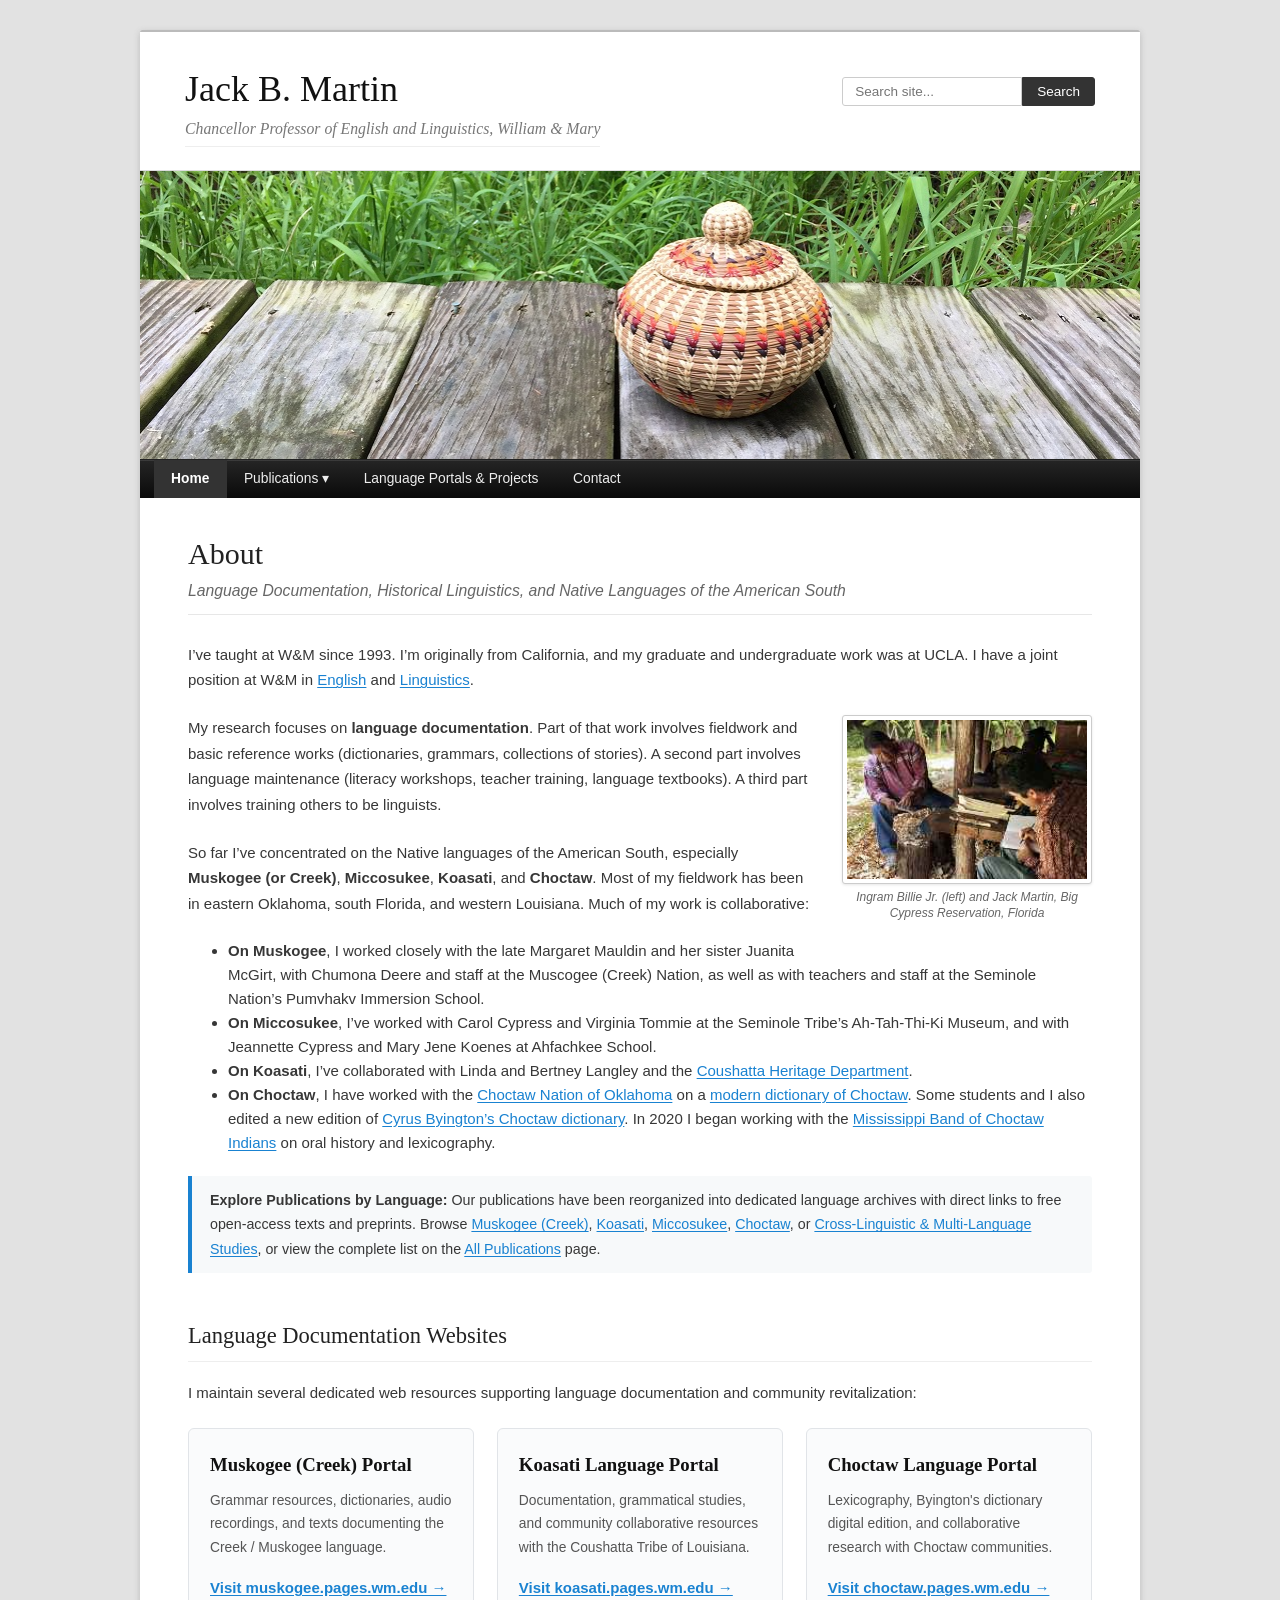
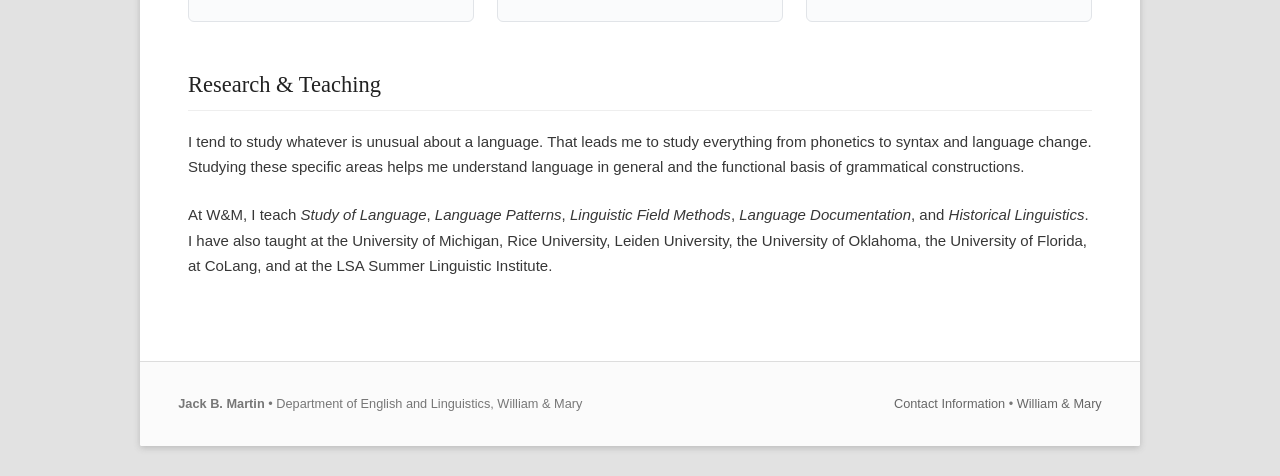
<file: index.html>
<!DOCTYPE html>
<html lang="en-US">
<head>
  <meta charset="UTF-8" />
  <meta name="viewport" content="width=device-width, initial-scale=1.0" />
  <title>Jack B. Martin | Chancellor Professor of English and Linguistics, William &amp; Mary</title>
  <link rel="stylesheet" href="css/style.css" />
  <meta name="description" content="Academic website of Jack B. Martin, Chancellor Professor of English and Linguistics at William &amp; Mary, specializing in language documentation of Muskogee (Creek), Koasati, Miccosukee, and Choctaw." />
</head>

<body class="home">
  <div class="skip-link">
    <a href="#content">Skip to primary content</a>
  </div>

  <div id="page">
    <header id="branding">
      <div class="header-top">
        <hgroup>
          <h1 id="site-title"><a href="index.html" rel="home">Jack B. Martin</a></h1>
          <h2 id="site-description">Chancellor Professor of English and Linguistics, William &amp; Mary</h2>
        </hgroup>

        <form method="get" id="searchform" action="publications.html">
          <label for="s" class="assistive-text">Search</label>
          <input type="text" class="field" name="s" id="s" placeholder="Search site..." />
          <input type="submit" class="submit" name="submit" id="searchsubmit" value="Search" />
        </form>
      </div>

      <a href="index.html" class="header-banner-link">
        <img src="images/header-banner.jpg" class="header-banner-img" width="999" height="288" alt="Jack B. Martin academic banner" decoding="async" fetchpriority="high" />
      </a>

      <nav id="access" aria-label="Main Navigation">
        <h3 class="assistive-text">Main menu</h3>
        <button class="menu-toggle" aria-expanded="false" aria-controls="menu-list">☰ Menu</button>
        <div class="menu">
          <ul id="menu-list">
            <li class="current_page_item"><a href="index.html" aria-current="page">Home</a></li>
            <li class="page_item has-children">
              <a href="publications.html">Publications ▾</a>
              <ul class="sub-menu">
                <li><a href="publications.html">All Publications Overview</a></li>
                <li><a href="publications-muskogee.html">Muskogee (Creek)</a></li>
                <li><a href="publications-koasati.html">Koasati</a></li>
                <li><a href="publications-miccosukee.html">Miccosukee (Mikasuki)</a></li>
                <li><a href="publications-choctaw.html">Choctaw</a></li>
                <li><a href="publications-crosslinguistic.html">Cross-Linguistic &amp; Comparative</a></li>
              </ul>
            </li>
            <li class="page_item"><a href="projects.html">Language Portals &amp; Projects</a></li>
            <li class="page_item"><a href="contact.html">Contact</a></li>
          </ul>
        </div>
      </nav>
    </header>

    <div id="main">
      <div id="primary">
        <main id="content" role="main">
          <article class="page type-page status-publish hentry">
            <header class="entry-header">
              <h1 class="entry-title">About</h1>
              <p class="entry-subtitle">Language Documentation, Historical Linguistics, and Native Languages of the American South</p>
            </header>

            <div class="entry-content">
              <p>I’ve taught at W&amp;M since 1993. I’m originally from California, and my graduate and undergraduate work was at UCLA. I have a joint position at W&amp;M in <a href="http://www.wm.edu/as/english" target="_blank" rel="noopener">English</a> and <a href="http://www.wm.edu/as/linguistics" target="_blank" rel="noopener">Linguistics</a>.</p>

              <figure class="fieldwork-figure">
                <a href="images/fieldwork-big-cypress.jpg" target="_blank">
                  <img src="images/fieldwork-big-cypress.jpg" alt="Ingram Billie Jr. and Jack Martin on Big Cypress Reservation" width="225" height="149" loading="lazy" decoding="async" />
                </a>
                <figcaption class="fieldwork-caption">Ingram Billie Jr. (left) and Jack Martin, Big Cypress Reservation, Florida</figcaption>
              </figure>

              <p>My research focuses on <strong>language documentation</strong>. Part of that work involves fieldwork and basic reference works (dictionaries, grammars, collections of stories). A second part involves language maintenance (literacy workshops, teacher training, language textbooks). A third part involves training others to be linguists.</p>

              <p>So far I’ve concentrated on the Native languages of the American South, especially <strong>Muskogee (or Creek)</strong>, <strong>Miccosukee</strong>, <strong>Koasati</strong>, and <strong>Choctaw</strong>. Most of my fieldwork has been in eastern Oklahoma, south Florida, and western Louisiana. Much of my work is collaborative:</p>

              <ul>
                <li><strong>On Muskogee</strong>, I worked closely with the late Margaret Mauldin and her sister Juanita McGirt, with Chumona Deere and staff at the Muscogee (Creek) Nation, as well as with teachers and staff at the Seminole Nation’s Pumvhakv Immersion School.</li>
                <li><strong>On Miccosukee</strong>, I’ve worked with Carol Cypress and Virginia Tommie at the Seminole Tribe’s Ah-Tah-Thi-Ki Museum, and with Jeannette Cypress and Mary Jene Koenes at Ahfachkee School.</li>
                <li><strong>On Koasati</strong>, I’ve collaborated with Linda and Bertney Langley and the <a href="http://www.koasatiheritage.org/" target="_blank" rel="noopener">Coushatta Heritage Department</a>.</li>
                <li><strong>On Choctaw</strong>, I have worked with the <a href="http://www.choctawschool.com/" target="_blank" rel="noopener">Choctaw Nation of Oklahoma</a> on a <a href="http://www.choctawschool.com/media/369055/New%20Choctaw%20Dictionary.pdf" target="_blank" rel="noopener">modern dictionary of Choctaw</a>. Some students and I also edited a new edition of <a href="https://choctaw.pages.wm.edu/" target="_blank" rel="noopener">Cyrus Byington’s Choctaw dictionary</a>. In 2020 I began working with the <a href="https://www.choctaw.org/" target="_blank" rel="noopener">Mississippi Band of Choctaw Indians</a> on oral history and lexicography.</li>
              </ul>

              <div class="notice-box">
                <p><strong>Explore Publications by Language:</strong> Our publications have been reorganized into dedicated language archives with direct links to free open-access texts and preprints. Browse <a href="publications-muskogee.html">Muskogee (Creek)</a>, <a href="publications-koasati.html">Koasati</a>, <a href="publications-miccosukee.html">Miccosukee</a>, <a href="publications-choctaw.html">Choctaw</a>, or <a href="publications-crosslinguistic.html">Cross-Linguistic &amp; Multi-Language Studies</a>, or view the complete list on the <a href="publications.html">All Publications</a> page.</p>
              </div>

              <h2>Language Documentation Websites</h2>
              <p>I maintain several dedicated web resources supporting language documentation and community revitalization:</p>

              <div class="portal-grid">
                <div class="portal-card">
                  <div>
                    <h4>Muskogee (Creek) Portal</h4>
                    <p>Grammar resources, dictionaries, audio recordings, and texts documenting the Creek / Muskogee language.</p>
                  </div>
                  <a href="http://muskogee.pages.wm.edu/" class="portal-link" target="_blank" rel="noopener">Visit muskogee.pages.wm.edu &rarr;</a>
                </div>

                <div class="portal-card">
                  <div>
                    <h4>Koasati Language Portal</h4>
                    <p>Documentation, grammatical studies, and community collaborative resources with the Coushatta Tribe of Louisiana.</p>
                  </div>
                  <a href="http://koasati.pages.wm.edu/" class="portal-link" target="_blank" rel="noopener">Visit koasati.pages.wm.edu &rarr;</a>
                </div>

                <div class="portal-card">
                  <div>
                    <h4>Choctaw Language Portal</h4>
                    <p>Lexicography, Byington's dictionary digital edition, and collaborative research with Choctaw communities.</p>
                  </div>
                  <a href="https://choctaw.pages.wm.edu/" class="portal-link" target="_blank" rel="noopener">Visit choctaw.pages.wm.edu &rarr;</a>
                </div>
              </div>

              <h2>Research &amp; Teaching</h2>
              <p>I tend to study whatever is unusual about a language. That leads me to study everything from phonetics to syntax and language change. Studying these specific areas helps me understand language in general and the functional basis of grammatical constructions.</p>

              <p>At W&amp;M, I teach <em>Study of Language</em>, <em>Language Patterns</em>, <em>Linguistic Field Methods</em>, <em>Language Documentation</em>, and <em>Historical Linguistics</em>. I have also taught at the University of Michigan, Rice University, Leiden University, the University of Oklahoma, the University of Florida, at CoLang, and at the LSA Summer Linguistic Institute.</p>
            </div>
          </article>
        </main>
      </div>
    </div>

    <footer id="colophon" role="contentinfo">
      <div class="footer-inner">
        <div>
          <strong>Jack B. Martin</strong> &bull; Department of English and Linguistics, William &amp; Mary
        </div>
        <div id="site-generator">
          <a href="contact.html">Contact Information</a> &bull;
          <a href="https://www.wm.edu" target="_blank" rel="noopener">William &amp; Mary</a>
        </div>
      </div>
    </footer>
  </div>

  <script src="js/main.js"></script>
</body>
</html>
</file>
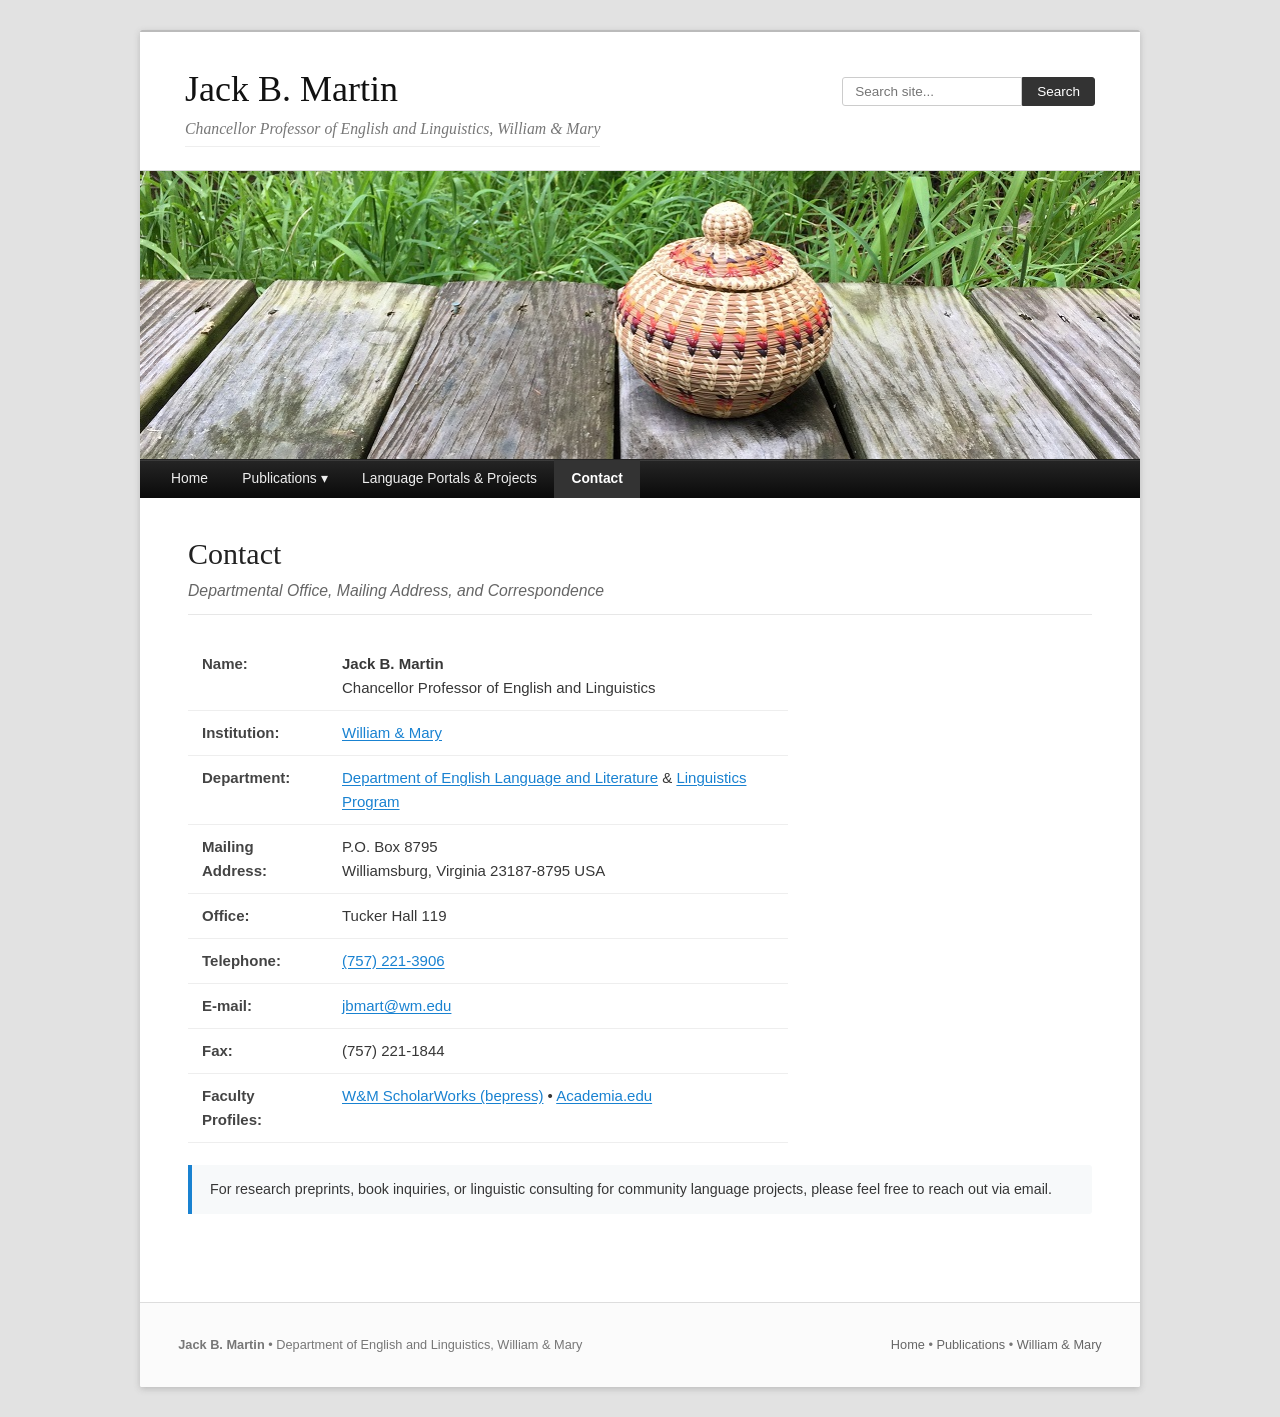
<file: contact.html>
<!DOCTYPE html>
<html lang="en-US">
<head>
  <meta charset="UTF-8" />
  <meta name="viewport" content="width=device-width, initial-scale=1.0" />
  <title>Contact | Jack B. Martin</title>
  <link rel="stylesheet" href="css/style.css" />
  <meta name="description" content="Contact information and academic address for Professor Jack B. Martin at William &amp; Mary." />
</head>

<body class="page-contact">
  <div class="skip-link">
    <a href="#content">Skip to primary content</a>
  </div>

  <div id="page">
    <header id="branding">
      <div class="header-top">
        <hgroup>
          <h1 id="site-title"><a href="index.html" rel="home">Jack B. Martin</a></h1>
          <h2 id="site-description">Chancellor Professor of English and Linguistics, William &amp; Mary</h2>
        </hgroup>

        <form method="get" id="searchform" action="publications.html">
          <label for="s" class="assistive-text">Search</label>
          <input type="text" class="field" name="s" id="s" placeholder="Search site..." />
          <input type="submit" class="submit" name="submit" id="searchsubmit" value="Search" />
        </form>
      </div>

      <a href="index.html" class="header-banner-link">
        <img src="images/header-banner.jpg" class="header-banner-img" width="999" height="288" alt="Jack B. Martin banner" decoding="async" />
      </a>

      <nav id="access" aria-label="Main Navigation">
        <h3 class="assistive-text">Main menu</h3>
        <button class="menu-toggle" aria-expanded="false" aria-controls="menu-list">☰ Menu</button>
        <div class="menu">
          <ul id="menu-list">
            <li class="page_item"><a href="index.html">Home</a></li>
            <li class="page_item has-children">
              <a href="publications.html">Publications ▾</a>
              <ul class="sub-menu">
                <li><a href="publications.html">All Publications Overview</a></li>
                <li><a href="publications-muskogee.html">Muskogee (Creek)</a></li>
                <li><a href="publications-koasati.html">Koasati</a></li>
                <li><a href="publications-miccosukee.html">Miccosukee (Mikasuki)</a></li>
                <li><a href="publications-choctaw.html">Choctaw</a></li>
                <li><a href="publications-crosslinguistic.html">Cross-Linguistic &amp; Comparative</a></li>
              </ul>
            </li>
            <li class="page_item"><a href="projects.html">Language Portals &amp; Projects</a></li>
            <li class="current_page_item"><a href="contact.html" aria-current="page">Contact</a></li>
          </ul>
        </div>
      </nav>
    </header>

    <div id="main">
      <div id="primary">
        <main id="content" role="main">
          <article class="page type-page status-publish hentry">
            <header class="entry-header">
              <h1 class="entry-title">Contact</h1>
              <p class="entry-subtitle">Departmental Office, Mailing Address, and Correspondence</p>
            </header>

            <div class="entry-content">
              <table class="contact-table">
                <tbody>
                  <tr>
                    <td>Name:</td>
                    <td><strong>Jack B. Martin</strong><br />Chancellor Professor of English and Linguistics</td>
                  </tr>
                  <tr>
                    <td>Institution:</td>
                    <td><a href="https://www.wm.edu" target="_blank" rel="noopener">William &amp; Mary</a></td>
                  </tr>
                  <tr>
                    <td>Department:</td>
                    <td><a href="http://www.wm.edu/as/english" target="_blank" rel="noopener">Department of English Language and Literature</a> &amp; <a href="http://www.wm.edu/as/linguistics" target="_blank" rel="noopener">Linguistics Program</a></td>
                  </tr>
                  <tr>
                    <td>Mailing Address:</td>
                    <td>
                      P.O. Box 8795<br />
                      Williamsburg, Virginia 23187-8795 USA
                    </td>
                  </tr>
                  <tr>
                    <td>Office:</td>
                    <td>Tucker Hall 119</td>
                  </tr>
                  <tr>
                    <td>Telephone:</td>
                    <td><a href="tel:+17572213906">(757) 221-3906</a></td>
                  </tr>
                  <tr>
                    <td>E-mail:</td>
                    <td><a href="mailto:jbmart@wm.edu">jbmart@wm.edu</a></td>
                  </tr>
                  <tr>
                    <td>Fax:</td>
                    <td>(757) 221-1844</td>
                  </tr>
                  <tr>
                    <td>Faculty Profiles:</td>
                    <td>
                      <a href="https://works.bepress.com/jackb-martin/" target="_blank" rel="noopener">W&amp;M ScholarWorks (bepress)</a> &bull;
                      <a href="https://wm.academia.edu/JackMartin" target="_blank" rel="noopener">Academia.edu</a>
                    </td>
                  </tr>
                </tbody>
              </table>

              <div class="notice-box">
                <p>For research preprints, book inquiries, or linguistic consulting for community language projects, please feel free to reach out via email.</p>
              </div>
            </div>
          </article>
        </main>
      </div>
    </div>

    <footer id="colophon" role="contentinfo">
      <div class="footer-inner">
        <div>
          <strong>Jack B. Martin</strong> &bull; Department of English and Linguistics, William &amp; Mary
        </div>
        <div id="site-generator">
          <a href="index.html">Home</a> &bull;
          <a href="publications.html">Publications</a> &bull;
          <a href="https://www.wm.edu" target="_blank" rel="noopener">William &amp; Mary</a>
        </div>
      </div>
    </footer>
  </div>

  <script src="js/main.js"></script>
</body>
</html>
</file>
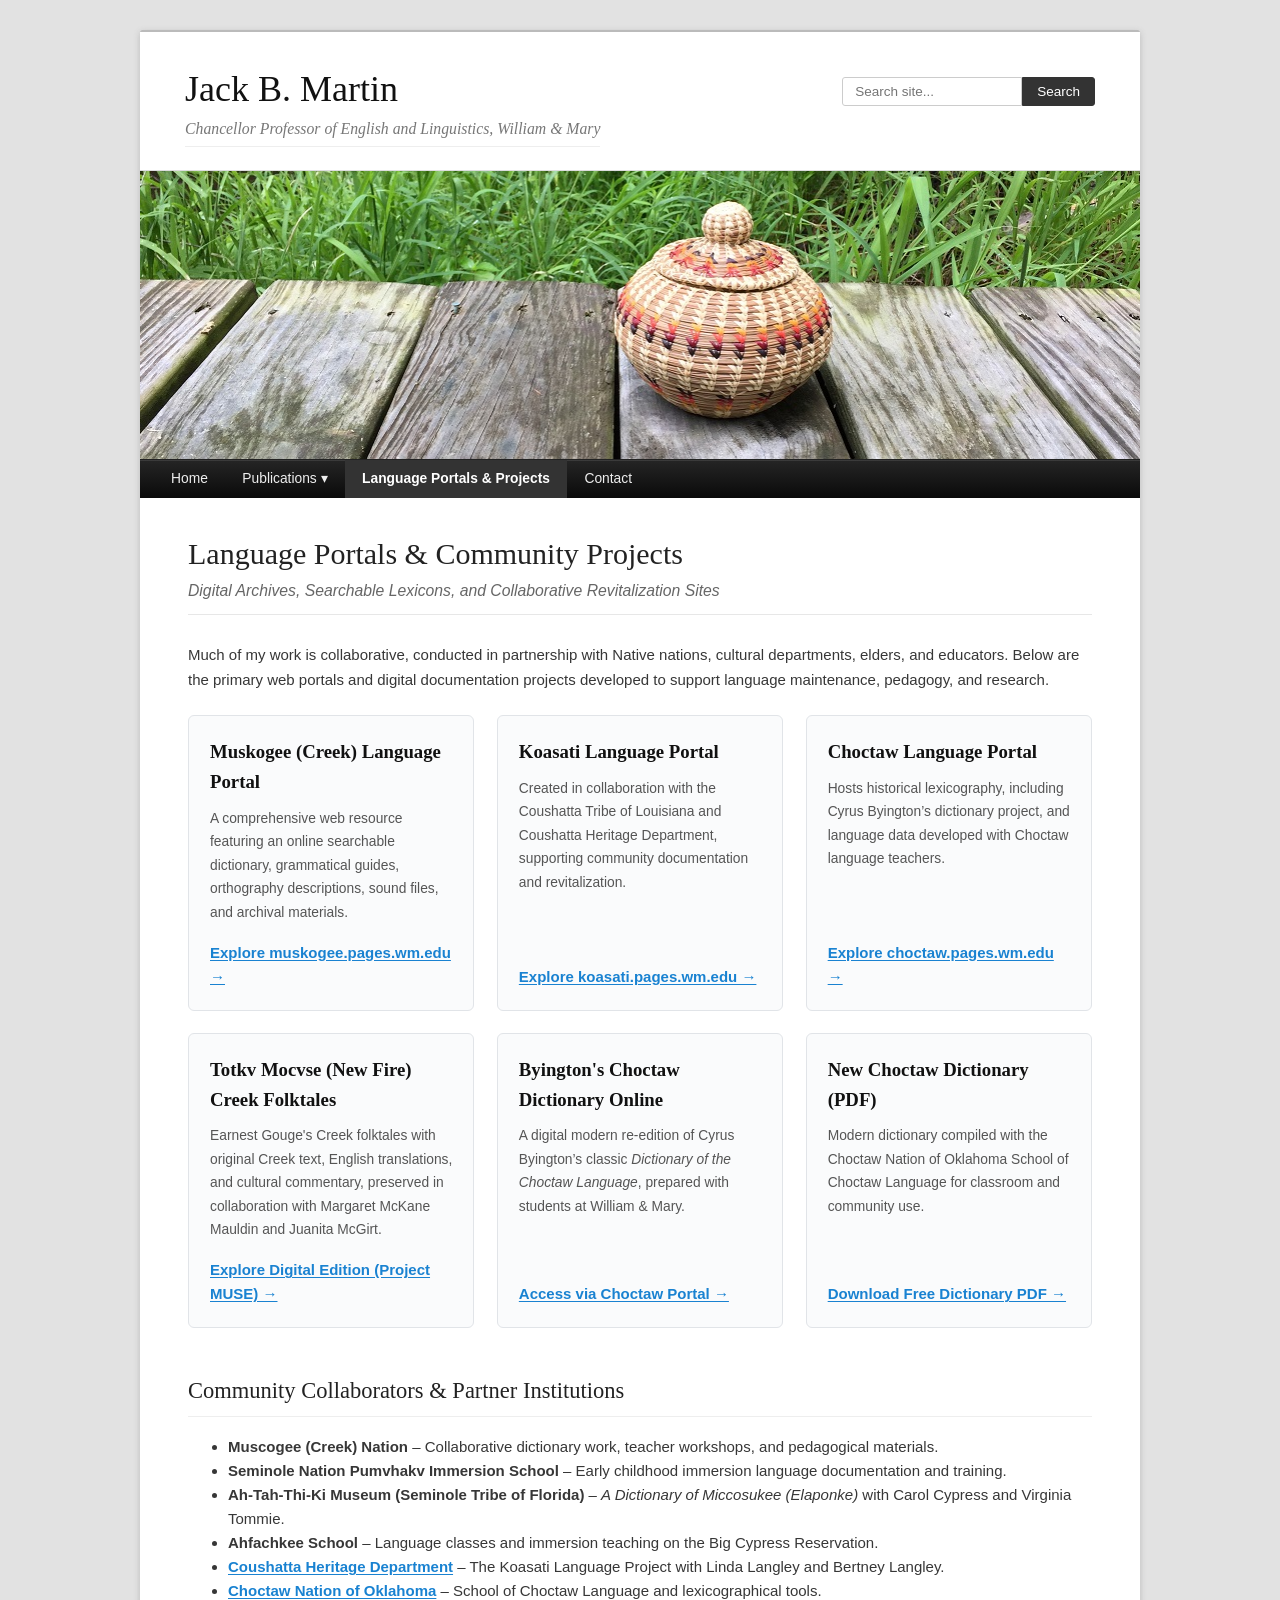
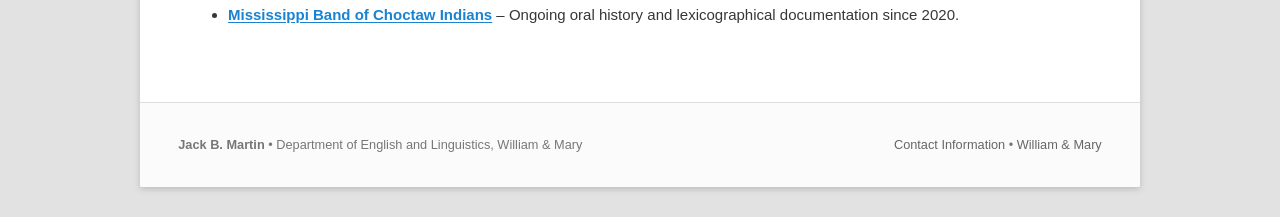
<file: projects.html>
<!DOCTYPE html>
<html lang="en-US">
<head>
  <meta charset="UTF-8" />
  <meta name="viewport" content="width=device-width, initial-scale=1.0" />
  <title>Language Portals &amp; Projects | Jack B. Martin</title>
  <link rel="stylesheet" href="css/style.css" />
  <meta name="description" content="Community language portals, digital dictionaries, and collaborative revitalization initiatives led or co-developed by Jack B. Martin." />
</head>

<body class="page-projects">
  <div class="skip-link">
    <a href="#content">Skip to primary content</a>
  </div>

  <div id="page">
    <header id="branding">
      <div class="header-top">
        <hgroup>
          <h1 id="site-title"><a href="index.html" rel="home">Jack B. Martin</a></h1>
          <h2 id="site-description">Chancellor Professor of English and Linguistics, William &amp; Mary</h2>
        </hgroup>

        <form method="get" id="searchform" action="publications.html">
          <label for="s" class="assistive-text">Search</label>
          <input type="text" class="field" name="s" id="s" placeholder="Search site..." />
          <input type="submit" class="submit" name="submit" id="searchsubmit" value="Search" />
        </form>
      </div>

      <a href="index.html" class="header-banner-link">
        <img src="images/header-banner.jpg" class="header-banner-img" width="999" height="288" alt="Jack B. Martin banner" decoding="async" />
      </a>

      <nav id="access" aria-label="Main Navigation">
        <h3 class="assistive-text">Main menu</h3>
        <button class="menu-toggle" aria-expanded="false" aria-controls="menu-list">☰ Menu</button>
        <div class="menu">
          <ul id="menu-list">
            <li class="page_item"><a href="index.html">Home</a></li>
            <li class="page_item has-children">
              <a href="publications.html">Publications ▾</a>
              <ul class="sub-menu">
                <li><a href="publications.html">All Publications Overview</a></li>
                <li><a href="publications-muskogee.html">Muskogee (Creek)</a></li>
                <li><a href="publications-koasati.html">Koasati</a></li>
                <li><a href="publications-miccosukee.html">Miccosukee (Mikasuki)</a></li>
                <li><a href="publications-choctaw.html">Choctaw</a></li>
                <li><a href="publications-crosslinguistic.html">Cross-Linguistic &amp; Comparative</a></li>
              </ul>
            </li>
            <li class="current_page_item"><a href="projects.html" aria-current="page">Language Portals &amp; Projects</a></li>
            <li class="page_item"><a href="contact.html">Contact</a></li>
          </ul>
        </div>
      </nav>
    </header>

    <div id="main">
      <div id="primary">
        <main id="content" role="main">
          <article class="page type-page status-publish hentry">
            <header class="entry-header">
              <h1 class="entry-title">Language Portals &amp; Community Projects</h1>
              <p class="entry-subtitle">Digital Archives, Searchable Lexicons, and Collaborative Revitalization Sites</p>
            </header>

            <div class="entry-content">
              <p>Much of my work is collaborative, conducted in partnership with Native nations, cultural departments, elders, and educators. Below are the primary web portals and digital documentation projects developed to support language maintenance, pedagogy, and research.</p>

              <div class="portal-grid">
                <!-- Muskogee Portal -->
                <div class="portal-card">
                  <div>
                    <h4>Muskogee (Creek) Language Portal</h4>
                    <p>A comprehensive web resource featuring an online searchable dictionary, grammatical guides, orthography descriptions, sound files, and archival materials.</p>
                  </div>
                  <a href="http://muskogee.pages.wm.edu/" class="portal-link" target="_blank" rel="noopener">Explore muskogee.pages.wm.edu &rarr;</a>
                </div>

                <!-- Koasati Portal -->
                <div class="portal-card">
                  <div>
                    <h4>Koasati Language Portal</h4>
                    <p>Created in collaboration with the Coushatta Tribe of Louisiana and Coushatta Heritage Department, supporting community documentation and revitalization.</p>
                  </div>
                  <a href="http://koasati.pages.wm.edu/" class="portal-link" target="_blank" rel="noopener">Explore koasati.pages.wm.edu &rarr;</a>
                </div>

                <!-- Choctaw Portal -->
                <div class="portal-card">
                  <div>
                    <h4>Choctaw Language Portal</h4>
                    <p>Hosts historical lexicography, including Cyrus Byington’s dictionary project, and language data developed with Choctaw language teachers.</p>
                  </div>
                  <a href="https://choctaw.pages.wm.edu/" class="portal-link" target="_blank" rel="noopener">Explore choctaw.pages.wm.edu &rarr;</a>
                </div>

                <!-- Totkv Mocvse -->
                <div class="portal-card">
                  <div>
                    <h4>Totkv Mocvse (New Fire) Creek Folktales</h4>
                    <p>Earnest Gouge's Creek folktales with original Creek text, English translations, and cultural commentary, preserved in collaboration with Margaret McKane Mauldin and Juanita McGirt.</p>
                  </div>
                  <a href="https://muse.jhu.edu/book/15072" class="portal-link" target="_blank" rel="noopener">Explore Digital Edition (Project MUSE) &rarr;</a>
                </div>

                <!-- Byington Choctaw Dictionary -->
                <div class="portal-card">
                  <div>
                    <h4>Byington's Choctaw Dictionary Online</h4>
                    <p>A digital modern re-edition of Cyrus Byington’s classic <em>Dictionary of the Choctaw Language</em>, prepared with students at William &amp; Mary.</p>
                  </div>
                  <a href="https://choctaw.pages.wm.edu/" class="portal-link" target="_blank" rel="noopener">Access via Choctaw Portal &rarr;</a>
                </div>

                <!-- New Choctaw Dictionary PDF -->
                <div class="portal-card">
                  <div>
                    <h4>New Choctaw Dictionary (PDF)</h4>
                    <p>Modern dictionary compiled with the Choctaw Nation of Oklahoma School of Choctaw Language for classroom and community use.</p>
                  </div>
                  <a href="http://www.choctawschool.com/media/369055/New%20Choctaw%20Dictionary.pdf" class="portal-link" target="_blank" rel="noopener">Download Free Dictionary PDF &rarr;</a>
                </div>
              </div>

              <h2>Community Collaborators &amp; Partner Institutions</h2>
              <ul>
                <li><strong>Muscogee (Creek) Nation</strong> – Collaborative dictionary work, teacher workshops, and pedagogical materials.</li>
                <li><strong>Seminole Nation Pumvhakv Immersion School</strong> – Early childhood immersion language documentation and training.</li>
                <li><strong>Ah-Tah-Thi-Ki Museum (Seminole Tribe of Florida)</strong> – <em>A Dictionary of Miccosukee (Elaponke)</em> with Carol Cypress and Virginia Tommie.</li>
                <li><strong>Ahfachkee School</strong> – Language classes and immersion teaching on the Big Cypress Reservation.</li>
                <li><a href="http://www.koasatiheritage.org/" target="_blank" rel="noopener"><strong>Coushatta Heritage Department</strong></a> – The Koasati Language Project with Linda Langley and Bertney Langley.</li>
                <li><a href="http://www.choctawschool.com/" target="_blank" rel="noopener"><strong>Choctaw Nation of Oklahoma</strong></a> – School of Choctaw Language and lexicographical tools.</li>
                <li><a href="https://www.choctaw.org/" target="_blank" rel="noopener"><strong>Mississippi Band of Choctaw Indians</strong></a> – Ongoing oral history and lexicographical documentation since 2020.</li>
              </ul>
            </div>
          </article>
        </main>
      </div>
    </div>

    <footer id="colophon" role="contentinfo">
      <div class="footer-inner">
        <div>
          <strong>Jack B. Martin</strong> &bull; Department of English and Linguistics, William &amp; Mary
        </div>
        <div id="site-generator">
          <a href="contact.html">Contact Information</a> &bull;
          <a href="https://www.wm.edu" target="_blank" rel="noopener">William &amp; Mary</a>
        </div>
      </div>
    </footer>
  </div>

  <script src="js/main.js"></script>
</body>
</html>
</file>
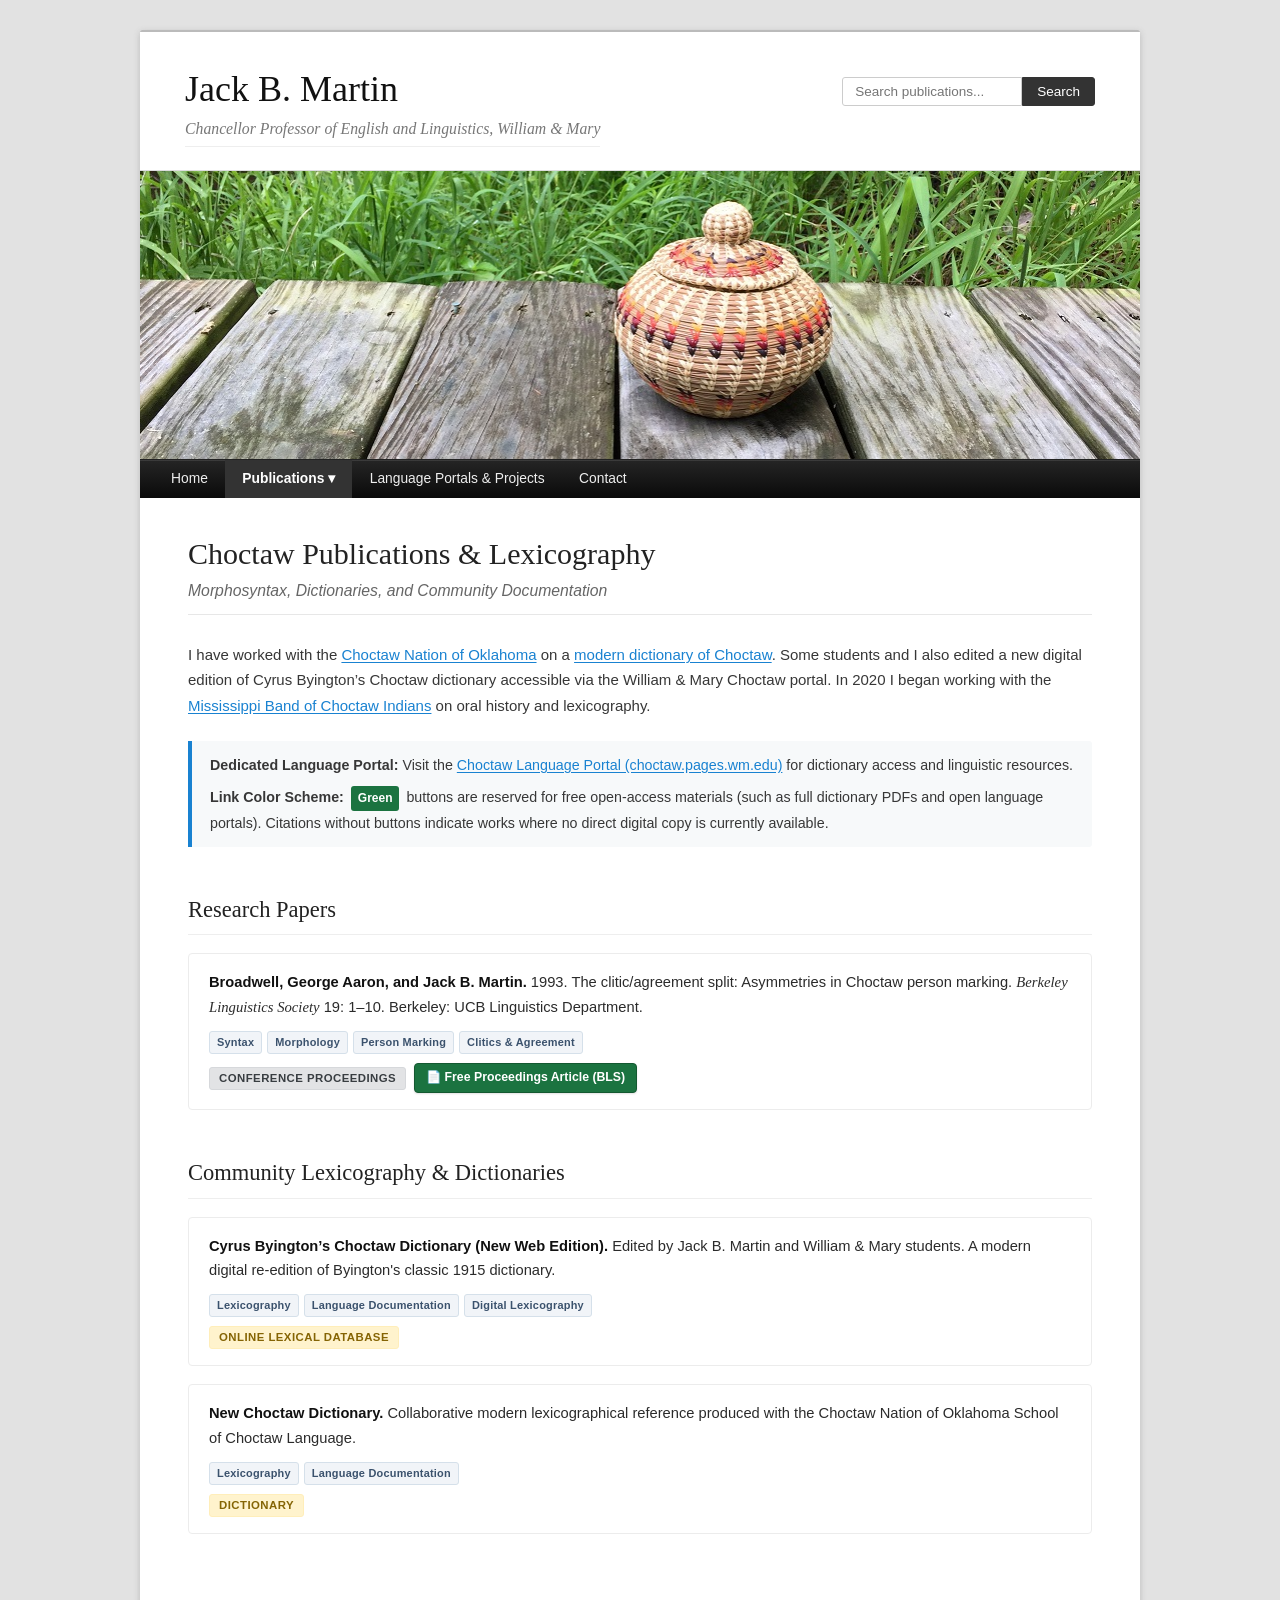
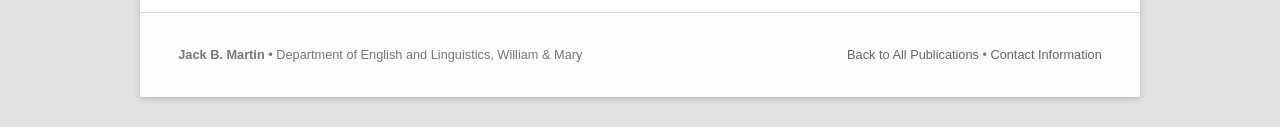
<file: publications-choctaw.html>
<!DOCTYPE html>
<html lang="en-US">
<head>
  <meta charset="UTF-8" />
  <meta name="viewport" content="width=device-width, initial-scale=1.0" />
  <title>Choctaw Publications | Jack B. Martin</title>
  <link rel="stylesheet" href="css/style.css" />
  <meta name="description" content="Choctaw language publications, syntax, dictionaries, and lexicography projects by Jack B. Martin with direct digital access." />
</head>

<body class="page-publications">
  <div class="skip-link">
    <a href="#content">Skip to primary content</a>
  </div>

  <div id="page">
    <header id="branding">
      <div class="header-top">
        <hgroup>
          <h1 id="site-title"><a href="index.html" rel="home">Jack B. Martin</a></h1>
          <h2 id="site-description">Chancellor Professor of English and Linguistics, William &amp; Mary</h2>
        </hgroup>

        <form method="get" id="searchform" action="publications.html">
          <label for="s" class="assistive-text">Search</label>
          <input type="text" class="field" name="s" id="s" placeholder="Search publications..." />
          <input type="submit" class="submit" name="submit" id="searchsubmit" value="Search" />
        </form>
      </div>

      <a href="index.html" class="header-banner-link">
        <img src="images/header-banner.jpg" class="header-banner-img" width="999" height="288" alt="Jack B. Martin banner" decoding="async" />
      </a>

      <nav id="access" aria-label="Main Navigation">
        <h3 class="assistive-text">Main menu</h3>
        <button class="menu-toggle" aria-expanded="false" aria-controls="menu-list">☰ Menu</button>
        <div class="menu">
          <ul id="menu-list">
            <li class="page_item"><a href="index.html">Home</a></li>
            <li class="current_page_item has-children">
              <a href="publications.html" aria-current="page">Publications ▾</a>
              <ul class="sub-menu">
                <li><a href="publications.html">All Publications Overview</a></li>
                <li><a href="publications-muskogee.html">Muskogee (Creek)</a></li>
                <li><a href="publications-koasati.html">Koasati</a></li>
                <li><a href="publications-miccosukee.html">Miccosukee (Mikasuki)</a></li>
                <li><a href="publications-choctaw.html" class="active">Choctaw</a></li>
                <li><a href="publications-crosslinguistic.html">Cross-Linguistic &amp; Comparative</a></li>
              </ul>
            </li>
            <li class="page_item"><a href="projects.html">Language Portals &amp; Projects</a></li>
            <li class="page_item"><a href="contact.html">Contact</a></li>
          </ul>
        </div>
      </nav>
    </header>

    <div id="main">
      <div id="primary">
        <main id="content" role="main">
          <article class="page type-page status-publish hentry">
            <header class="entry-header">
              <h1 class="entry-title">Choctaw Publications &amp; Lexicography</h1>
              <p class="entry-subtitle">Morphosyntax, Dictionaries, and Community Documentation</p>
            </header>

            <div class="entry-content">
              <p>I have worked with the <a href="http://www.choctawschool.com/" target="_blank" rel="noopener">Choctaw Nation of Oklahoma</a> on a <a href="http://www.choctawschool.com/media/369055/New%20Choctaw%20Dictionary.pdf" target="_blank" rel="noopener">modern dictionary of Choctaw</a>. Some students and I also edited a new digital edition of Cyrus Byington’s Choctaw dictionary accessible via the William &amp; Mary Choctaw portal. In 2020 I began working with the <a href="https://www.choctaw.org/" target="_blank" rel="noopener">Mississippi Band of Choctaw Indians</a> on oral history and lexicography.</p>

              <div class="notice-box">
                <p><strong>Dedicated Language Portal:</strong> Visit the <a href="https://choctaw.pages.wm.edu/" target="_blank" rel="noopener">Choctaw Language Portal (choctaw.pages.wm.edu)</a> for dictionary access and linguistic resources.</p>
                <p style="margin-top: 8px;"><strong>Link Color Scheme:</strong> <span class="legend-pill-free">Green</span> buttons are reserved for free open-access materials (such as full dictionary PDFs and open language portals). Citations without buttons indicate works where no direct digital copy is currently available.</p>
              </div>

              <h2>Research Papers</h2>

              <div class="pub-item" data-language="choctaw">
                <div class="pub-item-content">
                  <p class="pub-citation">
                    <strong>Broadwell, George Aaron, and Jack B. Martin.</strong> 1993. The clitic/agreement split: Asymmetries in Choctaw person marking. <em>Berkeley Linguistics Society</em> 19: 1–10. Berkeley: UCB Linguistics Department.
                  </p>
                  <div class="subfield-tags">
                    <span class="subfield-tag">Syntax</span>
                    <span class="subfield-tag">Morphology</span>
                    <span class="subfield-tag">Person Marking</span>
                    <span class="subfield-tag">Clitics &amp; Agreement</span>
                  </div>
                  <div class="pub-meta-row">
                    <span class="badge badge-journal">Conference Proceedings</span>
                    <a href="https://journals.linguisticsociety.org/proceedings/index.php/BLS/article/view/1556" class="btn-free-link" target="_blank" rel="noopener">📄 Free Proceedings Article (BLS)</a>
                  </div>
                </div>
              </div>

              <h2>Community Lexicography &amp; Dictionaries</h2>

              <div class="pub-item" data-language="choctaw">
                <div class="pub-item-content">
                  <p class="pub-citation">
                    <strong>Cyrus Byington&rsquo;s Choctaw Dictionary (New Web Edition).</strong> Edited by Jack B. Martin and William &amp; Mary students. A modern digital re-edition of Byington's classic 1915 dictionary.
                  </p>
                  <div class="subfield-tags">
                    <span class="subfield-tag">Lexicography</span>
                    <span class="subfield-tag">Language Documentation</span>
                    <span class="subfield-tag">Digital Lexicography</span>
                  </div>
                  <div class="pub-meta-row">
                    <span class="badge badge-book">Online Lexical Database</span>
                  </div>
                </div>
              </div>

              <div class="pub-item" data-language="choctaw">
                <div class="pub-item-content">
                  <p class="pub-citation">
                    <strong>New Choctaw Dictionary.</strong> Collaborative modern lexicographical reference produced with the Choctaw Nation of Oklahoma School of Choctaw Language.
                  </p>
                  <div class="subfield-tags">
                    <span class="subfield-tag">Lexicography</span>
                    <span class="subfield-tag">Language Documentation</span>
                  </div>
                  <div class="pub-meta-row">
                    <span class="badge badge-book">Dictionary</span>
                  </div>
                </div>
              </div>

            </div>
          </article>
        </main>
      </div>
    </div>

    <footer id="colophon" role="contentinfo">
      <div class="footer-inner">
        <div>
          <strong>Jack B. Martin</strong> &bull; Department of English and Linguistics, William &amp; Mary
        </div>
        <div id="site-generator">
          <a href="publications.html">Back to All Publications</a> &bull;
          <a href="contact.html">Contact Information</a>
        </div>
      </div>
    </footer>
  </div>

  <script src="js/main.js"></script>
</body>
</html>
</file>
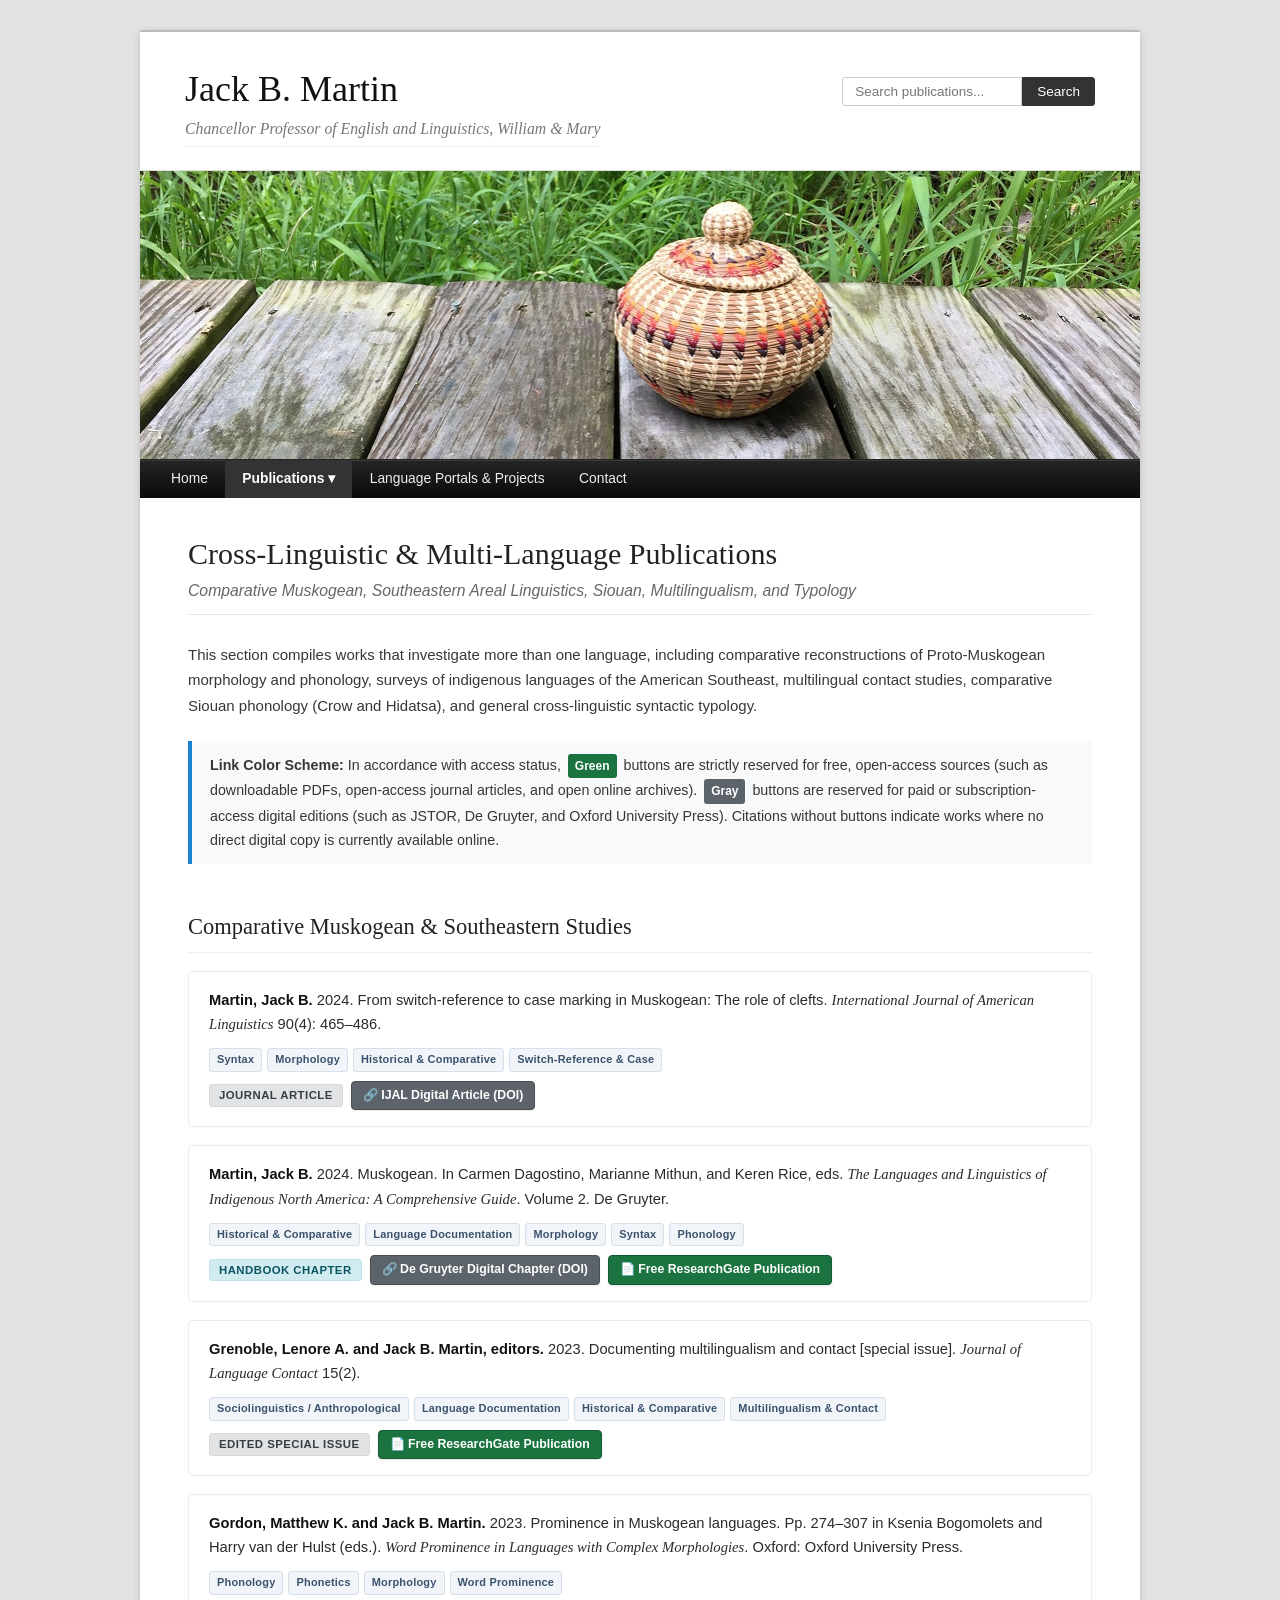
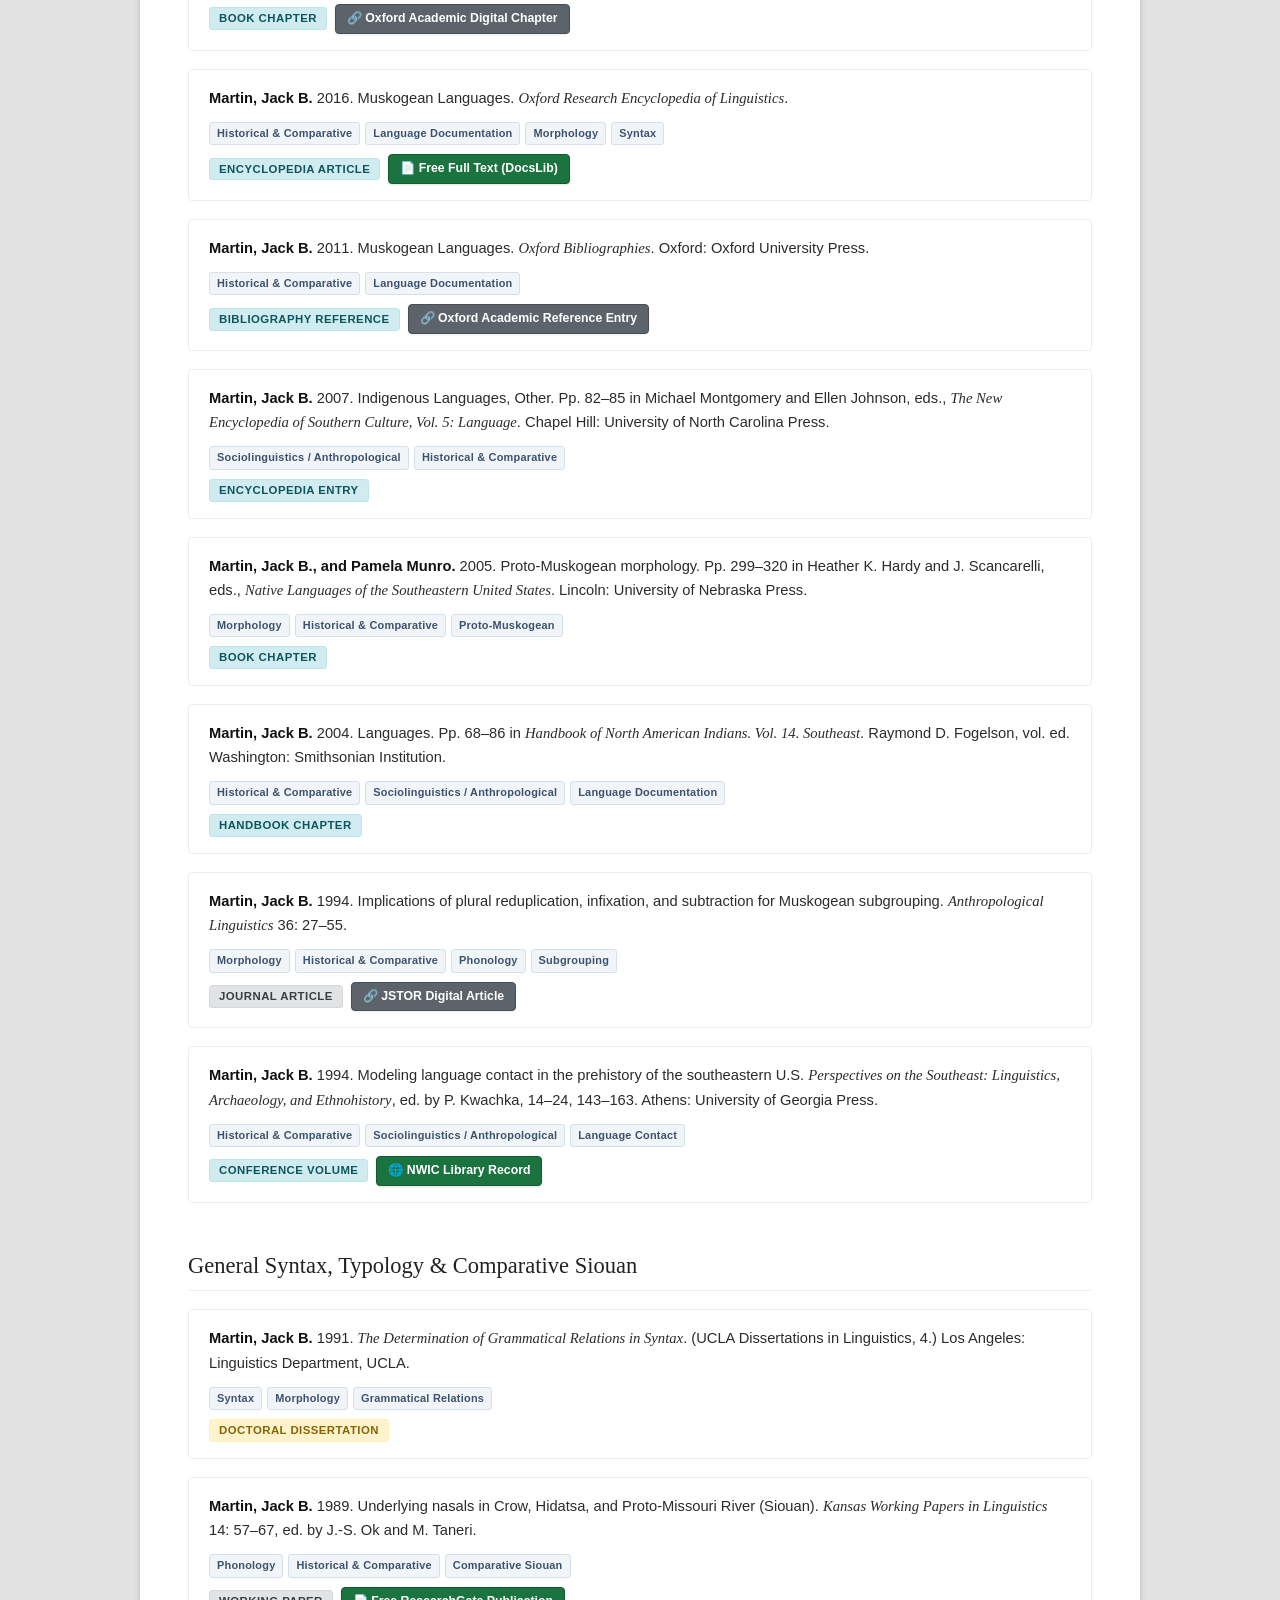
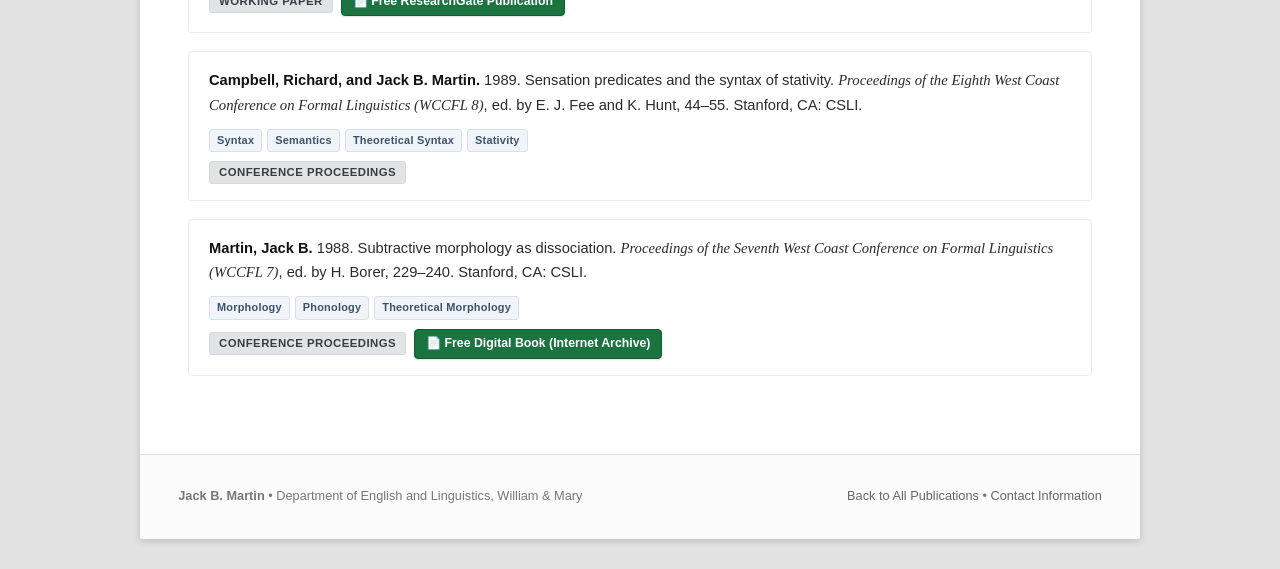
<file: publications-crosslinguistic.html>
<!DOCTYPE html>
<html lang="en-US">
<head>
  <meta charset="UTF-8" />
  <meta name="viewport" content="width=device-width, initial-scale=1.0" />
  <title>Cross-Linguistic &amp; Multi-Language Publications | Jack B. Martin</title>
  <link rel="stylesheet" href="css/style.css" />
  <meta name="description" content="Cross-linguistic, comparative Muskogean, Southeastern areal linguistics, Siouan, and theoretical typology publications by Jack B. Martin with direct digital access." />
</head>

<body class="page-publications">
  <div class="skip-link">
    <a href="#content">Skip to primary content</a>
  </div>

  <div id="page">
    <header id="branding">
      <div class="header-top">
        <hgroup>
          <h1 id="site-title"><a href="index.html" rel="home">Jack B. Martin</a></h1>
          <h2 id="site-description">Chancellor Professor of English and Linguistics, William &amp; Mary</h2>
        </hgroup>

        <form method="get" id="searchform" action="publications.html">
          <label for="s" class="assistive-text">Search</label>
          <input type="text" class="field" name="s" id="s" placeholder="Search publications..." />
          <input type="submit" class="submit" name="submit" id="searchsubmit" value="Search" />
        </form>
      </div>

      <a href="index.html" class="header-banner-link">
        <img src="images/header-banner.jpg" class="header-banner-img" width="999" height="288" alt="Jack B. Martin banner" decoding="async" />
      </a>

      <nav id="access" aria-label="Main Navigation">
        <h3 class="assistive-text">Main menu</h3>
        <button class="menu-toggle" aria-expanded="false" aria-controls="menu-list">☰ Menu</button>
        <div class="menu">
          <ul id="menu-list">
            <li class="page_item"><a href="index.html">Home</a></li>
            <li class="current_page_item has-children">
              <a href="publications.html" aria-current="page">Publications ▾</a>
              <ul class="sub-menu">
                <li><a href="publications.html">All Publications Overview</a></li>
                <li><a href="publications-muskogee.html">Muskogee (Creek)</a></li>
                <li><a href="publications-koasati.html">Koasati</a></li>
                <li><a href="publications-miccosukee.html">Miccosukee (Mikasuki)</a></li>
                <li><a href="publications-choctaw.html">Choctaw</a></li>
                <li><a href="publications-crosslinguistic.html" class="active">Cross-Linguistic &amp; Comparative</a></li>
              </ul>
            </li>
            <li class="page_item"><a href="projects.html">Language Portals &amp; Projects</a></li>
            <li class="page_item"><a href="contact.html">Contact</a></li>
          </ul>
        </div>
      </nav>
    </header>

    <div id="main">
      <div id="primary">
        <main id="content" role="main">
          <article class="page type-page status-publish hentry">
            <header class="entry-header">
              <h1 class="entry-title">Cross-Linguistic &amp; Multi-Language Publications</h1>
              <p class="entry-subtitle">Comparative Muskogean, Southeastern Areal Linguistics, Siouan, Multilingualism, and Typology</p>
            </header>

            <div class="entry-content">
              <p>This section compiles works that investigate more than one language, including comparative reconstructions of Proto-Muskogean morphology and phonology, surveys of indigenous languages of the American Southeast, multilingual contact studies, comparative Siouan phonology (Crow and Hidatsa), and general cross-linguistic syntactic typology.</p>

              <div class="notice-box">
                <p><strong>Link Color Scheme:</strong> In accordance with access status, <span class="legend-pill-free">Green</span> buttons are strictly reserved for free, open-access sources (such as downloadable PDFs, open-access journal articles, and open online archives). <span class="legend-pill-paid">Gray</span> buttons are reserved for paid or subscription-access digital editions (such as JSTOR, De Gruyter, and Oxford University Press). Citations without buttons indicate works where no direct digital copy is currently available online.</p>
              </div>

              <h2>Comparative Muskogean &amp; Southeastern Studies</h2>

              <div class="pub-item" data-language="crosslinguistic">
                <div class="pub-item-content">
                  <p class="pub-citation">
                    <strong>Martin, Jack B.</strong> 2024. From switch-reference to case marking in Muskogean: The role of clefts. <em>International Journal of American Linguistics</em> 90(4): 465–486.
                  </p>
                  <div class="subfield-tags">
                    <span class="subfield-tag">Syntax</span>
                    <span class="subfield-tag">Morphology</span>
                    <span class="subfield-tag">Historical &amp; Comparative</span>
                    <span class="subfield-tag">Switch-Reference &amp; Case</span>
                  </div>
                  <div class="pub-meta-row">
                    <span class="badge badge-journal">Journal Article</span>
                    <a href="https://doi.org/10.1086/731659" class="btn-paid-link" target="_blank" rel="noopener">🔗 IJAL Digital Article (DOI)</a>
                  </div>
                </div>
              </div>

              <div class="pub-item" data-language="crosslinguistic">
                <div class="pub-item-content">
                  <p class="pub-citation">
                    <strong>Martin, Jack B.</strong> 2024. Muskogean. In Carmen Dagostino, Marianne Mithun, and Keren Rice, eds. <em>The Languages and Linguistics of Indigenous North America: A Comprehensive Guide</em>. Volume 2. De Gruyter.
                  </p>
                  <div class="subfield-tags">
                    <span class="subfield-tag">Historical &amp; Comparative</span>
                    <span class="subfield-tag">Language Documentation</span>
                    <span class="subfield-tag">Morphology</span>
                    <span class="subfield-tag">Syntax</span>
                    <span class="subfield-tag">Phonology</span>
                  </div>
                  <div class="pub-meta-row">
                    <span class="badge badge-chapter">Handbook Chapter</span>
                    <a href="https://doi.org/10.1515/9783110712742-059" class="btn-paid-link" target="_blank" rel="noopener">🔗 De Gruyter Digital Chapter (DOI)</a>
                    <a href="https://www.researchgate.net/publication/[base64]" class="btn-free-link" target="_blank" rel="noopener">📄 Free ResearchGate Publication</a>
                  </div>
                </div>
              </div>

              <div class="pub-item" data-language="crosslinguistic">
                <div class="pub-item-content">
                  <p class="pub-citation">
                    <strong>Grenoble, Lenore A. and Jack B. Martin, editors.</strong> 2023. Documenting multilingualism and contact [special issue]. <em>Journal of Language Contact</em> 15(2).
                  </p>
                  <div class="subfield-tags">
                    <span class="subfield-tag">Sociolinguistics / Anthropological</span>
                    <span class="subfield-tag">Language Documentation</span>
                    <span class="subfield-tag">Historical &amp; Comparative</span>
                    <span class="subfield-tag">Multilingualism &amp; Contact</span>
                  </div>
                  <div class="pub-meta-row">
                    <span class="badge badge-journal">Edited Special Issue</span>
                    <a href="https://www.researchgate.net/publication/371006017_Documenting_multilingualism_and_contact" class="btn-free-link" target="_blank" rel="noopener">📄 Free ResearchGate Publication</a>
                  </div>
                </div>
              </div>

              <div class="pub-item" data-language="crosslinguistic">
                <div class="pub-item-content">
                  <p class="pub-citation">
                    <strong>Gordon, Matthew K. and Jack B. Martin.</strong> 2023. Prominence in Muskogean languages. Pp. 274–307 in Ksenia Bogomolets and Harry van der Hulst (eds.). <em>Word Prominence in Languages with Complex Morphologies</em>. Oxford: Oxford University Press.
                  </p>
                  <div class="subfield-tags">
                    <span class="subfield-tag">Phonology</span>
                    <span class="subfield-tag">Phonetics</span>
                    <span class="subfield-tag">Morphology</span>
                    <span class="subfield-tag">Word Prominence</span>
                  </div>
                  <div class="pub-meta-row">
                    <span class="badge badge-chapter">Book Chapter</span>
                    <a href="https://academic.oup.com/book/45880/chapter/400850617" class="btn-paid-link" target="_blank" rel="noopener">🔗 Oxford Academic Digital Chapter</a>
                  </div>
                </div>
              </div>

              <div class="pub-item" data-language="crosslinguistic">
                <div class="pub-item-content">
                  <p class="pub-citation">
                    <strong>Martin, Jack B.</strong> 2016. Muskogean Languages. <em>Oxford Research Encyclopedia of Linguistics</em>.
                  </p>
                  <div class="subfield-tags">
                    <span class="subfield-tag">Historical &amp; Comparative</span>
                    <span class="subfield-tag">Language Documentation</span>
                    <span class="subfield-tag">Morphology</span>
                    <span class="subfield-tag">Syntax</span>
                  </div>
                  <div class="pub-meta-row">
                    <span class="badge badge-chapter">Encyclopedia Article</span>
                    <a href="https://docslib.org/doc/8707499/muskogean-languages-jack-b" class="btn-free-link" target="_blank" rel="noopener">📄 Free Full Text (DocsLib)</a>
                  </div>
                </div>
              </div>

              <div class="pub-item" data-language="crosslinguistic">
                <div class="pub-item-content">
                  <p class="pub-citation">
                    <strong>Martin, Jack B.</strong> 2011. Muskogean Languages. <em>Oxford Bibliographies</em>. Oxford: Oxford University Press.
                  </p>
                  <div class="subfield-tags">
                    <span class="subfield-tag">Historical &amp; Comparative</span>
                    <span class="subfield-tag">Language Documentation</span>
                  </div>
                  <div class="pub-meta-row">
                    <span class="badge badge-chapter">Bibliography Reference</span>
                    <a href="https://academic.oup.com/reference/62381" class="btn-paid-link" target="_blank" rel="noopener">🔗 Oxford Academic Reference Entry</a>
                  </div>
                </div>
              </div>

              <div class="pub-item" data-language="crosslinguistic">
                <div class="pub-item-content">
                  <p class="pub-citation">
                    <strong>Martin, Jack B.</strong> 2007. Indigenous Languages, Other. Pp. 82–85 in Michael Montgomery and Ellen Johnson, eds., <em>The New Encyclopedia of Southern Culture, Vol. 5: Language</em>. Chapel Hill: University of North Carolina Press.
                  </p>
                  <div class="subfield-tags">
                    <span class="subfield-tag">Sociolinguistics / Anthropological</span>
                    <span class="subfield-tag">Historical &amp; Comparative</span>
                  </div>
                  <div class="pub-meta-row">
                    <span class="badge badge-chapter">Encyclopedia Entry</span>
                  </div>
                </div>
              </div>

              <div class="pub-item" data-language="crosslinguistic">
                <div class="pub-item-content">
                  <p class="pub-citation">
                    <strong>Martin, Jack B., and Pamela Munro.</strong> 2005. Proto-Muskogean morphology. Pp. 299–320 in Heather K. Hardy and J. Scancarelli, eds., <em>Native Languages of the Southeastern United States</em>. Lincoln: University of Nebraska Press.
                  </p>
                  <div class="subfield-tags">
                    <span class="subfield-tag">Morphology</span>
                    <span class="subfield-tag">Historical &amp; Comparative</span>
                    <span class="subfield-tag">Proto-Muskogean</span>
                  </div>
                  <div class="pub-meta-row">
                    <span class="badge badge-chapter">Book Chapter</span>
                  </div>
                </div>
              </div>

              <div class="pub-item" data-language="crosslinguistic">
                <div class="pub-item-content">
                  <p class="pub-citation">
                    <strong>Martin, Jack B.</strong> 2004. Languages. Pp. 68–86 in <em>Handbook of North American Indians. Vol. 14. Southeast</em>. Raymond D. Fogelson, vol. ed. Washington: Smithsonian Institution.
                  </p>
                  <div class="subfield-tags">
                    <span class="subfield-tag">Historical &amp; Comparative</span>
                    <span class="subfield-tag">Sociolinguistics / Anthropological</span>
                    <span class="subfield-tag">Language Documentation</span>
                  </div>
                  <div class="pub-meta-row">
                    <span class="badge badge-chapter">Handbook Chapter</span>
                  </div>
                </div>
              </div>

              <div class="pub-item" data-language="crosslinguistic">
                <div class="pub-item-content">
                  <p class="pub-citation">
                    <strong>Martin, Jack B.</strong> 1994. Implications of plural reduplication, infixation, and subtraction for Muskogean subgrouping. <em>Anthropological Linguistics</em> 36: 27–55.
                  </p>
                  <div class="subfield-tags">
                    <span class="subfield-tag">Morphology</span>
                    <span class="subfield-tag">Historical &amp; Comparative</span>
                    <span class="subfield-tag">Phonology</span>
                    <span class="subfield-tag">Subgrouping</span>
                  </div>
                  <div class="pub-meta-row">
                    <span class="badge badge-journal">Journal Article</span>
                    <a href="https://www.jstor.org/stable/30028273" class="btn-paid-link" target="_blank" rel="noopener">🔗 JSTOR Digital Article</a>
                  </div>
                </div>
              </div>

              <div class="pub-item" data-language="crosslinguistic">
                <div class="pub-item-content">
                  <p class="pub-citation">
                    <strong>Martin, Jack B.</strong> 1994. Modeling language contact in the prehistory of the southeastern U.S. <em>Perspectives on the Southeast: Linguistics, Archaeology, and Ethnohistory</em>, ed. by P. Kwachka, 14–24, 143–163. Athens: University of Georgia Press.
                  </p>
                  <div class="subfield-tags">
                    <span class="subfield-tag">Historical &amp; Comparative</span>
                    <span class="subfield-tag">Sociolinguistics / Anthropological</span>
                    <span class="subfield-tag">Language Contact</span>
                  </div>
                  <div class="pub-meta-row">
                    <span class="badge badge-chapter">Conference Volume</span>
                    <a href="https://opac.nwic.edu/eg/opac/record/46734" class="btn-free-link" target="_blank" rel="noopener">🌐 NWIC Library Record</a>
                  </div>
                </div>
              </div>

              <h2>General Syntax, Typology &amp; Comparative Siouan</h2>

              <div class="pub-item" data-language="crosslinguistic">
                <div class="pub-item-content">
                  <p class="pub-citation">
                    <strong>Martin, Jack B.</strong> 1991. <em>The Determination of Grammatical Relations in Syntax</em>. (UCLA Dissertations in Linguistics, 4.) Los Angeles: Linguistics Department, UCLA.
                  </p>
                  <div class="subfield-tags">
                    <span class="subfield-tag">Syntax</span>
                    <span class="subfield-tag">Morphology</span>
                    <span class="subfield-tag">Grammatical Relations</span>
                  </div>
                  <div class="pub-meta-row">
                    <span class="badge badge-book">Doctoral Dissertation</span>
                  </div>
                </div>
              </div>

              <div class="pub-item" data-language="crosslinguistic">
                <div class="pub-item-content">
                  <p class="pub-citation">
                    <strong>Martin, Jack B.</strong> 1989. Underlying nasals in Crow, Hidatsa, and Proto-Missouri River (Siouan). <em>Kansas Working Papers in Linguistics</em> 14: 57–67, ed. by J.-S. Ok and M. Taneri.
                  </p>
                  <div class="subfield-tags">
                    <span class="subfield-tag">Phonology</span>
                    <span class="subfield-tag">Historical &amp; Comparative</span>
                    <span class="subfield-tag">Comparative Siouan</span>
                  </div>
                  <div class="pub-meta-row">
                    <span class="badge badge-journal">Working Paper</span>
                    <a href="https://www.researchgate.net/publication/29441558_Underlying_Nasals_in_Crow_Hidatsa_and_Proto-missouri_River_Siouan" class="btn-free-link" target="_blank" rel="noopener">📄 Free ResearchGate Publication</a>
                  </div>
                </div>
              </div>

              <div class="pub-item" data-language="crosslinguistic">
                <div class="pub-item-content">
                  <p class="pub-citation">
                    <strong>Campbell, Richard, and Jack B. Martin.</strong> 1989. Sensation predicates and the syntax of stativity. <em>Proceedings of the Eighth West Coast Conference on Formal Linguistics (WCCFL 8)</em>, ed. by E. J. Fee and K. Hunt, 44–55. Stanford, CA: CSLI.
                  </p>
                  <div class="subfield-tags">
                    <span class="subfield-tag">Syntax</span>
                    <span class="subfield-tag">Semantics</span>
                    <span class="subfield-tag">Theoretical Syntax</span>
                    <span class="subfield-tag">Stativity</span>
                  </div>
                  <div class="pub-meta-row">
                    <span class="badge badge-journal">Conference Proceedings</span>
                  </div>
                </div>
              </div>

              <div class="pub-item" data-language="crosslinguistic">
                <div class="pub-item-content">
                  <p class="pub-citation">
                    <strong>Martin, Jack B.</strong> 1988. Subtractive morphology as dissociation. <em>Proceedings of the Seventh West Coast Conference on Formal Linguistics (WCCFL 7)</em>, ed. by H. Borer, 229–240. Stanford, CA: CSLI.
                  </p>
                  <div class="subfield-tags">
                    <span class="subfield-tag">Morphology</span>
                    <span class="subfield-tag">Phonology</span>
                    <span class="subfield-tag">Theoretical Morphology</span>
                  </div>
                  <div class="pub-meta-row">
                    <span class="badge badge-journal">Conference Proceedings</span>
                    <a href="https://archive.org/details/proceedingsofsev0000hagi/page/n9/mode/2up" class="btn-free-link" target="_blank" rel="noopener">📄 Free Digital Book (Internet Archive)</a>
                  </div>
                </div>
              </div>

            </div>
          </article>
        </main>
      </div>
    </div>

    <footer id="colophon" role="contentinfo">
      <div class="footer-inner">
        <div>
          <strong>Jack B. Martin</strong> &bull; Department of English and Linguistics, William &amp; Mary
        </div>
        <div id="site-generator">
          <a href="publications.html">Back to All Publications</a> &bull;
          <a href="contact.html">Contact Information</a>
        </div>
      </div>
    </footer>
  </div>

  <script src="js/main.js"></script>
</body>
</html>
</file>
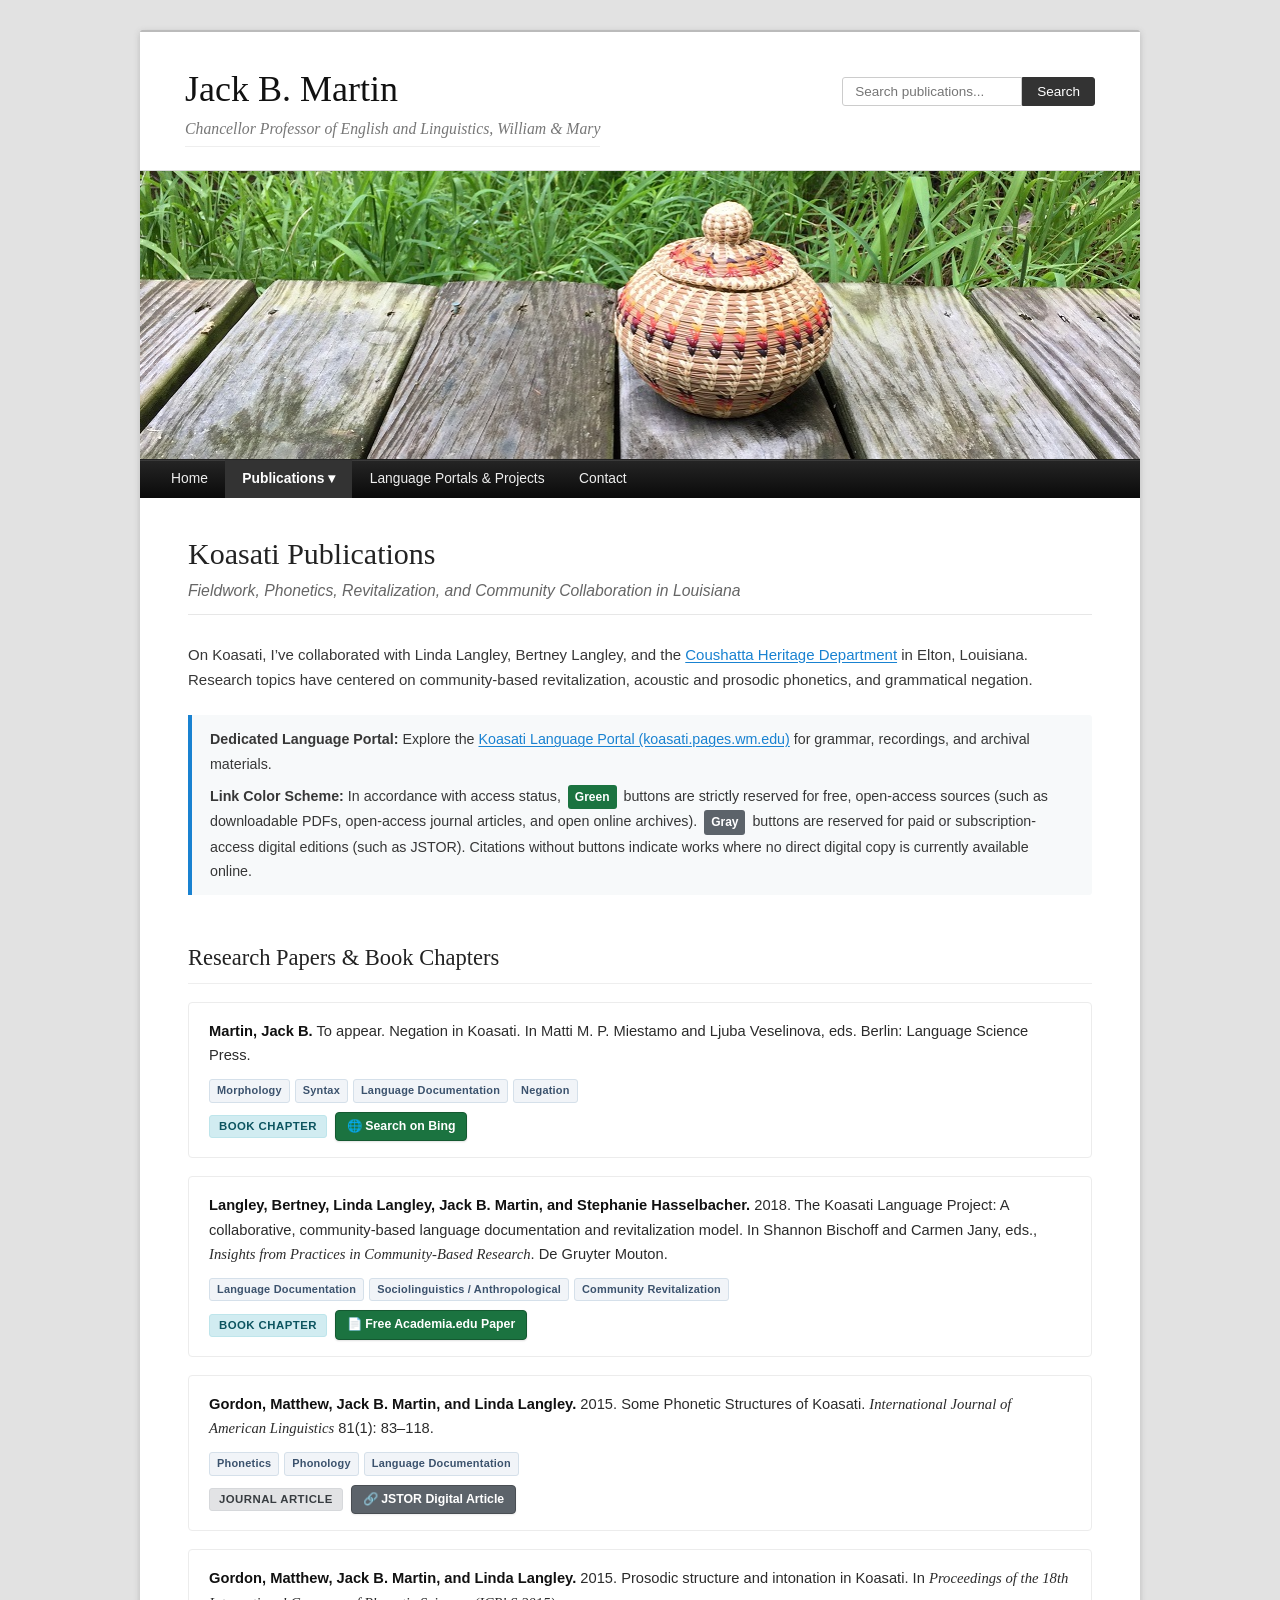
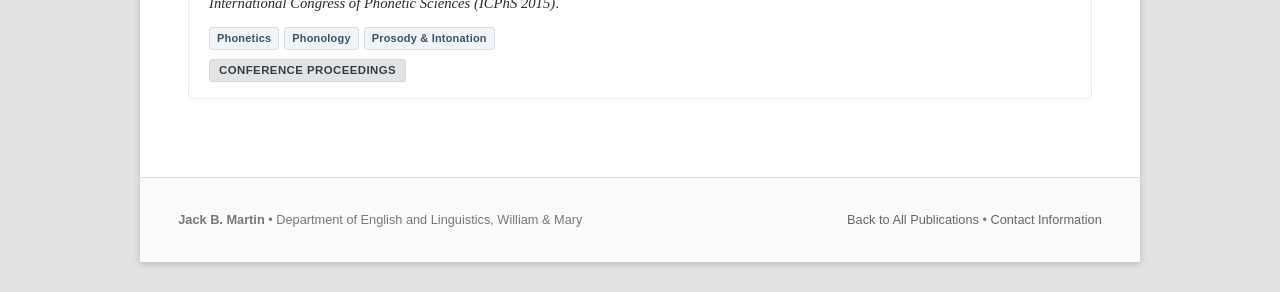
<file: publications-koasati.html>
<!DOCTYPE html>
<html lang="en-US">
<head>
  <meta charset="UTF-8" />
  <meta name="viewport" content="width=device-width, initial-scale=1.0" />
  <title>Koasati Publications | Jack B. Martin</title>
  <link rel="stylesheet" href="css/style.css" />
  <meta name="description" content="Koasati language publications, phonetics, prosody, and language revitalization project by Jack B. Martin with direct digital links." />
</head>

<body class="page-publications">
  <div class="skip-link">
    <a href="#content">Skip to primary content</a>
  </div>

  <div id="page">
    <header id="branding">
      <div class="header-top">
        <hgroup>
          <h1 id="site-title"><a href="index.html" rel="home">Jack B. Martin</a></h1>
          <h2 id="site-description">Chancellor Professor of English and Linguistics, William &amp; Mary</h2>
        </hgroup>

        <form method="get" id="searchform" action="publications.html">
          <label for="s" class="assistive-text">Search</label>
          <input type="text" class="field" name="s" id="s" placeholder="Search publications..." />
          <input type="submit" class="submit" name="submit" id="searchsubmit" value="Search" />
        </form>
      </div>

      <a href="index.html" class="header-banner-link">
        <img src="images/header-banner.jpg" class="header-banner-img" width="999" height="288" alt="Jack B. Martin banner" decoding="async" />
      </a>

      <nav id="access" aria-label="Main Navigation">
        <h3 class="assistive-text">Main menu</h3>
        <button class="menu-toggle" aria-expanded="false" aria-controls="menu-list">☰ Menu</button>
        <div class="menu">
          <ul id="menu-list">
            <li class="page_item"><a href="index.html">Home</a></li>
            <li class="current_page_item has-children">
              <a href="publications.html" aria-current="page">Publications ▾</a>
              <ul class="sub-menu">
                <li><a href="publications.html">All Publications Overview</a></li>
                <li><a href="publications-muskogee.html">Muskogee (Creek)</a></li>
                <li><a href="publications-koasati.html" class="active">Koasati</a></li>
                <li><a href="publications-miccosukee.html">Miccosukee (Mikasuki)</a></li>
                <li><a href="publications-choctaw.html">Choctaw</a></li>
                <li><a href="publications-crosslinguistic.html">Cross-Linguistic &amp; Comparative</a></li>
              </ul>
            </li>
            <li class="page_item"><a href="projects.html">Language Portals &amp; Projects</a></li>
            <li class="page_item"><a href="contact.html">Contact</a></li>
          </ul>
        </div>
      </nav>
    </header>

    <div id="main">
      <div id="primary">
        <main id="content" role="main">
          <article class="page type-page status-publish hentry">
            <header class="entry-header">
              <h1 class="entry-title">Koasati Publications</h1>
              <p class="entry-subtitle">Fieldwork, Phonetics, Revitalization, and Community Collaboration in Louisiana</p>
            </header>

            <div class="entry-content">
              <p>On Koasati, I’ve collaborated with Linda Langley, Bertney Langley, and the <a href="http://www.koasatiheritage.org/" target="_blank" rel="noopener">Coushatta Heritage Department</a> in Elton, Louisiana. Research topics have centered on community-based revitalization, acoustic and prosodic phonetics, and grammatical negation.</p>

              <div class="notice-box">
                <p><strong>Dedicated Language Portal:</strong> Explore the <a href="http://koasati.pages.wm.edu/" target="_blank" rel="noopener">Koasati Language Portal (koasati.pages.wm.edu)</a> for grammar, recordings, and archival materials.</p>
                <p style="margin-top: 8px;"><strong>Link Color Scheme:</strong> In accordance with access status, <span class="legend-pill-free">Green</span> buttons are strictly reserved for free, open-access sources (such as downloadable PDFs, open-access journal articles, and open online archives). <span class="legend-pill-paid">Gray</span> buttons are reserved for paid or subscription-access digital editions (such as JSTOR). Citations without buttons indicate works where no direct digital copy is currently available online.</p>
              </div>

              <h2>Research Papers &amp; Book Chapters</h2>

              <div class="pub-item" data-language="koasati">
                <div class="pub-item-content">
                  <p class="pub-citation">
                    <strong>Martin, Jack B.</strong> To appear. Negation in Koasati. In Matti M. P. Miestamo and Ljuba Veselinova, eds. Berlin: Language Science Press.
                  </p>
                  <div class="subfield-tags">
                    <span class="subfield-tag">Morphology</span>
                    <span class="subfield-tag">Syntax</span>
                    <span class="subfield-tag">Language Documentation</span>
                    <span class="subfield-tag">Negation</span>
                  </div>
                  <div class="pub-meta-row">
                    <span class="badge badge-chapter">Book Chapter</span>
                    <a href="https://www.bing.com/search?q=Martin%2C+Jack+B.+To+appear.+Negation+in+Koasati.+In+Matti+M.+P.+Miestamo+and+Ljuba+Veselinova%2C+eds.+Berlin%3A+Language+Science+Press.&pc=GD06&form=GDNSBR&ptag=29438" class="btn-free-link" target="_blank" rel="noopener">🌐 Search on Bing</a>
                  </div>
                </div>
              </div>

              <div class="pub-item" data-language="koasati">
                <div class="pub-item-content">
                  <p class="pub-citation">
                    <strong>Langley, Bertney, Linda Langley, Jack B. Martin, and Stephanie Hasselbacher.</strong> 2018. The Koasati Language Project: A collaborative, community-based language documentation and revitalization model. In Shannon Bischoff and Carmen Jany, eds., <em>Insights from Practices in Community-Based Research</em>. De Gruyter Mouton.
                  </p>
                  <div class="subfield-tags">
                    <span class="subfield-tag">Language Documentation</span>
                    <span class="subfield-tag">Sociolinguistics / Anthropological</span>
                    <span class="subfield-tag">Community Revitalization</span>
                  </div>
                  <div class="pub-meta-row">
                    <span class="badge badge-chapter">Book Chapter</span>
                    <a href="https://www.academia.edu/22217424/The_Koasati_Language_Project_A_collaborative_community_based_language_documentation_and_revitalization_model" class="btn-free-link" target="_blank" rel="noopener">📄 Free Academia.edu Paper</a>
                  </div>
                </div>
              </div>

              <div class="pub-item" data-language="koasati">
                <div class="pub-item-content">
                  <p class="pub-citation">
                    <strong>Gordon, Matthew, Jack B. Martin, and Linda Langley.</strong> 2015. Some Phonetic Structures of Koasati. <em>International Journal of American Linguistics</em> 81(1): 83–118.
                  </p>
                  <div class="subfield-tags">
                    <span class="subfield-tag">Phonetics</span>
                    <span class="subfield-tag">Phonology</span>
                    <span class="subfield-tag">Language Documentation</span>
                  </div>
                  <div class="pub-meta-row">
                    <span class="badge badge-journal">Journal Article</span>
                    <a href="https://www.jstor.org/stable/10.1086/679043?seq=1" class="btn-paid-link" target="_blank" rel="noopener">🔗 JSTOR Digital Article</a>
                  </div>
                </div>
              </div>

              <div class="pub-item" data-language="koasati">
                <div class="pub-item-content">
                  <p class="pub-citation">
                    <strong>Gordon, Matthew, Jack B. Martin, and Linda Langley.</strong> 2015. Prosodic structure and intonation in Koasati. In <em>Proceedings of the 18th International Congress of Phonetic Sciences (ICPhS 2015)</em>.
                  </p>
                  <div class="subfield-tags">
                    <span class="subfield-tag">Phonetics</span>
                    <span class="subfield-tag">Phonology</span>
                    <span class="subfield-tag">Prosody &amp; Intonation</span>
                  </div>
                  <div class="pub-meta-row">
                    <span class="badge badge-journal">Conference Proceedings</span>
                  </div>
                </div>
              </div>

            </div>
          </article>
        </main>
      </div>
    </div>

    <footer id="colophon" role="contentinfo">
      <div class="footer-inner">
        <div>
          <strong>Jack B. Martin</strong> &bull; Department of English and Linguistics, William &amp; Mary
        </div>
        <div id="site-generator">
          <a href="publications.html">Back to All Publications</a> &bull;
          <a href="contact.html">Contact Information</a>
        </div>
      </div>
    </footer>
  </div>

  <script src="js/main.js"></script>
</body>
</html>
</file>
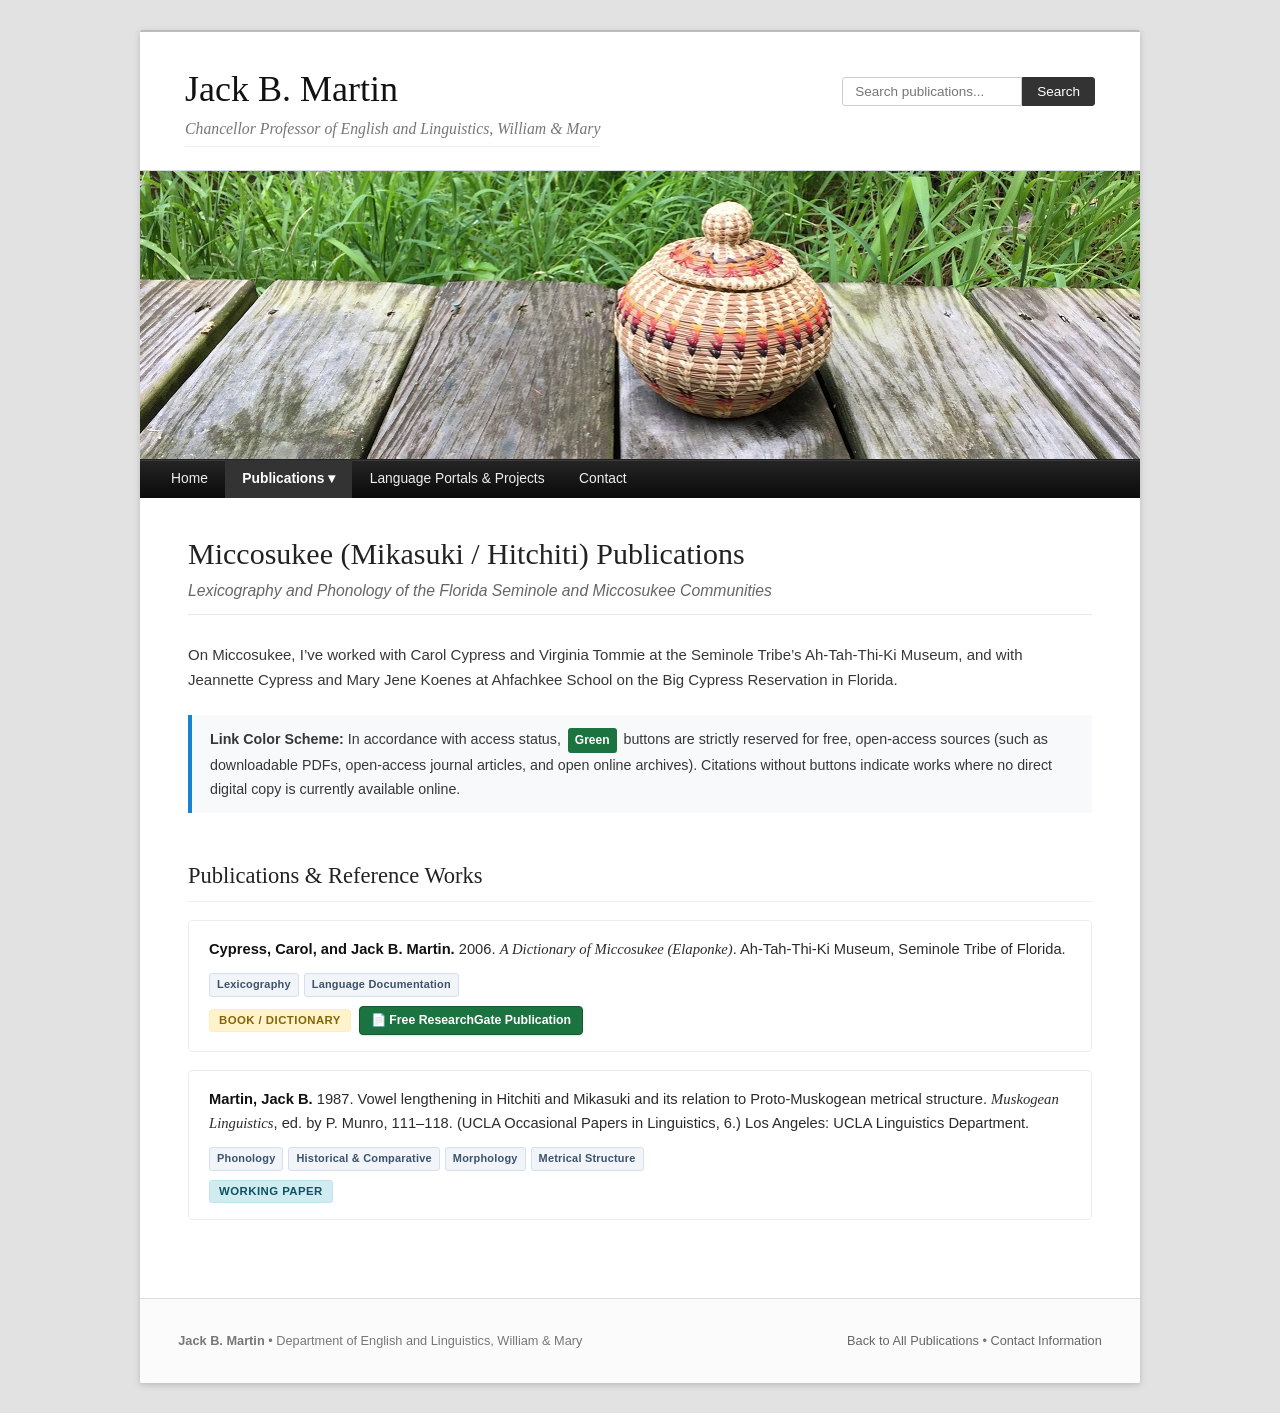
<file: publications-miccosukee.html>
<!DOCTYPE html>
<html lang="en-US">
<head>
  <meta charset="UTF-8" />
  <meta name="viewport" content="width=device-width, initial-scale=1.0" />
  <title>Miccosukee (Mikasuki / Hitchiti) Publications | Jack B. Martin</title>
  <link rel="stylesheet" href="css/style.css" />
  <meta name="description" content="Miccosukee (Elaponke) and Hitchiti language publications, dictionary, and phonology by Jack B. Martin with direct digital access." />
</head>

<body class="page-publications">
  <div class="skip-link">
    <a href="#content">Skip to primary content</a>
  </div>

  <div id="page">
    <header id="branding">
      <div class="header-top">
        <hgroup>
          <h1 id="site-title"><a href="index.html" rel="home">Jack B. Martin</a></h1>
          <h2 id="site-description">Chancellor Professor of English and Linguistics, William &amp; Mary</h2>
        </hgroup>

        <form method="get" id="searchform" action="publications.html">
          <label for="s" class="assistive-text">Search</label>
          <input type="text" class="field" name="s" id="s" placeholder="Search publications..." />
          <input type="submit" class="submit" name="submit" id="searchsubmit" value="Search" />
        </form>
      </div>

      <a href="index.html" class="header-banner-link">
        <img src="images/header-banner.jpg" class="header-banner-img" width="999" height="288" alt="Jack B. Martin banner" decoding="async" />
      </a>

      <nav id="access" aria-label="Main Navigation">
        <h3 class="assistive-text">Main menu</h3>
        <button class="menu-toggle" aria-expanded="false" aria-controls="menu-list">☰ Menu</button>
        <div class="menu">
          <ul id="menu-list">
            <li class="page_item"><a href="index.html">Home</a></li>
            <li class="current_page_item has-children">
              <a href="publications.html" aria-current="page">Publications ▾</a>
              <ul class="sub-menu">
                <li><a href="publications.html">All Publications Overview</a></li>
                <li><a href="publications-muskogee.html">Muskogee (Creek)</a></li>
                <li><a href="publications-koasati.html">Koasati</a></li>
                <li><a href="publications-miccosukee.html" class="active">Miccosukee (Mikasuki)</a></li>
                <li><a href="publications-choctaw.html">Choctaw</a></li>
                <li><a href="publications-crosslinguistic.html">Cross-Linguistic &amp; Comparative</a></li>
              </ul>
            </li>
            <li class="page_item"><a href="projects.html">Language Portals &amp; Projects</a></li>
            <li class="page_item"><a href="contact.html">Contact</a></li>
          </ul>
        </div>
      </nav>
    </header>

    <div id="main">
      <div id="primary">
        <main id="content" role="main">
          <article class="page type-page status-publish hentry">
            <header class="entry-header">
              <h1 class="entry-title">Miccosukee (Mikasuki / Hitchiti) Publications</h1>
              <p class="entry-subtitle">Lexicography and Phonology of the Florida Seminole and Miccosukee Communities</p>
            </header>

            <div class="entry-content">
              <p>On Miccosukee, I’ve worked with Carol Cypress and Virginia Tommie at the Seminole Tribe’s Ah-Tah-Thi-Ki Museum, and with Jeannette Cypress and Mary Jene Koenes at Ahfachkee School on the Big Cypress Reservation in Florida.</p>

              <div class="notice-box">
                <p><strong>Link Color Scheme:</strong> In accordance with access status, <span class="legend-pill-free">Green</span> buttons are strictly reserved for free, open-access sources (such as downloadable PDFs, open-access journal articles, and open online archives). Citations without buttons indicate works where no direct digital copy is currently available online.</p>
              </div>

              <h2>Publications &amp; Reference Works</h2>

              <div class="pub-item" data-language="miccosukee">
                <div class="pub-item-content">
                  <p class="pub-citation">
                    <strong>Cypress, Carol, and Jack B. Martin.</strong> 2006. <em>A Dictionary of Miccosukee (Elaponke)</em>. Ah-Tah-Thi-Ki Museum, Seminole Tribe of Florida.
                  </p>
                  <div class="subfield-tags">
                    <span class="subfield-tag">Lexicography</span>
                    <span class="subfield-tag">Language Documentation</span>
                  </div>
                  <div class="pub-meta-row">
                    <span class="badge badge-book">Book / Dictionary</span>
                    <a href="https://www.researchgate.net/publication/[base64]" class="btn-free-link" target="_blank" rel="noopener">📄 Free ResearchGate Publication</a>
                  </div>
                </div>
              </div>

              <div class="pub-item" data-language="miccosukee">
                <div class="pub-item-content">
                  <p class="pub-citation">
                    <strong>Martin, Jack B.</strong> 1987. Vowel lengthening in Hitchiti and Mikasuki and its relation to Proto-Muskogean metrical structure. <em>Muskogean Linguistics</em>, ed. by P. Munro, 111–118. (UCLA Occasional Papers in Linguistics, 6.) Los Angeles: UCLA Linguistics Department.
                  </p>
                  <div class="subfield-tags">
                    <span class="subfield-tag">Phonology</span>
                    <span class="subfield-tag">Historical &amp; Comparative</span>
                    <span class="subfield-tag">Morphology</span>
                    <span class="subfield-tag">Metrical Structure</span>
                  </div>
                  <div class="pub-meta-row">
                    <span class="badge badge-chapter">Working Paper</span>
                  </div>
                </div>
              </div>

            </div>
          </article>
        </main>
      </div>
    </div>

    <footer id="colophon" role="contentinfo">
      <div class="footer-inner">
        <div>
          <strong>Jack B. Martin</strong> &bull; Department of English and Linguistics, William &amp; Mary
        </div>
        <div id="site-generator">
          <a href="publications.html">Back to All Publications</a> &bull;
          <a href="contact.html">Contact Information</a>
        </div>
      </div>
    </footer>
  </div>

  <script src="js/main.js"></script>
</body>
</html>
</file>
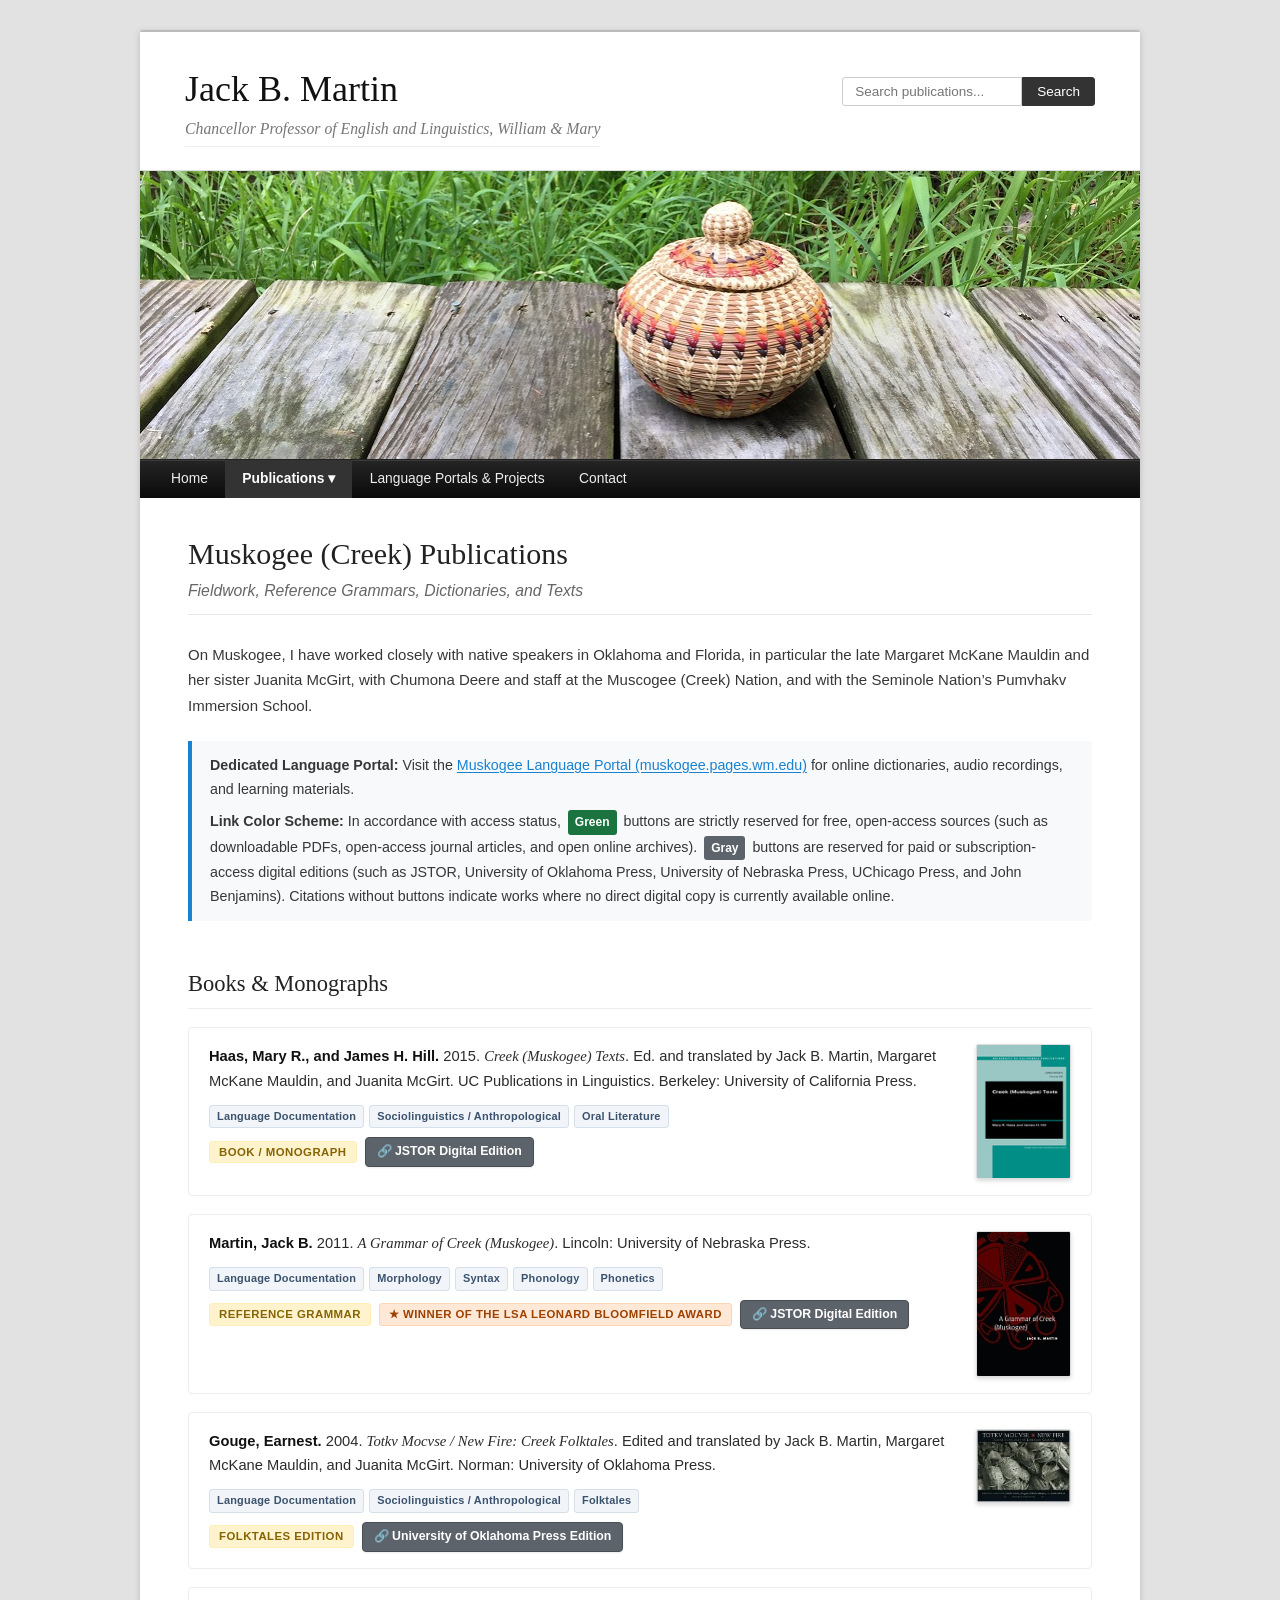
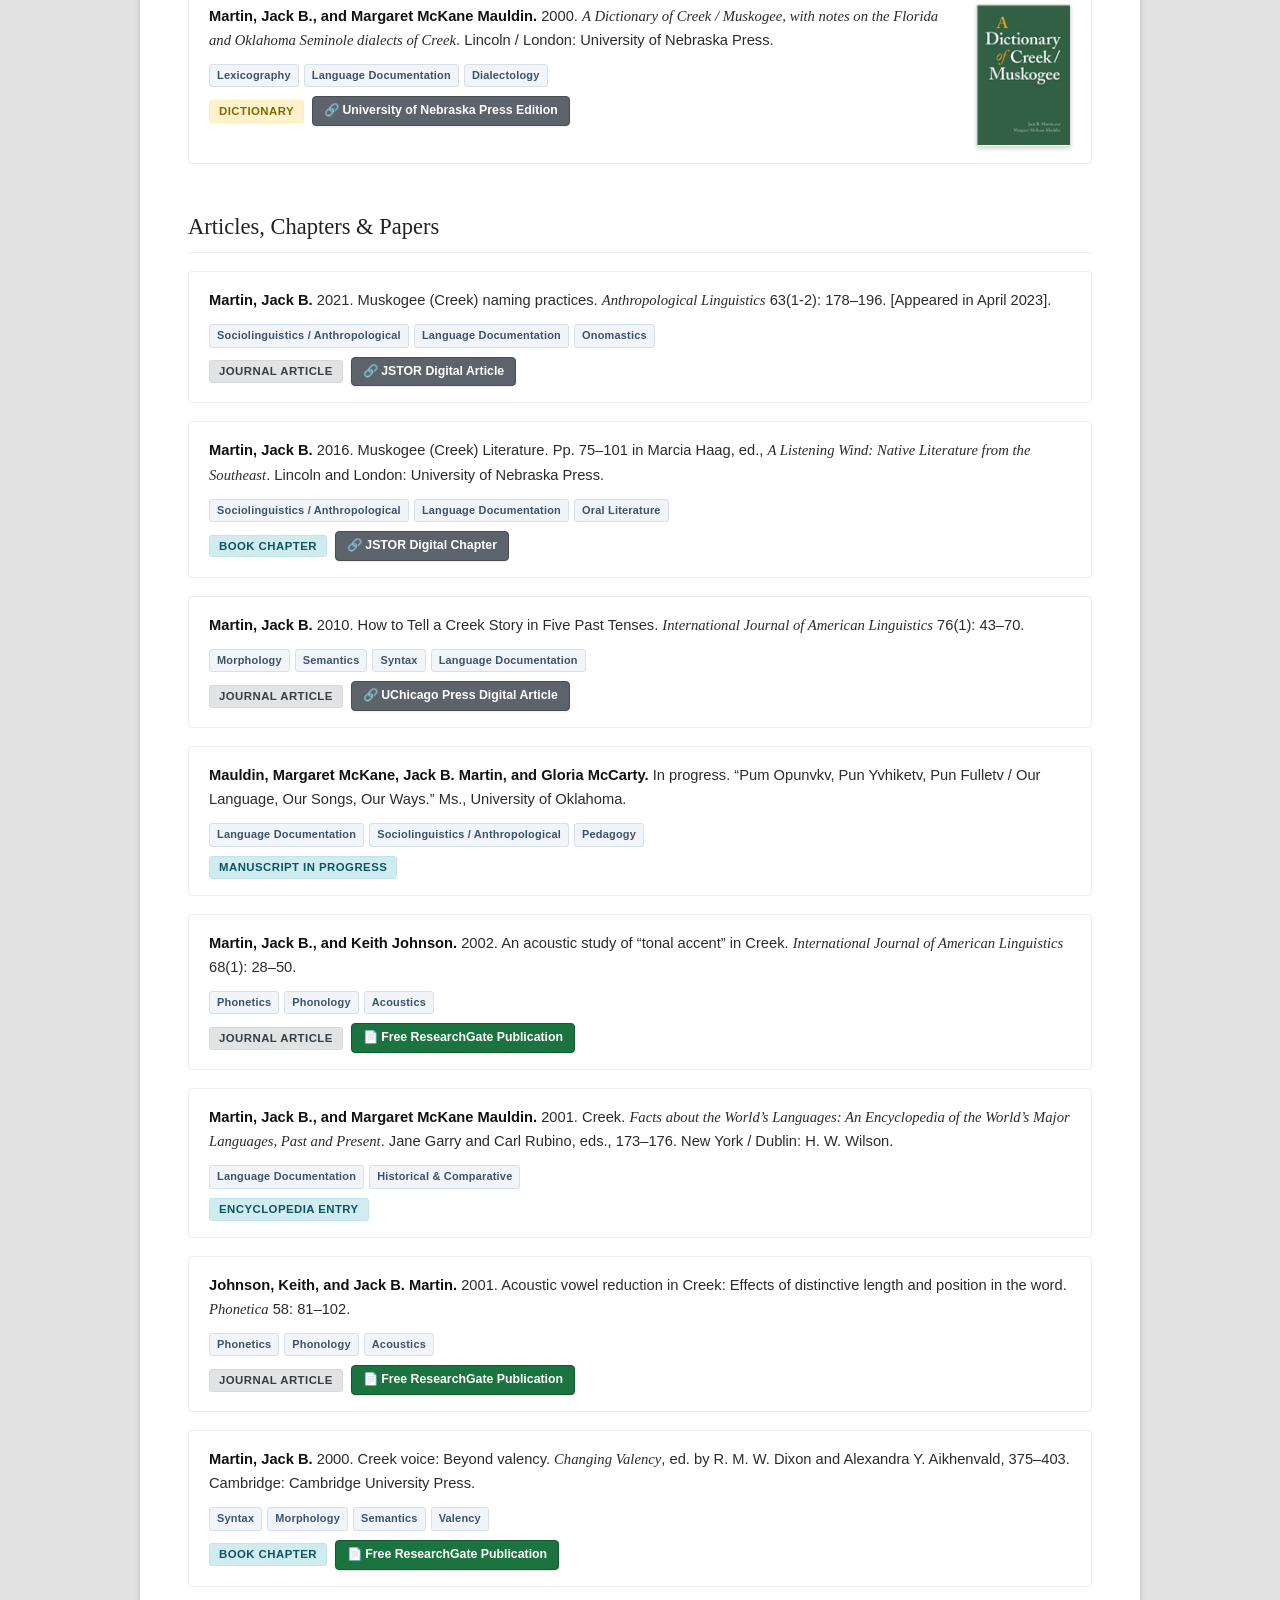
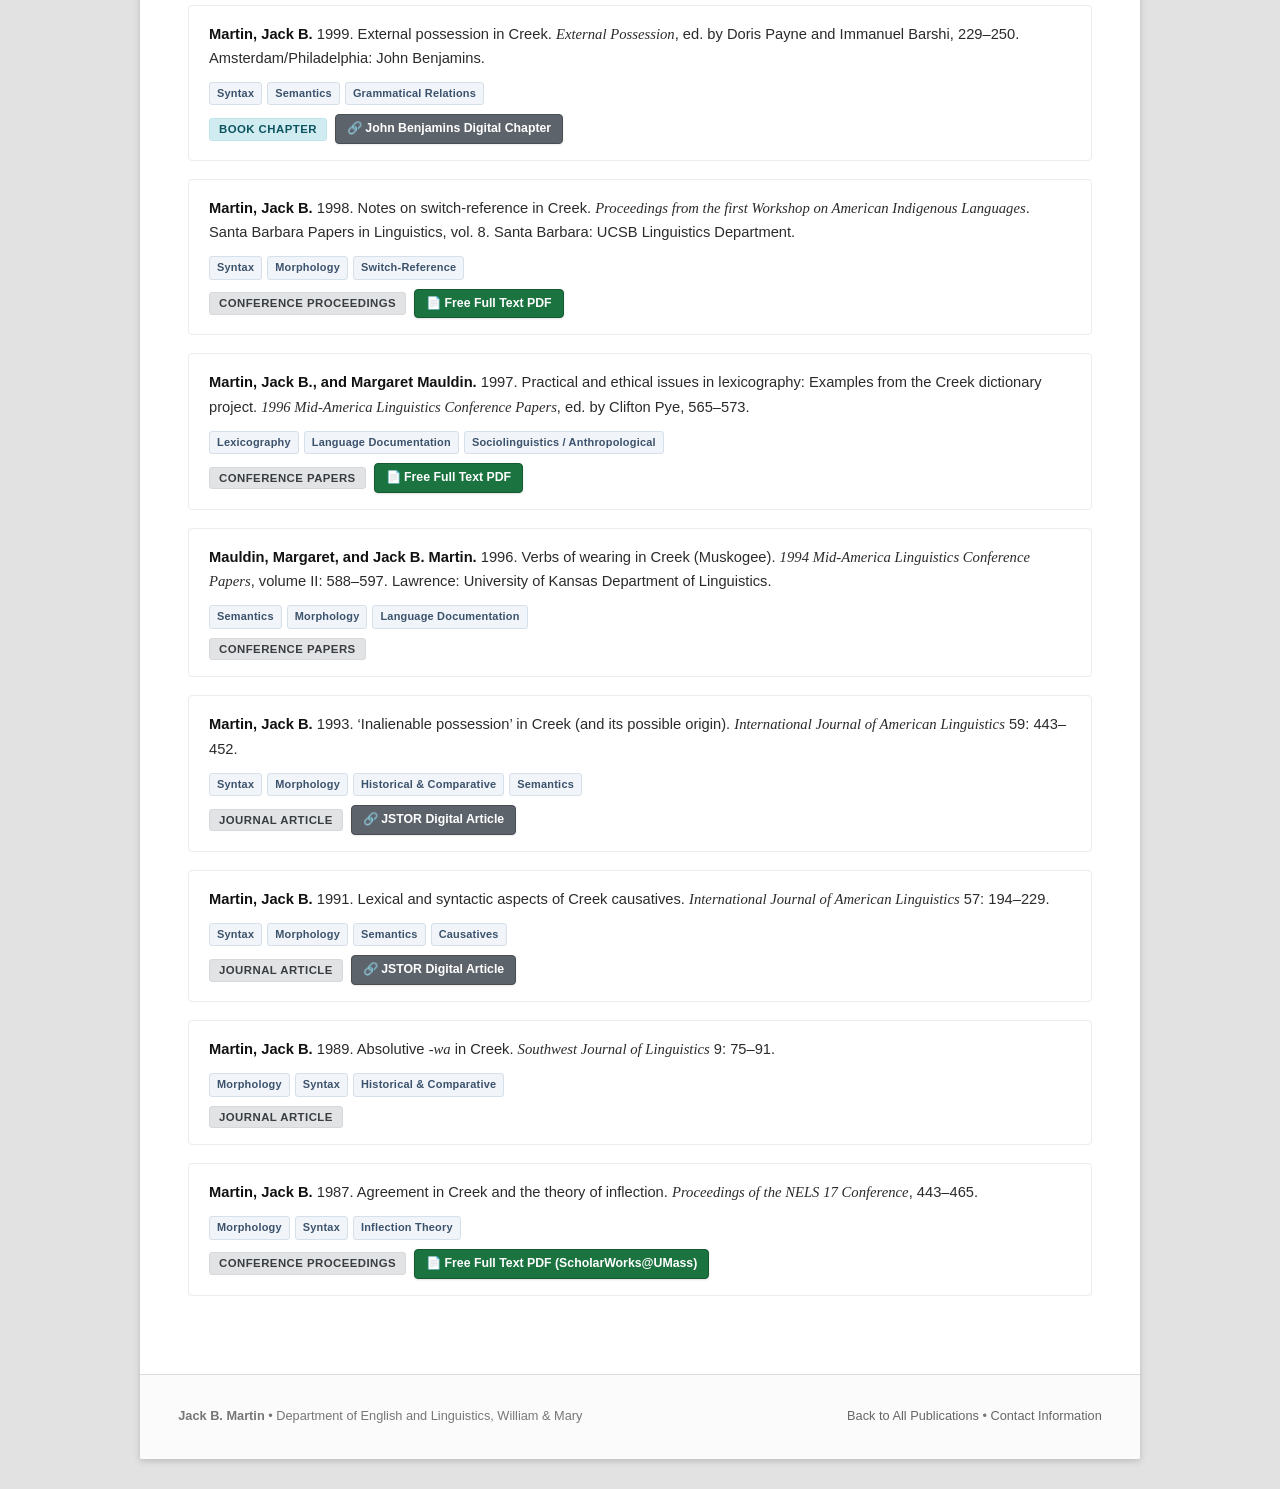
<file: publications-muskogee.html>
<!DOCTYPE html>
<html lang="en-US">
<head>
  <meta charset="UTF-8" />
  <meta name="viewport" content="width=device-width, initial-scale=1.0" />
  <title>Muskogee (Creek) Publications | Jack B. Martin</title>
  <link rel="stylesheet" href="css/style.css" />
  <meta name="description" content="Muskogee (Creek) language publications, grammars, dictionaries, and folktales by Jack B. Martin, with direct digital links." />
</head>

<body class="page-publications">
  <div class="skip-link">
    <a href="#content">Skip to primary content</a>
  </div>

  <div id="page">
    <header id="branding">
      <div class="header-top">
        <hgroup>
          <h1 id="site-title"><a href="index.html" rel="home">Jack B. Martin</a></h1>
          <h2 id="site-description">Chancellor Professor of English and Linguistics, William &amp; Mary</h2>
        </hgroup>

        <form method="get" id="searchform" action="publications.html">
          <label for="s" class="assistive-text">Search</label>
          <input type="text" class="field" name="s" id="s" placeholder="Search publications..." />
          <input type="submit" class="submit" name="submit" id="searchsubmit" value="Search" />
        </form>
      </div>

      <a href="index.html" class="header-banner-link">
        <img src="images/header-banner.jpg" class="header-banner-img" width="999" height="288" alt="Jack B. Martin banner" decoding="async" />
      </a>

      <nav id="access" aria-label="Main Navigation">
        <h3 class="assistive-text">Main menu</h3>
        <button class="menu-toggle" aria-expanded="false" aria-controls="menu-list">☰ Menu</button>
        <div class="menu">
          <ul id="menu-list">
            <li class="page_item"><a href="index.html">Home</a></li>
            <li class="current_page_item has-children">
              <a href="publications.html" aria-current="page">Publications ▾</a>
              <ul class="sub-menu">
                <li><a href="publications.html">All Publications Overview</a></li>
                <li><a href="publications-muskogee.html" class="active">Muskogee (Creek)</a></li>
                <li><a href="publications-koasati.html">Koasati</a></li>
                <li><a href="publications-miccosukee.html">Miccosukee (Mikasuki)</a></li>
                <li><a href="publications-choctaw.html">Choctaw</a></li>
                <li><a href="publications-crosslinguistic.html">Cross-Linguistic &amp; Comparative</a></li>
              </ul>
            </li>
            <li class="page_item"><a href="projects.html">Language Portals &amp; Projects</a></li>
            <li class="page_item"><a href="contact.html">Contact</a></li>
          </ul>
        </div>
      </nav>
    </header>

    <div id="main">
      <div id="primary">
        <main id="content" role="main">
          <article class="page type-page status-publish hentry">
            <header class="entry-header">
              <h1 class="entry-title">Muskogee (Creek) Publications</h1>
              <p class="entry-subtitle">Fieldwork, Reference Grammars, Dictionaries, and Texts</p>
            </header>

            <div class="entry-content">
              <p>On Muskogee, I have worked closely with native speakers in Oklahoma and Florida, in particular the late Margaret McKane Mauldin and her sister Juanita McGirt, with Chumona Deere and staff at the Muscogee (Creek) Nation, and with the Seminole Nation’s Pumvhakv Immersion School.</p>

              <div class="notice-box">
                <p><strong>Dedicated Language Portal:</strong> Visit the <a href="http://muskogee.pages.wm.edu/" target="_blank" rel="noopener">Muskogee Language Portal (muskogee.pages.wm.edu)</a> for online dictionaries, audio recordings, and learning materials.</p>
                <p style="margin-top: 8px;"><strong>Link Color Scheme:</strong> In accordance with access status, <span class="legend-pill-free">Green</span> buttons are strictly reserved for free, open-access sources (such as downloadable PDFs, open-access journal articles, and open online archives). <span class="legend-pill-paid">Gray</span> buttons are reserved for paid or subscription-access digital editions (such as JSTOR, University of Oklahoma Press, University of Nebraska Press, UChicago Press, and John Benjamins). Citations without buttons indicate works where no direct digital copy is currently available online.</p>
              </div>

              <h2>Books &amp; Monographs</h2>

              <div class="pub-item" data-language="muskogee">
                <div class="pub-item-content">
                  <p class="pub-citation">
                    <strong>Haas, Mary R., and James H. Hill.</strong> 2015. <em>Creek (Muskogee) Texts</em>. Ed. and translated by Jack B. Martin, Margaret McKane Mauldin, and Juanita McGirt. UC Publications in Linguistics. Berkeley: University of California Press.
                  </p>
                  <div class="subfield-tags">
                    <span class="subfield-tag">Language Documentation</span>
                    <span class="subfield-tag">Sociolinguistics / Anthropological</span>
                    <span class="subfield-tag">Oral Literature</span>
                  </div>
                  <div class="pub-meta-row">
                    <span class="badge badge-book">Book / Monograph</span>
                    <a href="https://www.jstor.org/stable/10.1525/j.ctt130jt7s" class="btn-paid-link" target="_blank" rel="noopener">🔗 JSTOR Digital Edition</a>
                  </div>
                </div>
                <div class="pub-cover-thumb">
                  <img src="images/haas-hill.jpg" alt="Cover: Creek (Muskogee) Texts" loading="lazy" />
                </div>
              </div>

              <div class="pub-item" data-language="muskogee">
                <div class="pub-item-content">
                  <p class="pub-citation">
                    <strong>Martin, Jack B.</strong> 2011. <em>A Grammar of Creek (Muskogee)</em>. Lincoln: University of Nebraska Press.
                  </p>
                  <div class="subfield-tags">
                    <span class="subfield-tag">Language Documentation</span>
                    <span class="subfield-tag">Morphology</span>
                    <span class="subfield-tag">Syntax</span>
                    <span class="subfield-tag">Phonology</span>
                    <span class="subfield-tag">Phonetics</span>
                  </div>
                  <div class="pub-meta-row">
                    <span class="badge badge-book">Reference Grammar</span>
                    <span class="badge badge-award">★ Winner of the LSA Leonard Bloomfield Award</span>
                    <a href="https://www.jstor.org/stable/j.ctt1df4h3s" class="btn-paid-link" target="_blank" rel="noopener">🔗 JSTOR Digital Edition</a>
                  </div>
                </div>
                <div class="pub-cover-thumb">
                  <img src="images/grammar-creek.jpg" alt="Cover: A Grammar of Creek" loading="lazy" />
                </div>
              </div>

              <div class="pub-item" data-language="muskogee">
                <div class="pub-item-content">
                  <p class="pub-citation">
                    <strong>Gouge, Earnest.</strong> 2004. <em>Totkv Mocvse / New Fire: Creek Folktales</em>. Edited and translated by Jack B. Martin, Margaret McKane Mauldin, and Juanita McGirt. Norman: University of Oklahoma Press.
                  </p>
                  <div class="subfield-tags">
                    <span class="subfield-tag">Language Documentation</span>
                    <span class="subfield-tag">Sociolinguistics / Anthropological</span>
                    <span class="subfield-tag">Folktales</span>
                  </div>
                  <div class="pub-meta-row">
                    <span class="badge badge-book">Folktales Edition</span>
                    <a href="https://www.oupress.com/9780806136295/totkv-mocvsenew-fire/" class="btn-paid-link" target="_blank" rel="noopener">🔗 University of Oklahoma Press Edition</a>
                  </div>
                </div>
                <div class="pub-cover-thumb">
                  <img src="images/totkv-mocvse.jpg" alt="Cover: Totkv Mocvse / New Fire" loading="lazy" />
                </div>
              </div>

              <div class="pub-item" data-language="muskogee">
                <div class="pub-item-content">
                  <p class="pub-citation">
                    <strong>Martin, Jack B., and Margaret McKane Mauldin.</strong> 2000. <em>A Dictionary of Creek / Muskogee, with notes on the Florida and Oklahoma Seminole dialects of Creek</em>. Lincoln / London: University of Nebraska Press.
                  </p>
                  <div class="subfield-tags">
                    <span class="subfield-tag">Lexicography</span>
                    <span class="subfield-tag">Language Documentation</span>
                    <span class="subfield-tag">Dialectology</span>
                  </div>
                  <div class="pub-meta-row">
                    <span class="badge badge-book">Dictionary</span>
                    <a href="https://www.nebraskapress.unl.edu/nebraska-paperback/9780803283022/a-dictionary-of-creekmuskogee/" class="btn-paid-link" target="_blank" rel="noopener">🔗 University of Nebraska Press Edition</a>
                  </div>
                </div>
                <div class="pub-cover-thumb">
                  <img src="images/creek-dictionary.png" alt="Cover: A Dictionary of Creek / Muskogee" loading="lazy" />
                </div>
              </div>

              <h2>Articles, Chapters &amp; Papers</h2>

              <div class="pub-item" data-language="muskogee">
                <div class="pub-item-content">
                  <p class="pub-citation">
                    <strong>Martin, Jack B.</strong> 2021. Muskogee (Creek) naming practices. <em>Anthropological Linguistics</em> 63(1-2): 178–196. [Appeared in April 2023].
                  </p>
                  <div class="subfield-tags">
                    <span class="subfield-tag">Sociolinguistics / Anthropological</span>
                    <span class="subfield-tag">Language Documentation</span>
                    <span class="subfield-tag">Onomastics</span>
                  </div>
                  <div class="pub-meta-row">
                    <span class="badge badge-journal">Journal Article</span>
                    <a href="https://www.jstor.org/stable/27260578?seq=1" class="btn-paid-link" target="_blank" rel="noopener">🔗 JSTOR Digital Article</a>
                  </div>
                </div>
              </div>

              <div class="pub-item" data-language="muskogee">
                <div class="pub-item-content">
                  <p class="pub-citation">
                    <strong>Martin, Jack B.</strong> 2016. Muskogee (Creek) Literature. Pp. 75–101 in Marcia Haag, ed., <em>A Listening Wind: Native Literature from the Southeast</em>. Lincoln and London: University of Nebraska Press.
                  </p>
                  <div class="subfield-tags">
                    <span class="subfield-tag">Sociolinguistics / Anthropological</span>
                    <span class="subfield-tag">Language Documentation</span>
                    <span class="subfield-tag">Oral Literature</span>
                  </div>
                  <div class="pub-meta-row">
                    <span class="badge badge-chapter">Book Chapter</span>
                    <a href="https://www.jstor.org/stable/j.ctt1df4h3s" class="btn-paid-link" target="_blank" rel="noopener">🔗 JSTOR Digital Chapter</a>
                  </div>
                </div>
              </div>

              <div class="pub-item" data-language="muskogee">
                <div class="pub-item-content">
                  <p class="pub-citation">
                    <strong>Martin, Jack B.</strong> 2010. How to Tell a Creek Story in Five Past Tenses. <em>International Journal of American Linguistics</em> 76(1): 43–70.
                  </p>
                  <div class="subfield-tags">
                    <span class="subfield-tag">Morphology</span>
                    <span class="subfield-tag">Semantics</span>
                    <span class="subfield-tag">Syntax</span>
                    <span class="subfield-tag">Language Documentation</span>
                  </div>
                  <div class="pub-meta-row">
                    <span class="badge badge-journal">Journal Article</span>
                    <a href="https://www.journals.uchicago.edu/doi/10.1086/652754" class="btn-paid-link" target="_blank" rel="noopener">🔗 UChicago Press Digital Article</a>
                  </div>
                </div>
              </div>

              <div class="pub-item" data-language="muskogee">
                <div class="pub-item-content">
                  <p class="pub-citation">
                    <strong>Mauldin, Margaret McKane, Jack B. Martin, and Gloria McCarty.</strong> In progress. &ldquo;Pum Opunvkv, Pun Yvhiketv, Pun Fulletv / Our Language, Our Songs, Our Ways.&rdquo; Ms., University of Oklahoma.
                  </p>
                  <div class="subfield-tags">
                    <span class="subfield-tag">Language Documentation</span>
                    <span class="subfield-tag">Sociolinguistics / Anthropological</span>
                    <span class="subfield-tag">Pedagogy</span>
                  </div>
                  <div class="pub-meta-row">
                    <span class="badge badge-chapter">Manuscript in Progress</span>
                  </div>
                </div>
              </div>

              <div class="pub-item" data-language="muskogee">
                <div class="pub-item-content">
                  <p class="pub-citation">
                    <strong>Martin, Jack B., and Keith Johnson.</strong> 2002. An acoustic study of &ldquo;tonal accent&rdquo; in Creek. <em>International Journal of American Linguistics</em> 68(1): 28–50.
                  </p>
                  <div class="subfield-tags">
                    <span class="subfield-tag">Phonetics</span>
                    <span class="subfield-tag">Phonology</span>
                    <span class="subfield-tag">Acoustics</span>
                  </div>
                  <div class="pub-meta-row">
                    <span class="badge badge-journal">Journal Article</span>
                    <a href="https://www.researchgate.net/publication/236118117_An_Acoustic_Study_of_Tonal_Accent_in_Creek" class="btn-free-link" target="_blank" rel="noopener">📄 Free ResearchGate Publication</a>
                  </div>
                </div>
              </div>

              <div class="pub-item" data-language="muskogee">
                <div class="pub-item-content">
                  <p class="pub-citation">
                    <strong>Martin, Jack B., and Margaret McKane Mauldin.</strong> 2001. Creek. <em>Facts about the World&rsquo;s Languages: An Encyclopedia of the World&rsquo;s Major Languages, Past and Present</em>. Jane Garry and Carl Rubino, eds., 173–176. New York / Dublin: H. W. Wilson.
                  </p>
                  <div class="subfield-tags">
                    <span class="subfield-tag">Language Documentation</span>
                    <span class="subfield-tag">Historical &amp; Comparative</span>
                  </div>
                  <div class="pub-meta-row">
                    <span class="badge badge-chapter">Encyclopedia Entry</span>
                  </div>
                </div>
              </div>

              <div class="pub-item" data-language="muskogee">
                <div class="pub-item-content">
                  <p class="pub-citation">
                    <strong>Johnson, Keith, and Jack B. Martin.</strong> 2001. Acoustic vowel reduction in Creek: Effects of distinctive length and position in the word. <em>Phonetica</em> 58: 81–102.
                  </p>
                  <div class="subfield-tags">
                    <span class="subfield-tag">Phonetics</span>
                    <span class="subfield-tag">Phonology</span>
                    <span class="subfield-tag">Acoustics</span>
                  </div>
                  <div class="pub-meta-row">
                    <span class="badge badge-journal">Journal Article</span>
                    <a href="https://www.researchgate.net/publication/12232280_Acoustic_Vowel_Reduction_in_Creek_Effects_of_Distinctive_Length_and_Position_in_the_Word" class="btn-free-link" target="_blank" rel="noopener">📄 Free ResearchGate Publication</a>
                  </div>
                </div>
              </div>

              <div class="pub-item" data-language="muskogee">
                <div class="pub-item-content">
                  <p class="pub-citation">
                    <strong>Martin, Jack B.</strong> 2000. Creek voice: Beyond valency. <em>Changing Valency</em>, ed. by R. M. W. Dixon and Alexandra Y. Aikhenvald, 375–403. Cambridge: Cambridge University Press.
                  </p>
                  <div class="subfield-tags">
                    <span class="subfield-tag">Syntax</span>
                    <span class="subfield-tag">Morphology</span>
                    <span class="subfield-tag">Semantics</span>
                    <span class="subfield-tag">Valency</span>
                  </div>
                  <div class="pub-meta-row">
                    <span class="badge badge-chapter">Book Chapter</span>
                    <a href="https://www.researchgate.net/publication/344472956_Creek_voice_beyond_valency" class="btn-free-link" target="_blank" rel="noopener">📄 Free ResearchGate Publication</a>
                  </div>
                </div>
              </div>

              <div class="pub-item" data-language="muskogee">
                <div class="pub-item-content">
                  <p class="pub-citation">
                    <strong>Martin, Jack B.</strong> 1999. External possession in Creek. <em>External Possession</em>, ed. by Doris Payne and Immanuel Barshi, 229–250. Amsterdam/Philadelphia: John Benjamins.
                  </p>
                  <div class="subfield-tags">
                    <span class="subfield-tag">Syntax</span>
                    <span class="subfield-tag">Semantics</span>
                    <span class="subfield-tag">Grammatical Relations</span>
                  </div>
                  <div class="pub-meta-row">
                    <span class="badge badge-chapter">Book Chapter</span>
                    <a href="https://www.benjamins.com/catalog/tsl.39.14mar" class="btn-paid-link" target="_blank" rel="noopener">🔗 John Benjamins Digital Chapter</a>
                  </div>
                </div>
              </div>

              <div class="pub-item" data-language="muskogee">
                <div class="pub-item-content">
                  <p class="pub-citation">
                    <strong>Martin, Jack B.</strong> 1998. Notes on switch-reference in Creek. <em>Proceedings from the first Workshop on American Indigenous Languages</em>. Santa Barbara Papers in Linguistics, vol. 8. Santa Barbara: UCSB Linguistics Department.
                  </p>
                  <div class="subfield-tags">
                    <span class="subfield-tag">Syntax</span>
                    <span class="subfield-tag">Morphology</span>
                    <span class="subfield-tag">Switch-Reference</span>
                  </div>
                  <div class="pub-meta-row">
                    <span class="badge badge-journal">Conference Proceedings</span>
                    <a href="https://jbmart.people.wm.edu/papers/cr_switch_reference.pdf" class="btn-free-link" target="_blank" rel="noopener">📄 Free Full Text PDF</a>
                  </div>
                </div>
              </div>

              <div class="pub-item" data-language="muskogee">
                <div class="pub-item-content">
                  <p class="pub-citation">
                    <strong>Martin, Jack B., and Margaret Mauldin.</strong> 1997. Practical and ethical issues in lexicography: Examples from the Creek dictionary project. <em>1996 Mid-America Linguistics Conference Papers</em>, ed. by Clifton Pye, 565–573.
                  </p>
                  <div class="subfield-tags">
                    <span class="subfield-tag">Lexicography</span>
                    <span class="subfield-tag">Language Documentation</span>
                    <span class="subfield-tag">Sociolinguistics / Anthropological</span>
                  </div>
                  <div class="pub-meta-row">
                    <span class="badge badge-journal">Conference Papers</span>
                    <a href="https://jbmart.people.wm.edu/papers/malc%20paper.pdf" class="btn-free-link" target="_blank" rel="noopener">📄 Free Full Text PDF</a>
                  </div>
                </div>
              </div>

              <div class="pub-item" data-language="muskogee">
                <div class="pub-item-content">
                  <p class="pub-citation">
                    <strong>Mauldin, Margaret, and Jack B. Martin.</strong> 1996. Verbs of wearing in Creek (Muskogee). <em>1994 Mid-America Linguistics Conference Papers</em>, volume II: 588–597. Lawrence: University of Kansas Department of Linguistics.
                  </p>
                  <div class="subfield-tags">
                    <span class="subfield-tag">Semantics</span>
                    <span class="subfield-tag">Morphology</span>
                    <span class="subfield-tag">Language Documentation</span>
                  </div>
                  <div class="pub-meta-row">
                    <span class="badge badge-journal">Conference Papers</span>
                  </div>
                </div>
              </div>

              <div class="pub-item" data-language="muskogee">
                <div class="pub-item-content">
                  <p class="pub-citation">
                    <strong>Martin, Jack B.</strong> 1993. &lsquo;Inalienable possession&rsquo; in Creek (and its possible origin). <em>International Journal of American Linguistics</em> 59: 443–452.
                  </p>
                  <div class="subfield-tags">
                    <span class="subfield-tag">Syntax</span>
                    <span class="subfield-tag">Morphology</span>
                    <span class="subfield-tag">Historical &amp; Comparative</span>
                    <span class="subfield-tag">Semantics</span>
                  </div>
                  <div class="pub-meta-row">
                    <span class="badge badge-journal">Journal Article</span>
                    <a href="https://www.jstor.org/stable/1265495?seq=1" class="btn-paid-link" target="_blank" rel="noopener">🔗 JSTOR Digital Article</a>
                  </div>
                </div>
              </div>

              <div class="pub-item" data-language="muskogee">
                <div class="pub-item-content">
                  <p class="pub-citation">
                    <strong>Martin, Jack B.</strong> 1991. Lexical and syntactic aspects of Creek causatives. <em>International Journal of American Linguistics</em> 57: 194–229.
                  </p>
                  <div class="subfield-tags">
                    <span class="subfield-tag">Syntax</span>
                    <span class="subfield-tag">Morphology</span>
                    <span class="subfield-tag">Semantics</span>
                    <span class="subfield-tag">Causatives</span>
                  </div>
                  <div class="pub-meta-row">
                    <span class="badge badge-journal">Journal Article</span>
                    <a href="https://www.jstor.org/stable/3519766" class="btn-paid-link" target="_blank" rel="noopener">🔗 JSTOR Digital Article</a>
                  </div>
                </div>
              </div>

              <div class="pub-item" data-language="muskogee">
                <div class="pub-item-content">
                  <p class="pub-citation">
                    <strong>Martin, Jack B.</strong> 1989. Absolutive <em>-wa</em> in Creek. <em>Southwest Journal of Linguistics</em> 9: 75–91.
                  </p>
                  <div class="subfield-tags">
                    <span class="subfield-tag">Morphology</span>
                    <span class="subfield-tag">Syntax</span>
                    <span class="subfield-tag">Historical &amp; Comparative</span>
                  </div>
                  <div class="pub-meta-row">
                    <span class="badge badge-journal">Journal Article</span>
                  </div>
                </div>
              </div>

              <div class="pub-item" data-language="muskogee">
                <div class="pub-item-content">
                  <p class="pub-citation">
                    <strong>Martin, Jack B.</strong> 1987. Agreement in Creek and the theory of inflection. <em>Proceedings of the NELS 17 Conference</em>, 443–465.
                  </p>
                  <div class="subfield-tags">
                    <span class="subfield-tag">Morphology</span>
                    <span class="subfield-tag">Syntax</span>
                    <span class="subfield-tag">Inflection Theory</span>
                  </div>
                  <div class="pub-meta-row">
                    <span class="badge badge-journal">Conference Proceedings</span>
                    <a href="https://scholarworks.umass.edu/server/api/core/bitstreams/02452413-c3d1-4607-bf7c-59edc5fe10b3/content" class="btn-free-link" target="_blank" rel="noopener">📄 Free Full Text PDF (ScholarWorks@UMass)</a>
                  </div>
                </div>
              </div>
            </div>
          </article>
        </main>
      </div>
    </div>

    <footer id="colophon" role="contentinfo">
      <div class="footer-inner">
        <div>
          <strong>Jack B. Martin</strong> &bull; Department of English and Linguistics, William &amp; Mary
        </div>
        <div id="site-generator">
          <a href="publications.html">Back to All Publications</a> &bull;
          <a href="contact.html">Contact Information</a>
        </div>
      </div>
    </footer>
  </div>

  <script src="js/main.js"></script>
</body>
</html>
</file>
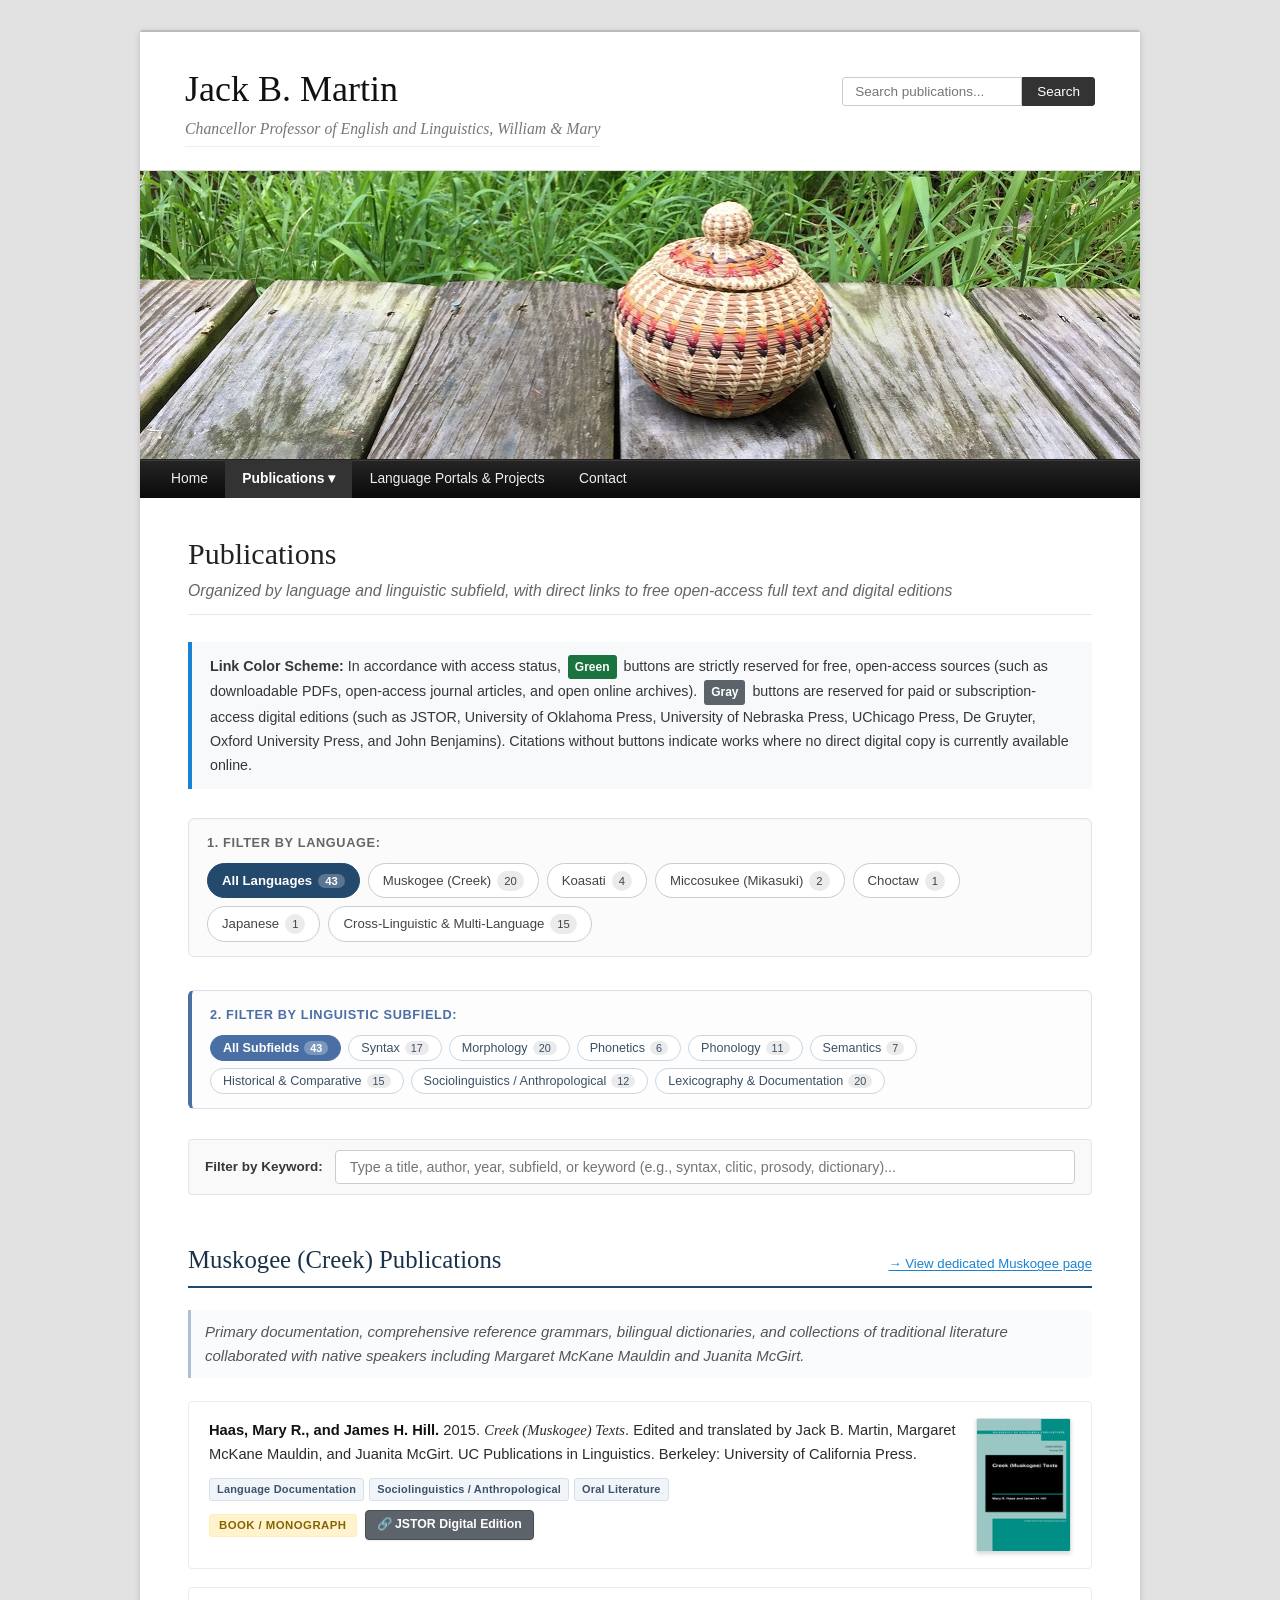
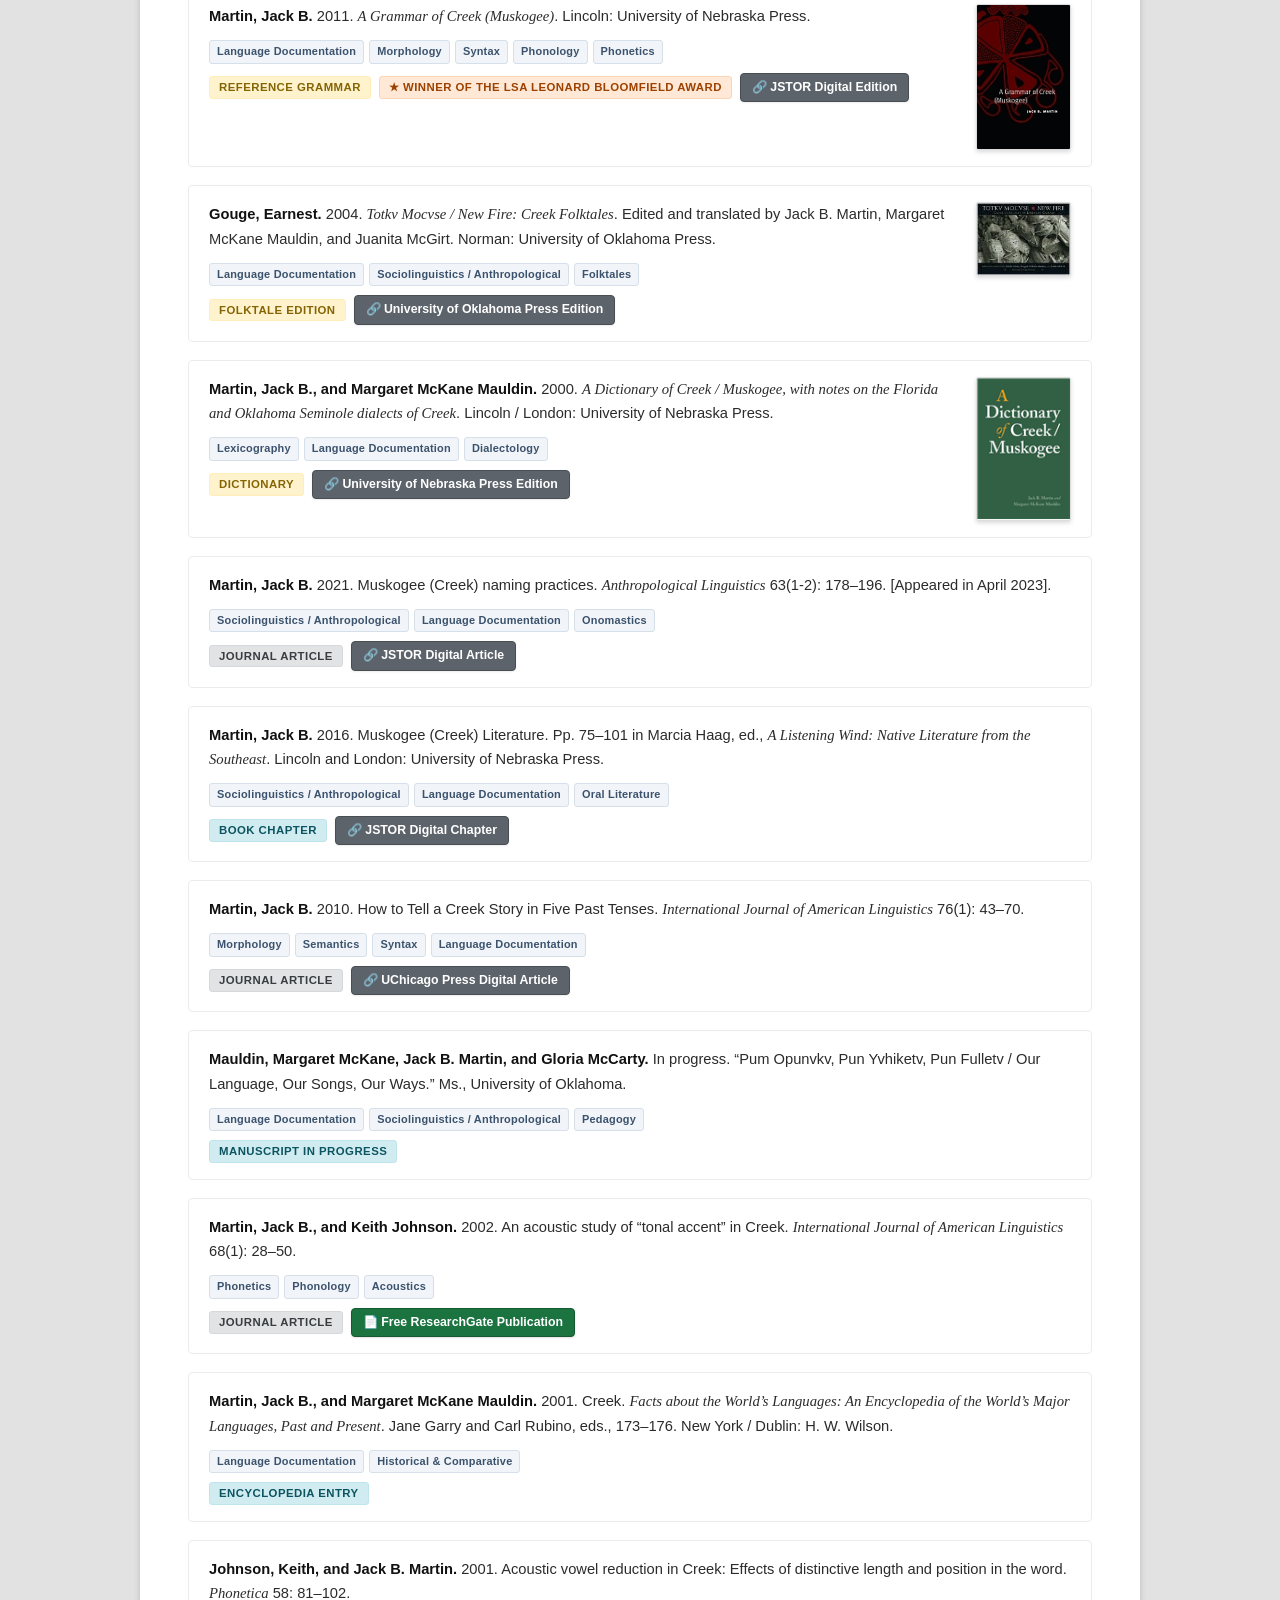
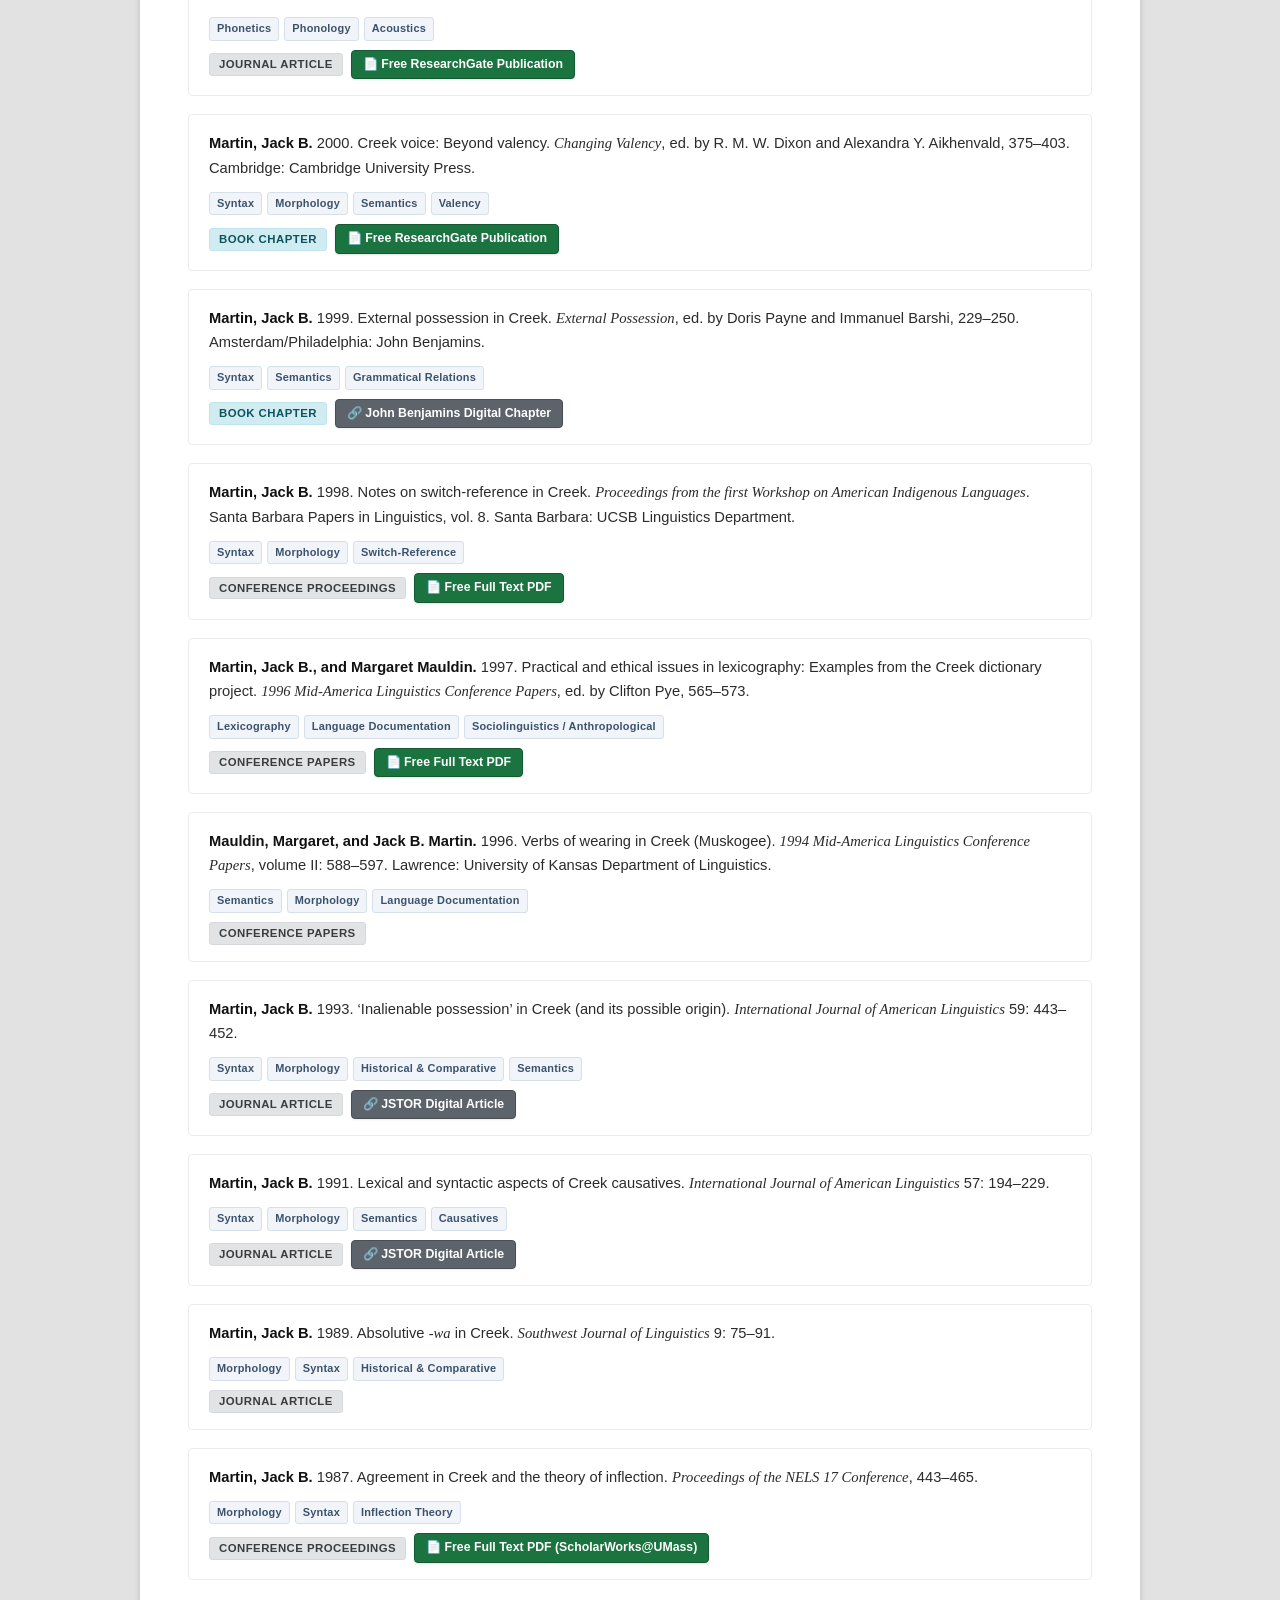
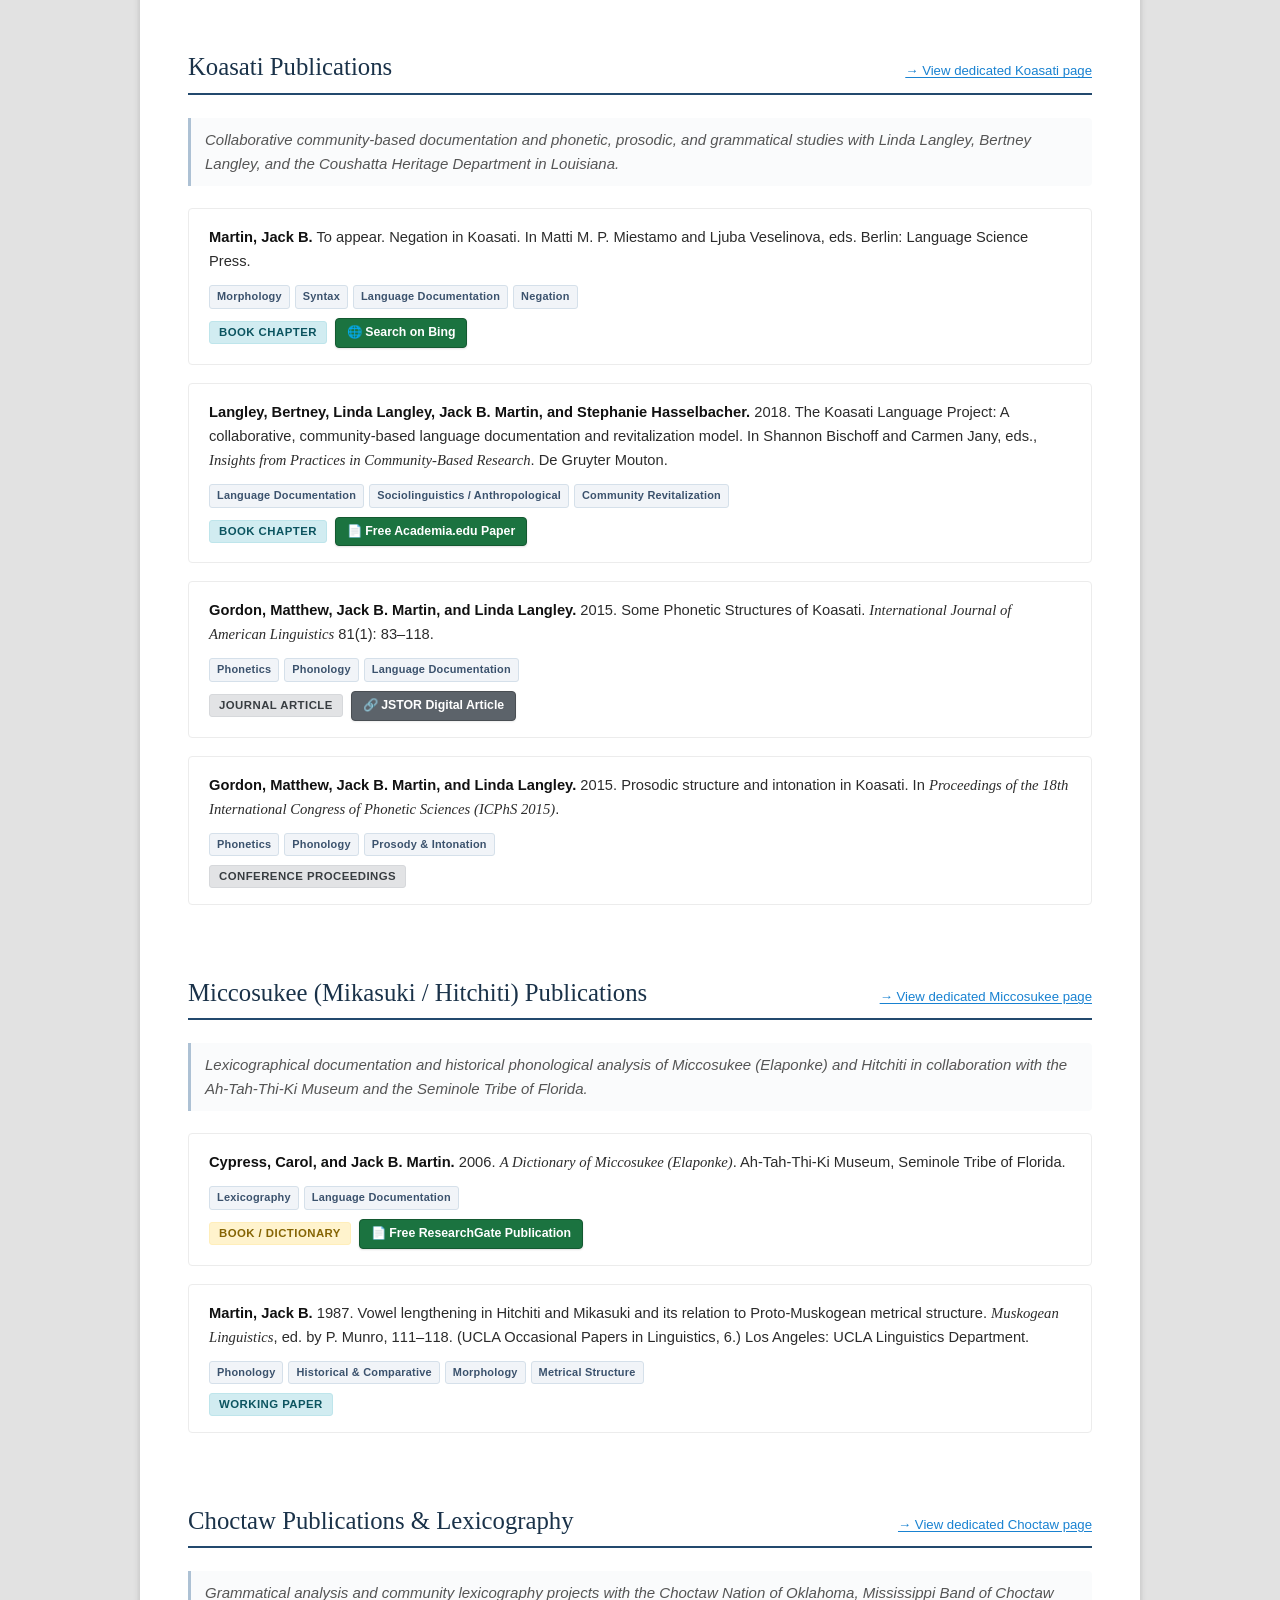
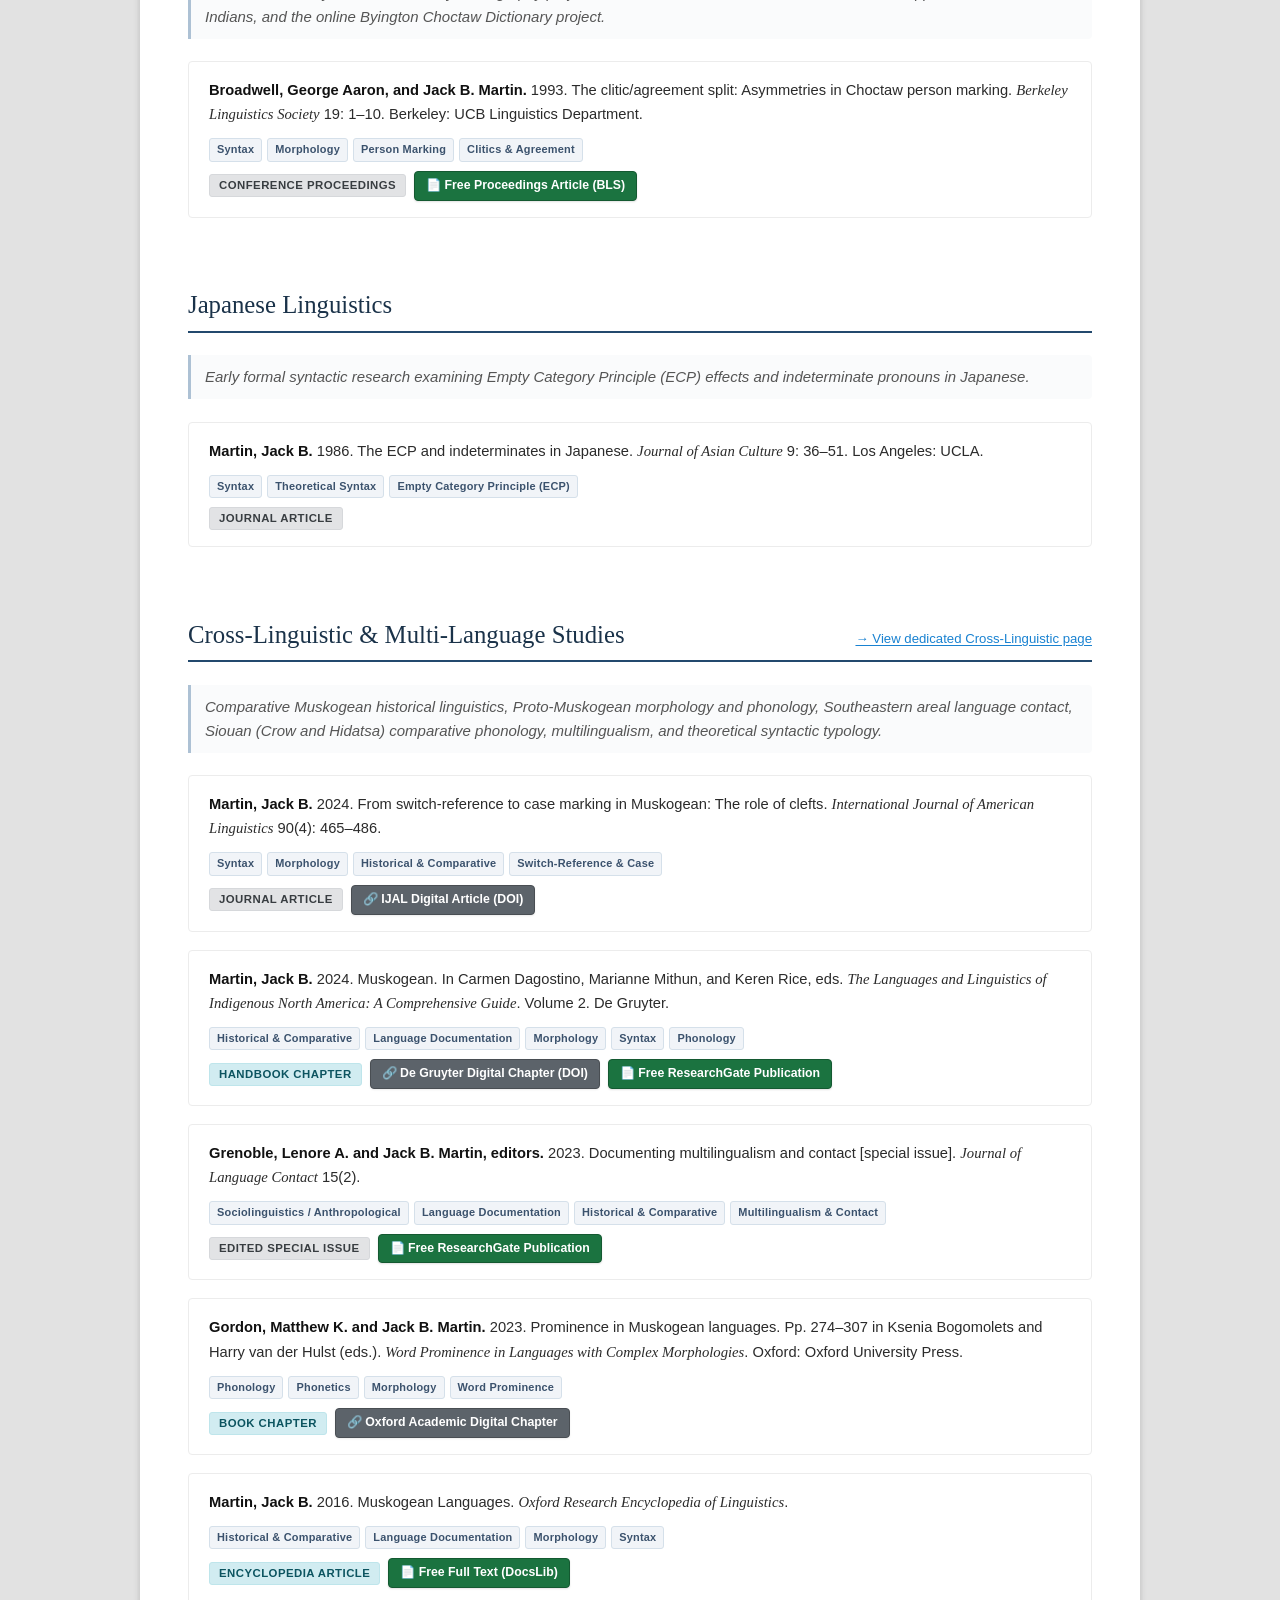
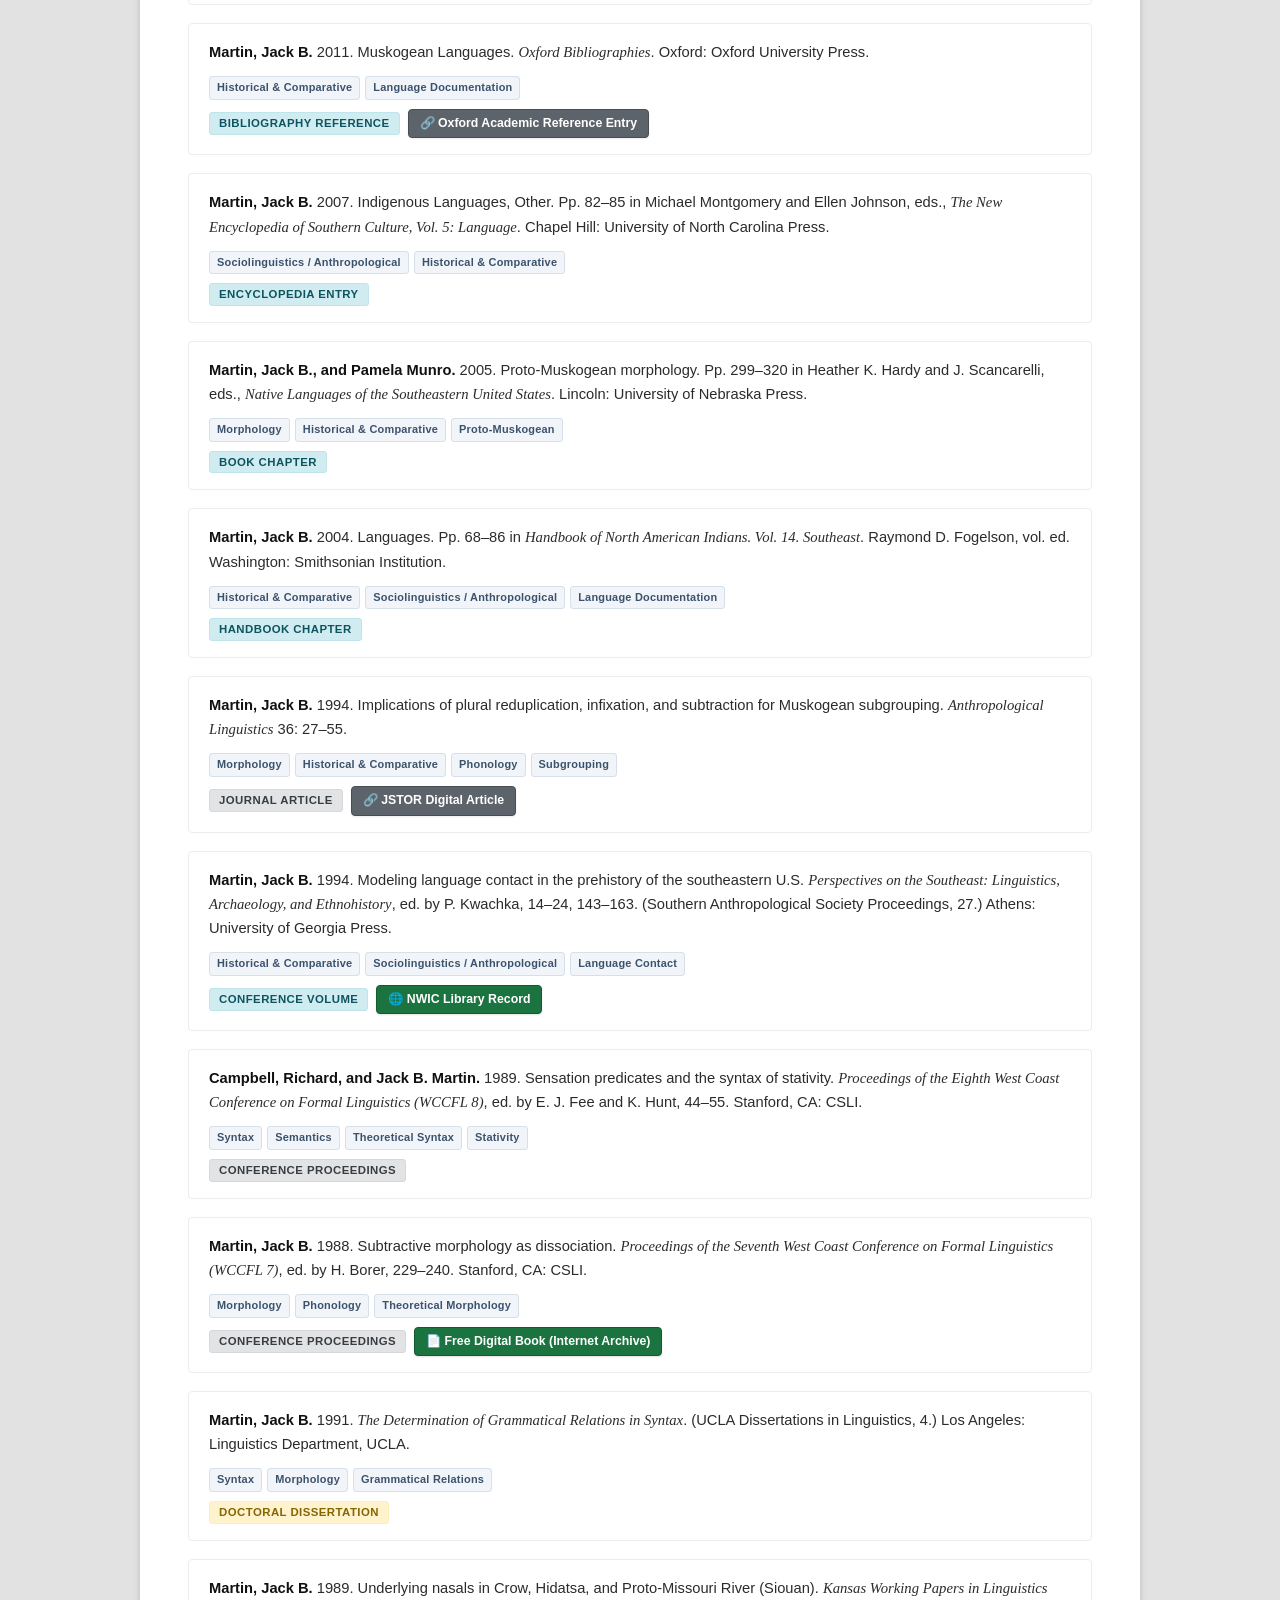
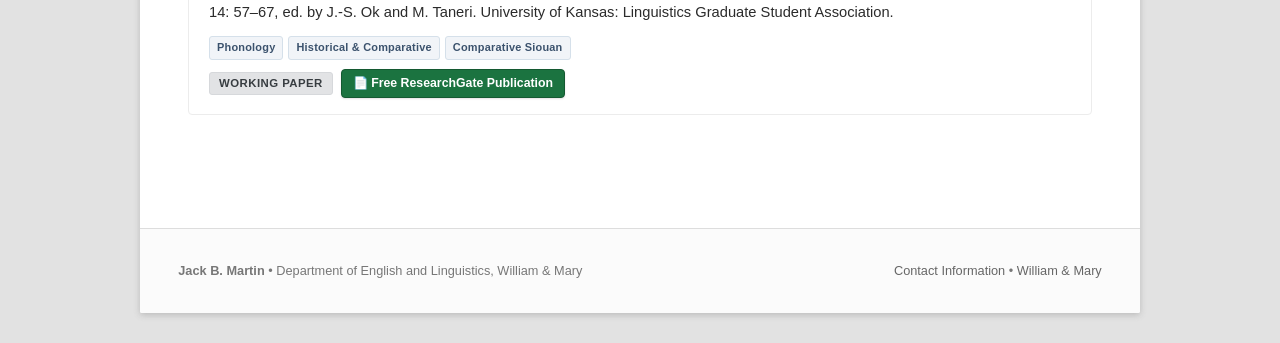
<file: publications.html>
<!DOCTYPE html>
<html lang="en-US">
<head>
  <meta charset="UTF-8" />
  <meta name="viewport" content="width=device-width, initial-scale=1.0" />
  <title>Publications | Jack B. Martin</title>
  <link rel="stylesheet" href="css/style.css" />
  <meta name="description" content="Complete publications of Jack B. Martin organized by language of study and linguistic subfield (syntax, phonetics, phonology, morphology, semantics, historical linguistics, lexicography), with direct digital links." />
</head>

<body class="page-publications">
  <div class="skip-link">
    <a href="#content">Skip to primary content</a>
  </div>

  <div id="page">
    <header id="branding">
      <div class="header-top">
        <hgroup>
          <h1 id="site-title"><a href="index.html" rel="home">Jack B. Martin</a></h1>
          <h2 id="site-description">Chancellor Professor of English and Linguistics, William &amp; Mary</h2>
        </hgroup>

        <form method="get" id="searchform" action="publications.html">
          <label for="s" class="assistive-text">Search</label>
          <input type="text" class="field" name="s" id="s" placeholder="Search publications..." />
          <input type="submit" class="submit" name="submit" id="searchsubmit" value="Search" />
        </form>
      </div>

      <a href="index.html" class="header-banner-link">
        <img src="images/header-banner.jpg" class="header-banner-img" width="999" height="288" alt="Jack B. Martin banner" decoding="async" />
      </a>

      <nav id="access" aria-label="Main Navigation">
        <h3 class="assistive-text">Main menu</h3>
        <button class="menu-toggle" aria-expanded="false" aria-controls="menu-list">☰ Menu</button>
        <div class="menu">
          <ul id="menu-list">
            <li class="page_item"><a href="index.html">Home</a></li>
            <li class="current_page_item has-children">
              <a href="publications.html" aria-current="page">Publications ▾</a>
              <ul class="sub-menu">
                <li><a href="publications.html">All Publications Overview</a></li>
                <li><a href="publications-muskogee.html">Muskogee (Creek)</a></li>
                <li><a href="publications-koasati.html">Koasati</a></li>
                <li><a href="publications-miccosukee.html">Miccosukee (Mikasuki)</a></li>
                <li><a href="publications-choctaw.html">Choctaw</a></li>
                <li><a href="publications-crosslinguistic.html">Cross-Linguistic &amp; Comparative</a></li>
              </ul>
            </li>
            <li class="page_item"><a href="projects.html">Language Portals &amp; Projects</a></li>
            <li class="page_item"><a href="contact.html">Contact</a></li>
          </ul>
        </div>
      </nav>
    </header>

    <div id="main">
      <div id="primary">
        <main id="content" role="main">
          <article class="page type-page status-publish hentry">
            <header class="entry-header">
              <h1 class="entry-title">Publications</h1>
              <p class="entry-subtitle">Organized by language and linguistic subfield, with direct links to free open-access full text and digital editions</p>
            </header>

            <div class="entry-content">
              <div class="notice-box">
                <p><strong>Link Color Scheme:</strong> In accordance with access status, <span class="legend-pill-free">Green</span> buttons are strictly reserved for free, open-access sources (such as downloadable PDFs, open-access journal articles, and open online archives). <span class="legend-pill-paid">Gray</span> buttons are reserved for paid or subscription-access digital editions (such as JSTOR, University of Oklahoma Press, University of Nebraska Press, UChicago Press, De Gruyter, Oxford University Press, and John Benjamins). Citations without buttons indicate works where no direct digital copy is currently available online.</p>
              </div>

              <!-- 1. Language Filter Navigation -->
              <nav class="language-filter-nav" aria-label="Filter Publications by Language">
                <div class="filter-heading">1. Filter by Language:</div>
                <div class="filter-buttons">
                  <button class="filter-btn active" data-filter="all">All Languages <span class="filter-count" id="active-pub-count">43</span></button>
                  <a href="#muskogee" class="filter-btn" data-filter="muskogee">Muskogee (Creek) <span class="filter-count">20</span></a>
                  <a href="#koasati" class="filter-btn" data-filter="koasati">Koasati <span class="filter-count">4</span></a>
                  <a href="#miccosukee" class="filter-btn" data-filter="miccosukee">Miccosukee (Mikasuki) <span class="filter-count">2</span></a>
                  <a href="#choctaw" class="filter-btn" data-filter="choctaw">Choctaw <span class="filter-count">1</span></a>
                  <a href="#japanese" class="filter-btn" data-filter="japanese">Japanese <span class="filter-count">1</span></a>
                  <a href="#crosslinguistic" class="filter-btn" data-filter="crosslinguistic">Cross-Linguistic &amp; Multi-Language <span class="filter-count">15</span></a>
                </div>
              </nav>

              <!-- 2. Linguistic Subfield Filter Navigation -->
              <nav class="subfield-filter-nav" aria-label="Filter Publications by Linguistic Subfield">
                <div class="subfield-heading">2. Filter by Linguistic Subfield:</div>
                <div class="subfield-buttons">
                  <button class="subfield-btn active" data-subfield="all">All Subfields <span class="subfield-count">43</span></button>
                  <button class="subfield-btn" data-subfield="syntax">Syntax <span class="subfield-count">12</span></button>
                  <button class="subfield-btn" data-subfield="morphology">Morphology <span class="subfield-count">16</span></button>
                  <button class="subfield-btn" data-subfield="phonetics">Phonetics <span class="subfield-count">5</span></button>
                  <button class="subfield-btn" data-subfield="phonology">Phonology <span class="subfield-count">8</span></button>
                  <button class="subfield-btn" data-subfield="semantics">Semantics <span class="subfield-count">6</span></button>
                  <button class="subfield-btn" data-subfield="historical">Historical &amp; Comparative <span class="subfield-count">13</span></button>
                  <button class="subfield-btn" data-subfield="sociolinguistics">Sociolinguistics / Anthropological <span class="subfield-count">9</span></button>
                  <button class="subfield-btn" data-subfield="documentation">Lexicography &amp; Documentation <span class="subfield-count">15</span></button>
                </div>
              </nav>

              <!-- Live Keyword Search -->
              <div class="pub-search-wrapper">
                <label for="pub-search" style="font-weight: 600; font-size: 0.9rem;">Filter by Keyword:</label>
                <input type="search" id="pub-search" class="pub-search-input" placeholder="Type a title, author, year, subfield, or keyword (e.g., syntax, clitic, prosody, dictionary)..." />
              </div>

              <!-- =========================================================
                   SECTION 1: MUSKOGEE (CREEK)
                   ========================================================= -->
              <section id="muskogee" class="language-section" data-language="muskogee">
                <div class="language-section-header">
                  <h2 class="language-section-title">Muskogee (Creek) Publications</h2>
                  <div class="language-section-meta">
                    <a href="publications-muskogee.html" class="portal-link">&rarr; View dedicated Muskogee page</a>
                  </div>
                </div>

                <div class="language-intro-note">
                  Primary documentation, comprehensive reference grammars, bilingual dictionaries, and collections of traditional literature collaborated with native speakers including Margaret McKane Mauldin and Juanita McGirt.
                </div>

                <!-- Haas & Hill (2015) -->
                <div class="pub-item" data-language="muskogee" data-subfields="documentation sociolinguistics" data-type="book">
                  <div class="pub-item-content">
                    <p class="pub-citation">
                      <strong>Haas, Mary R., and James H. Hill.</strong> 2015. <em>Creek (Muskogee) Texts</em>. Edited and translated by Jack B. Martin, Margaret McKane Mauldin, and Juanita McGirt. UC Publications in Linguistics. Berkeley: University of California Press.
                    </p>
                    <div class="subfield-tags">
                      <span class="subfield-tag">Language Documentation</span>
                      <span class="subfield-tag">Sociolinguistics / Anthropological</span>
                      <span class="subfield-tag">Oral Literature</span>
                    </div>
                    <div class="pub-meta-row">
                      <span class="badge badge-book">Book / Monograph</span>
                      <a href="https://www.jstor.org/stable/10.1525/j.ctt130jt7s" class="btn-paid-link" target="_blank" rel="noopener">🔗 JSTOR Digital Edition</a>
                    </div>
                  </div>
                  <div class="pub-cover-thumb">
                    <img src="images/haas-hill.jpg" alt="Cover: Creek (Muskogee) Texts" loading="lazy" />
                  </div>
                </div>

                <!-- Martin (2011) A Grammar of Creek -->
                <div class="pub-item" data-language="muskogee" data-subfields="documentation morphology syntax phonology phonetics" data-type="book">
                  <div class="pub-item-content">
                    <p class="pub-citation">
                      <strong>Martin, Jack B.</strong> 2011. <em>A Grammar of Creek (Muskogee)</em>. Lincoln: University of Nebraska Press.
                    </p>
                    <div class="subfield-tags">
                      <span class="subfield-tag">Language Documentation</span>
                      <span class="subfield-tag">Morphology</span>
                      <span class="subfield-tag">Syntax</span>
                      <span class="subfield-tag">Phonology</span>
                      <span class="subfield-tag">Phonetics</span>
                    </div>
                    <div class="pub-meta-row">
                      <span class="badge badge-book">Reference Grammar</span>
                      <span class="badge badge-award">★ Winner of the LSA Leonard Bloomfield Award</span>
                      <a href="https://www.jstor.org/stable/j.ctt1df4h3s" class="btn-paid-link" target="_blank" rel="noopener">🔗 JSTOR Digital Edition</a>
                    </div>
                  </div>
                  <div class="pub-cover-thumb">
                    <img src="images/grammar-creek.jpg" alt="Cover: A Grammar of Creek" loading="lazy" />
                  </div>
                </div>

                <!-- Gouge (2004) Totkv Mocvse -->
                <div class="pub-item" data-language="muskogee" data-subfields="documentation sociolinguistics" data-type="book">
                  <div class="pub-item-content">
                    <p class="pub-citation">
                      <strong>Gouge, Earnest.</strong> 2004. <em>Totkv Mocvse / New Fire: Creek Folktales</em>. Edited and translated by Jack B. Martin, Margaret McKane Mauldin, and Juanita McGirt. Norman: University of Oklahoma Press.
                    </p>
                    <div class="subfield-tags">
                      <span class="subfield-tag">Language Documentation</span>
                      <span class="subfield-tag">Sociolinguistics / Anthropological</span>
                      <span class="subfield-tag">Folktales</span>
                    </div>
                    <div class="pub-meta-row">
                      <span class="badge badge-book">Folktale Edition</span>
                      <a href="https://www.oupress.com/9780806136295/totkv-mocvsenew-fire/" class="btn-paid-link" target="_blank" rel="noopener">🔗 University of Oklahoma Press Edition</a>
                    </div>
                  </div>
                  <div class="pub-cover-thumb">
                    <img src="images/totkv-mocvse.jpg" alt="Cover: Totkv Mocvse / New Fire" loading="lazy" />
                  </div>
                </div>

                <!-- Martin & Mauldin (2000) Creek Dictionary -->
                <div class="pub-item" data-language="muskogee" data-subfields="documentation lexicography sociolinguistics" data-type="book">
                  <div class="pub-item-content">
                    <p class="pub-citation">
                      <strong>Martin, Jack B., and Margaret McKane Mauldin.</strong> 2000. <em>A Dictionary of Creek / Muskogee, with notes on the Florida and Oklahoma Seminole dialects of Creek</em>. Lincoln / London: University of Nebraska Press.
                    </p>
                    <div class="subfield-tags">
                      <span class="subfield-tag">Lexicography</span>
                      <span class="subfield-tag">Language Documentation</span>
                      <span class="subfield-tag">Dialectology</span>
                    </div>
                    <div class="pub-meta-row">
                      <span class="badge badge-book">Dictionary</span>
                      <a href="https://www.nebraskapress.unl.edu/nebraska-paperback/9780803283022/a-dictionary-of-creekmuskogee/" class="btn-paid-link" target="_blank" rel="noopener">🔗 University of Nebraska Press Edition</a>
                    </div>
                  </div>
                  <div class="pub-cover-thumb">
                    <img src="images/creek-dictionary.png" alt="Cover: A Dictionary of Creek / Muskogee" loading="lazy" />
                  </div>
                </div>

                <!-- Articles / Chapters on Muskogee -->
                <div class="pub-item" data-language="muskogee" data-subfields="sociolinguistics documentation" data-type="article">
                  <div class="pub-item-content">
                    <p class="pub-citation">
                      <strong>Martin, Jack B.</strong> 2021. Muskogee (Creek) naming practices. <em>Anthropological Linguistics</em> 63(1-2): 178–196. [Appeared in April 2023].
                    </p>
                    <div class="subfield-tags">
                      <span class="subfield-tag">Sociolinguistics / Anthropological</span>
                      <span class="subfield-tag">Language Documentation</span>
                      <span class="subfield-tag">Onomastics</span>
                    </div>
                    <div class="pub-meta-row">
                      <span class="badge badge-journal">Journal Article</span>
                      <a href="https://www.jstor.org/stable/27260578?seq=1" class="btn-paid-link" target="_blank" rel="noopener">🔗 JSTOR Digital Article</a>
                    </div>
                  </div>
                </div>

                <div class="pub-item" data-language="muskogee" data-subfields="sociolinguistics documentation" data-type="chapter">
                  <div class="pub-item-content">
                    <p class="pub-citation">
                      <strong>Martin, Jack B.</strong> 2016. Muskogee (Creek) Literature. Pp. 75–101 in Marcia Haag, ed., <em>A Listening Wind: Native Literature from the Southeast</em>. Lincoln and London: University of Nebraska Press.
                    </p>
                    <div class="subfield-tags">
                      <span class="subfield-tag">Sociolinguistics / Anthropological</span>
                      <span class="subfield-tag">Language Documentation</span>
                      <span class="subfield-tag">Oral Literature</span>
                    </div>
                    <div class="pub-meta-row">
                      <span class="badge badge-chapter">Book Chapter</span>
                      <a href="https://www.jstor.org/stable/j.ctt1df4h3s" class="btn-paid-link" target="_blank" rel="noopener">🔗 JSTOR Digital Chapter</a>
                    </div>
                  </div>
                </div>

                <div class="pub-item" data-language="muskogee" data-subfields="morphology semantics syntax documentation" data-type="article">
                  <div class="pub-item-content">
                    <p class="pub-citation">
                      <strong>Martin, Jack B.</strong> 2010. How to Tell a Creek Story in Five Past Tenses. <em>International Journal of American Linguistics</em> 76(1): 43–70.
                    </p>
                    <div class="subfield-tags">
                      <span class="subfield-tag">Morphology</span>
                      <span class="subfield-tag">Semantics</span>
                      <span class="subfield-tag">Syntax</span>
                      <span class="subfield-tag">Language Documentation</span>
                    </div>
                    <div class="pub-meta-row">
                      <span class="badge badge-journal">Journal Article</span>
                      <a href="https://www.journals.uchicago.edu/doi/10.1086/652754" class="btn-paid-link" target="_blank" rel="noopener">🔗 UChicago Press Digital Article</a>
                    </div>
                  </div>
                </div>

                <div class="pub-item" data-language="muskogee" data-subfields="documentation sociolinguistics" data-type="manuscript">
                  <div class="pub-item-content">
                    <p class="pub-citation">
                      <strong>Mauldin, Margaret McKane, Jack B. Martin, and Gloria McCarty.</strong> In progress. &ldquo;Pum Opunvkv, Pun Yvhiketv, Pun Fulletv / Our Language, Our Songs, Our Ways.&rdquo; Ms., University of Oklahoma.
                    </p>
                    <div class="subfield-tags">
                      <span class="subfield-tag">Language Documentation</span>
                      <span class="subfield-tag">Sociolinguistics / Anthropological</span>
                      <span class="subfield-tag">Pedagogy</span>
                    </div>
                    <div class="pub-meta-row">
                      <span class="badge badge-chapter">Manuscript in Progress</span>
                    </div>
                  </div>
                </div>

                <div class="pub-item" data-language="muskogee" data-subfields="phonetics phonology" data-type="article">
                  <div class="pub-item-content">
                    <p class="pub-citation">
                      <strong>Martin, Jack B., and Keith Johnson.</strong> 2002. An acoustic study of &ldquo;tonal accent&rdquo; in Creek. <em>International Journal of American Linguistics</em> 68(1): 28–50.
                    </p>
                    <div class="subfield-tags">
                      <span class="subfield-tag">Phonetics</span>
                      <span class="subfield-tag">Phonology</span>
                      <span class="subfield-tag">Acoustics</span>
                    </div>
                    <div class="pub-meta-row">
                      <span class="badge badge-journal">Journal Article</span>
                      <a href="https://www.researchgate.net/publication/236118117_An_Acoustic_Study_of_Tonal_Accent_in_Creek" class="btn-free-link" target="_blank" rel="noopener">📄 Free ResearchGate Publication</a>
                    </div>
                  </div>
                </div>

                <div class="pub-item" data-language="muskogee" data-subfields="documentation historical" data-type="chapter">
                  <div class="pub-item-content">
                    <p class="pub-citation">
                      <strong>Martin, Jack B., and Margaret McKane Mauldin.</strong> 2001. Creek. <em>Facts about the World&rsquo;s Languages: An Encyclopedia of the World&rsquo;s Major Languages, Past and Present</em>. Jane Garry and Carl Rubino, eds., 173–176. New York / Dublin: H. W. Wilson.
                    </p>
                    <div class="subfield-tags">
                      <span class="subfield-tag">Language Documentation</span>
                      <span class="subfield-tag">Historical &amp; Comparative</span>
                    </div>
                    <div class="pub-meta-row">
                      <span class="badge badge-chapter">Encyclopedia Entry</span>
                    </div>
                  </div>
                </div>

                <div class="pub-item" data-language="muskogee" data-subfields="phonetics phonology" data-type="article">
                  <div class="pub-item-content">
                    <p class="pub-citation">
                      <strong>Johnson, Keith, and Jack B. Martin.</strong> 2001. Acoustic vowel reduction in Creek: Effects of distinctive length and position in the word. <em>Phonetica</em> 58: 81–102.
                    </p>
                    <div class="subfield-tags">
                      <span class="subfield-tag">Phonetics</span>
                      <span class="subfield-tag">Phonology</span>
                      <span class="subfield-tag">Acoustics</span>
                    </div>
                    <div class="pub-meta-row">
                      <span class="badge badge-journal">Journal Article</span>
                      <a href="https://www.researchgate.net/publication/12232280_Acoustic_Vowel_Reduction_in_Creek_Effects_of_Distinctive_Length_and_Position_in_the_Word" class="btn-free-link" target="_blank" rel="noopener">📄 Free ResearchGate Publication</a>
                    </div>
                  </div>
                </div>

                <div class="pub-item" data-language="muskogee" data-subfields="syntax morphology semantics" data-type="chapter">
                  <div class="pub-item-content">
                    <p class="pub-citation">
                      <strong>Martin, Jack B.</strong> 2000. Creek voice: Beyond valency. <em>Changing Valency</em>, ed. by R. M. W. Dixon and Alexandra Y. Aikhenvald, 375–403. Cambridge: Cambridge University Press.
                    </p>
                    <div class="subfield-tags">
                      <span class="subfield-tag">Syntax</span>
                      <span class="subfield-tag">Morphology</span>
                      <span class="subfield-tag">Semantics</span>
                      <span class="subfield-tag">Valency</span>
                    </div>
                    <div class="pub-meta-row">
                      <span class="badge badge-chapter">Book Chapter</span>
                      <a href="https://www.researchgate.net/publication/344472956_Creek_voice_beyond_valency" class="btn-free-link" target="_blank" rel="noopener">📄 Free ResearchGate Publication</a>
                    </div>
                  </div>
                </div>

                <div class="pub-item" data-language="muskogee" data-subfields="syntax semantics" data-type="chapter">
                  <div class="pub-item-content">
                    <p class="pub-citation">
                      <strong>Martin, Jack B.</strong> 1999. External possession in Creek. <em>External Possession</em>, ed. by Doris Payne and Immanuel Barshi, 229–250. Amsterdam/Philadelphia: John Benjamins.
                    </p>
                    <div class="subfield-tags">
                      <span class="subfield-tag">Syntax</span>
                      <span class="subfield-tag">Semantics</span>
                      <span class="subfield-tag">Grammatical Relations</span>
                    </div>
                    <div class="pub-meta-row">
                      <span class="badge badge-chapter">Book Chapter</span>
                      <a href="https://www.benjamins.com/catalog/tsl.39.14mar" class="btn-paid-link" target="_blank" rel="noopener">🔗 John Benjamins Digital Chapter</a>
                    </div>
                  </div>
                </div>

                <div class="pub-item" data-language="muskogee" data-subfields="syntax morphology" data-type="article">
                  <div class="pub-item-content">
                    <p class="pub-citation">
                      <strong>Martin, Jack B.</strong> 1998. Notes on switch-reference in Creek. <em>Proceedings from the first Workshop on American Indigenous Languages</em>. Santa Barbara Papers in Linguistics, vol. 8. Santa Barbara: UCSB Linguistics Department.
                    </p>
                    <div class="subfield-tags">
                      <span class="subfield-tag">Syntax</span>
                      <span class="subfield-tag">Morphology</span>
                      <span class="subfield-tag">Switch-Reference</span>
                    </div>
                    <div class="pub-meta-row">
                      <span class="badge badge-journal">Conference Proceedings</span>
                      <a href="https://jbmart.people.wm.edu/papers/cr_switch_reference.pdf" class="btn-free-link" target="_blank" rel="noopener">📄 Free Full Text PDF</a>
                    </div>
                  </div>
                </div>

                <div class="pub-item" data-language="muskogee" data-subfields="documentation lexicography sociolinguistics" data-type="article">
                  <div class="pub-item-content">
                    <p class="pub-citation">
                      <strong>Martin, Jack B., and Margaret Mauldin.</strong> 1997. Practical and ethical issues in lexicography: Examples from the Creek dictionary project. <em>1996 Mid-America Linguistics Conference Papers</em>, ed. by Clifton Pye, 565–573.
                    </p>
                    <div class="subfield-tags">
                      <span class="subfield-tag">Lexicography</span>
                      <span class="subfield-tag">Language Documentation</span>
                      <span class="subfield-tag">Sociolinguistics / Anthropological</span>
                    </div>
                    <div class="pub-meta-row">
                      <span class="badge badge-journal">Conference Papers</span>
                      <a href="https://jbmart.people.wm.edu/papers/malc%20paper.pdf" class="btn-free-link" target="_blank" rel="noopener">📄 Free Full Text PDF</a>
                    </div>
                  </div>
                </div>

                <div class="pub-item" data-language="muskogee" data-subfields="semantics morphology documentation" data-type="article">
                  <div class="pub-item-content">
                    <p class="pub-citation">
                      <strong>Mauldin, Margaret, and Jack B. Martin.</strong> 1996. Verbs of wearing in Creek (Muskogee). <em>1994 Mid-America Linguistics Conference Papers</em>, volume II: 588–597. Lawrence: University of Kansas Department of Linguistics.
                    </p>
                    <div class="subfield-tags">
                      <span class="subfield-tag">Semantics</span>
                      <span class="subfield-tag">Morphology</span>
                      <span class="subfield-tag">Language Documentation</span>
                    </div>
                    <div class="pub-meta-row">
                      <span class="badge badge-journal">Conference Papers</span>
                    </div>
                  </div>
                </div>

                <div class="pub-item" data-language="muskogee" data-subfields="syntax morphology historical semantics" data-type="article">
                  <div class="pub-item-content">
                    <p class="pub-citation">
                      <strong>Martin, Jack B.</strong> 1993. &lsquo;Inalienable possession&rsquo; in Creek (and its possible origin). <em>International Journal of American Linguistics</em> 59: 443–452.
                    </p>
                    <div class="subfield-tags">
                      <span class="subfield-tag">Syntax</span>
                      <span class="subfield-tag">Morphology</span>
                      <span class="subfield-tag">Historical &amp; Comparative</span>
                      <span class="subfield-tag">Semantics</span>
                    </div>
                    <div class="pub-meta-row">
                      <span class="badge badge-journal">Journal Article</span>
                      <a href="https://www.jstor.org/stable/1265495?seq=1" class="btn-paid-link" target="_blank" rel="noopener">🔗 JSTOR Digital Article</a>
                    </div>
                  </div>
                </div>

                <div class="pub-item" data-language="muskogee" data-subfields="syntax morphology semantics" data-type="article">
                  <div class="pub-item-content">
                    <p class="pub-citation">
                      <strong>Martin, Jack B.</strong> 1991. Lexical and syntactic aspects of Creek causatives. <em>International Journal of American Linguistics</em> 57: 194–229.
                    </p>
                    <div class="subfield-tags">
                      <span class="subfield-tag">Syntax</span>
                      <span class="subfield-tag">Morphology</span>
                      <span class="subfield-tag">Semantics</span>
                      <span class="subfield-tag">Causatives</span>
                    </div>
                    <div class="pub-meta-row">
                      <span class="badge badge-journal">Journal Article</span>
                      <a href="https://www.jstor.org/stable/3519766" class="btn-paid-link" target="_blank" rel="noopener">🔗 JSTOR Digital Article</a>
                    </div>
                  </div>
                </div>

                <div class="pub-item" data-language="muskogee" data-subfields="morphology syntax historical" data-type="article">
                  <div class="pub-item-content">
                    <p class="pub-citation">
                      <strong>Martin, Jack B.</strong> 1989. Absolutive <em>-wa</em> in Creek. <em>Southwest Journal of Linguistics</em> 9: 75–91.
                    </p>
                    <div class="subfield-tags">
                      <span class="subfield-tag">Morphology</span>
                      <span class="subfield-tag">Syntax</span>
                      <span class="subfield-tag">Historical &amp; Comparative</span>
                    </div>
                    <div class="pub-meta-row">
                      <span class="badge badge-journal">Journal Article</span>
                    </div>
                  </div>
                </div>

                <div class="pub-item" data-language="muskogee" data-subfields="morphology syntax" data-type="article">
                  <div class="pub-item-content">
                    <p class="pub-citation">
                      <strong>Martin, Jack B.</strong> 1987. Agreement in Creek and the theory of inflection. <em>Proceedings of the NELS 17 Conference</em>, 443–465.
                    </p>
                    <div class="subfield-tags">
                      <span class="subfield-tag">Morphology</span>
                      <span class="subfield-tag">Syntax</span>
                      <span class="subfield-tag">Inflection Theory</span>
                    </div>
                    <div class="pub-meta-row">
                      <span class="badge badge-journal">Conference Proceedings</span>
                      <a href="https://scholarworks.umass.edu/server/api/core/bitstreams/02452413-c3d1-4607-bf7c-59edc5fe10b3/content" class="btn-free-link" target="_blank" rel="noopener">📄 Free Full Text PDF (ScholarWorks@UMass)</a>
                    </div>
                  </div>
                </div>
              </section>

              <!-- =========================================================
                   SECTION 2: KOASATI
                   ========================================================= -->
              <section id="koasati" class="language-section" data-language="koasati">
                <div class="language-section-header">
                  <h2 class="language-section-title">Koasati Publications</h2>
                  <div class="language-section-meta">
                    <a href="publications-koasati.html" class="portal-link">&rarr; View dedicated Koasati page</a>
                  </div>
                </div>

                <div class="language-intro-note">
                  Collaborative community-based documentation and phonetic, prosodic, and grammatical studies with Linda Langley, Bertney Langley, and the Coushatta Heritage Department in Louisiana.
                </div>

                <div class="pub-item" data-language="koasati" data-subfields="morphology syntax documentation" data-type="chapter">
                  <div class="pub-item-content">
                    <p class="pub-citation">
                      <strong>Martin, Jack B.</strong> To appear. Negation in Koasati. In Matti M. P. Miestamo and Ljuba Veselinova, eds. Berlin: Language Science Press.
                    </p>
                    <div class="subfield-tags">
                      <span class="subfield-tag">Morphology</span>
                      <span class="subfield-tag">Syntax</span>
                      <span class="subfield-tag">Language Documentation</span>
                      <span class="subfield-tag">Negation</span>
                    </div>
                    <div class="pub-meta-row">
                      <span class="badge badge-chapter">Book Chapter</span>
                      <a href="https://www.bing.com/search?q=Martin%2C+Jack+B.+To+appear.+Negation+in+Koasati.+In+Matti+M.+P.+Miestamo+and+Ljuba+Veselinova%2C+eds.+Berlin%3A+Language+Science+Press.&pc=GD06&form=GDNSBR&ptag=29438" class="btn-free-link" target="_blank" rel="noopener">🌐 Search on Bing</a>
                    </div>
                  </div>
                </div>

                <div class="pub-item" data-language="koasati" data-subfields="documentation sociolinguistics" data-type="chapter">
                  <div class="pub-item-content">
                    <p class="pub-citation">
                      <strong>Langley, Bertney, Linda Langley, Jack B. Martin, and Stephanie Hasselbacher.</strong> 2018. The Koasati Language Project: A collaborative, community-based language documentation and revitalization model. In Shannon Bischoff and Carmen Jany, eds., <em>Insights from Practices in Community-Based Research</em>. De Gruyter Mouton.
                    </p>
                    <div class="subfield-tags">
                      <span class="subfield-tag">Language Documentation</span>
                      <span class="subfield-tag">Sociolinguistics / Anthropological</span>
                      <span class="subfield-tag">Community Revitalization</span>
                    </div>
                    <div class="pub-meta-row">
                      <span class="badge badge-chapter">Book Chapter</span>
                      <a href="https://www.academia.edu/22217424/The_Koasati_Language_Project_A_collaborative_community_based_language_documentation_and_revitalization_model" class="btn-free-link" target="_blank" rel="noopener">📄 Free Academia.edu Paper</a>
                    </div>
                  </div>
                </div>

                <div class="pub-item" data-language="koasati" data-subfields="phonetics phonology documentation" data-type="article">
                  <div class="pub-item-content">
                    <p class="pub-citation">
                      <strong>Gordon, Matthew, Jack B. Martin, and Linda Langley.</strong> 2015. Some Phonetic Structures of Koasati. <em>International Journal of American Linguistics</em> 81(1): 83–118.
                    </p>
                    <div class="subfield-tags">
                      <span class="subfield-tag">Phonetics</span>
                      <span class="subfield-tag">Phonology</span>
                      <span class="subfield-tag">Language Documentation</span>
                    </div>
                    <div class="pub-meta-row">
                      <span class="badge badge-journal">Journal Article</span>
                      <a href="https://www.jstor.org/stable/10.1086/679043?seq=1" class="btn-paid-link" target="_blank" rel="noopener">🔗 JSTOR Digital Article</a>
                    </div>
                  </div>
                </div>

                <div class="pub-item" data-language="koasati" data-subfields="phonetics phonology" data-type="article">
                  <div class="pub-item-content">
                    <p class="pub-citation">
                      <strong>Gordon, Matthew, Jack B. Martin, and Linda Langley.</strong> 2015. Prosodic structure and intonation in Koasati. In <em>Proceedings of the 18th International Congress of Phonetic Sciences (ICPhS 2015)</em>.
                    </p>
                    <div class="subfield-tags">
                      <span class="subfield-tag">Phonetics</span>
                      <span class="subfield-tag">Phonology</span>
                      <span class="subfield-tag">Prosody &amp; Intonation</span>
                    </div>
                    <div class="pub-meta-row">
                      <span class="badge badge-journal">Conference Proceedings</span>
                    </div>
                  </div>
                </div>
              </section>

              <!-- =========================================================
                   SECTION 3: MICCOSUKEE (MIKASUKI / HITCHITI)
                   ========================================================= -->
              <section id="miccosukee" class="language-section" data-language="miccosukee">
                <div class="language-section-header">
                  <h2 class="language-section-title">Miccosukee (Mikasuki / Hitchiti) Publications</h2>
                  <div class="language-section-meta">
                    <a href="publications-miccosukee.html" class="portal-link">&rarr; View dedicated Miccosukee page</a>
                  </div>
                </div>

                <div class="language-intro-note">
                  Lexicographical documentation and historical phonological analysis of Miccosukee (Elaponke) and Hitchiti in collaboration with the Ah-Tah-Thi-Ki Museum and the Seminole Tribe of Florida.
                </div>

                <div class="pub-item" data-language="miccosukee" data-subfields="documentation lexicography" data-type="book">
                  <div class="pub-item-content">
                    <p class="pub-citation">
                      <strong>Cypress, Carol, and Jack B. Martin.</strong> 2006. <em>A Dictionary of Miccosukee (Elaponke)</em>. Ah-Tah-Thi-Ki Museum, Seminole Tribe of Florida.
                    </p>
                    <div class="subfield-tags">
                      <span class="subfield-tag">Lexicography</span>
                      <span class="subfield-tag">Language Documentation</span>
                    </div>
                    <div class="pub-meta-row">
                      <span class="badge badge-book">Book / Dictionary</span>
                      <a href="https://www.researchgate.net/publication/[base64]" class="btn-free-link" target="_blank" rel="noopener">📄 Free ResearchGate Publication</a>
                    </div>
                  </div>
                </div>

                <div class="pub-item" data-language="miccosukee" data-subfields="phonology historical morphology" data-type="chapter">
                  <div class="pub-item-content">
                    <p class="pub-citation">
                      <strong>Martin, Jack B.</strong> 1987. Vowel lengthening in Hitchiti and Mikasuki and its relation to Proto-Muskogean metrical structure. <em>Muskogean Linguistics</em>, ed. by P. Munro, 111–118. (UCLA Occasional Papers in Linguistics, 6.) Los Angeles: UCLA Linguistics Department.
                    </p>
                    <div class="subfield-tags">
                      <span class="subfield-tag">Phonology</span>
                      <span class="subfield-tag">Historical &amp; Comparative</span>
                      <span class="subfield-tag">Morphology</span>
                      <span class="subfield-tag">Metrical Structure</span>
                    </div>
                    <div class="pub-meta-row">
                      <span class="badge badge-chapter">Working Paper</span>
                    </div>
                  </div>
                </div>
              </section>

              <!-- =========================================================
                   SECTION 4: CHOCTAW
                   ========================================================= -->
              <section id="choctaw" class="language-section" data-language="choctaw">
                <div class="language-section-header">
                  <h2 class="language-section-title">Choctaw Publications &amp; Lexicography</h2>
                  <div class="language-section-meta">
                    <a href="publications-choctaw.html" class="portal-link">&rarr; View dedicated Choctaw page</a>
                  </div>
                </div>

                <div class="language-intro-note">
                  Grammatical analysis and community lexicography projects with the Choctaw Nation of Oklahoma, Mississippi Band of Choctaw Indians, and the online Byington Choctaw Dictionary project.
                </div>

                <div class="pub-item" data-language="choctaw" data-subfields="syntax morphology" data-type="article">
                  <div class="pub-item-content">
                    <p class="pub-citation">
                      <strong>Broadwell, George Aaron, and Jack B. Martin.</strong> 1993. The clitic/agreement split: Asymmetries in Choctaw person marking. <em>Berkeley Linguistics Society</em> 19: 1–10. Berkeley: UCB Linguistics Department.
                    </p>
                    <div class="subfield-tags">
                      <span class="subfield-tag">Syntax</span>
                      <span class="subfield-tag">Morphology</span>
                      <span class="subfield-tag">Person Marking</span>
                      <span class="subfield-tag">Clitics &amp; Agreement</span>
                    </div>
                    <div class="pub-meta-row">
                      <span class="badge badge-journal">Conference Proceedings</span>
                      <a href="https://journals.linguisticsociety.org/proceedings/index.php/BLS/article/view/1556" class="btn-free-link" target="_blank" rel="noopener">📄 Free Proceedings Article (BLS)</a>
                    </div>
                  </div>
                </div>
              </section>

              <!-- =========================================================
                   SECTION 5: JAPANESE
                   ========================================================= -->
              <section id="japanese" class="language-section" data-language="japanese">
                <div class="language-section-header">
                  <h2 class="language-section-title">Japanese Linguistics</h2>
                </div>

                <div class="language-intro-note">
                  Early formal syntactic research examining Empty Category Principle (ECP) effects and indeterminate pronouns in Japanese.
                </div>

                <div class="pub-item" data-language="japanese" data-subfields="syntax" data-type="article">
                  <div class="pub-item-content">
                    <p class="pub-citation">
                      <strong>Martin, Jack B.</strong> 1986. The ECP and indeterminates in Japanese. <em>Journal of Asian Culture</em> 9: 36–51. Los Angeles: UCLA.
                    </p>
                    <div class="subfield-tags">
                      <span class="subfield-tag">Syntax</span>
                      <span class="subfield-tag">Theoretical Syntax</span>
                      <span class="subfield-tag">Empty Category Principle (ECP)</span>
                    </div>
                    <div class="pub-meta-row">
                      <span class="badge badge-journal">Journal Article</span>
                    </div>
                  </div>
                </div>
              </section>

              <!-- =========================================================
                   SECTION 6: CROSS-LINGUISTIC & MULTI-LANGUAGE
                   ========================================================= -->
              <section id="crosslinguistic" class="language-section" data-language="crosslinguistic">
                <div class="language-section-header">
                  <h2 class="language-section-title">Cross-Linguistic &amp; Multi-Language Studies</h2>
                  <div class="language-section-meta">
                    <a href="publications-crosslinguistic.html" class="portal-link">&rarr; View dedicated Cross-Linguistic page</a>
                  </div>
                </div>

                <div class="language-intro-note">
                  Comparative Muskogean historical linguistics, Proto-Muskogean morphology and phonology, Southeastern areal language contact, Siouan (Crow and Hidatsa) comparative phonology, multilingualism, and theoretical syntactic typology.
                </div>

                <div class="pub-item" data-language="crosslinguistic" data-subfields="syntax morphology historical" data-type="article">
                  <div class="pub-item-content">
                    <p class="pub-citation">
                      <strong>Martin, Jack B.</strong> 2024. From switch-reference to case marking in Muskogean: The role of clefts. <em>International Journal of American Linguistics</em> 90(4): 465–486.
                    </p>
                    <div class="subfield-tags">
                      <span class="subfield-tag">Syntax</span>
                      <span class="subfield-tag">Morphology</span>
                      <span class="subfield-tag">Historical &amp; Comparative</span>
                      <span class="subfield-tag">Switch-Reference &amp; Case</span>
                    </div>
                    <div class="pub-meta-row">
                      <span class="badge badge-journal">Journal Article</span>
                      <a href="https://doi.org/10.1086/731659" class="btn-paid-link" target="_blank" rel="noopener">🔗 IJAL Digital Article (DOI)</a>
                    </div>
                  </div>
                </div>

                <div class="pub-item" data-language="crosslinguistic" data-subfields="historical documentation morphology syntax phonology" data-type="chapter">
                  <div class="pub-item-content">
                    <p class="pub-citation">
                      <strong>Martin, Jack B.</strong> 2024. Muskogean. In Carmen Dagostino, Marianne Mithun, and Keren Rice, eds. <em>The Languages and Linguistics of Indigenous North America: A Comprehensive Guide</em>. Volume 2. De Gruyter.
                    </p>
                    <div class="subfield-tags">
                      <span class="subfield-tag">Historical &amp; Comparative</span>
                      <span class="subfield-tag">Language Documentation</span>
                      <span class="subfield-tag">Morphology</span>
                      <span class="subfield-tag">Syntax</span>
                      <span class="subfield-tag">Phonology</span>
                    </div>
                    <div class="pub-meta-row">
                      <span class="badge badge-chapter">Handbook Chapter</span>
                      <a href="https://doi.org/10.1515/9783110712742-059" class="btn-paid-link" target="_blank" rel="noopener">🔗 De Gruyter Digital Chapter (DOI)</a>
                      <a href="https://www.researchgate.net/publication/[base64]" class="btn-free-link" target="_blank" rel="noopener">📄 Free ResearchGate Publication</a>
                    </div>
                  </div>
                </div>

                <div class="pub-item" data-language="crosslinguistic" data-subfields="sociolinguistics documentation historical" data-type="volume">
                  <div class="pub-item-content">
                    <p class="pub-citation">
                      <strong>Grenoble, Lenore A. and Jack B. Martin, editors.</strong> 2023. Documenting multilingualism and contact [special issue]. <em>Journal of Language Contact</em> 15(2).
                    </p>
                    <div class="subfield-tags">
                      <span class="subfield-tag">Sociolinguistics / Anthropological</span>
                      <span class="subfield-tag">Language Documentation</span>
                      <span class="subfield-tag">Historical &amp; Comparative</span>
                      <span class="subfield-tag">Multilingualism &amp; Contact</span>
                    </div>
                    <div class="pub-meta-row">
                      <span class="badge badge-journal">Edited Special Issue</span>
                      <a href="https://www.researchgate.net/publication/371006017_Documenting_multilingualism_and_contact" class="btn-free-link" target="_blank" rel="noopener">📄 Free ResearchGate Publication</a>
                    </div>
                  </div>
                </div>

                <div class="pub-item" data-language="crosslinguistic" data-subfields="phonetics phonology morphology" data-type="chapter">
                  <div class="pub-item-content">
                    <p class="pub-citation">
                      <strong>Gordon, Matthew K. and Jack B. Martin.</strong> 2023. Prominence in Muskogean languages. Pp. 274–307 in Ksenia Bogomolets and Harry van der Hulst (eds.). <em>Word Prominence in Languages with Complex Morphologies</em>. Oxford: Oxford University Press.
                    </p>
                    <div class="subfield-tags">
                      <span class="subfield-tag">Phonology</span>
                      <span class="subfield-tag">Phonetics</span>
                      <span class="subfield-tag">Morphology</span>
                      <span class="subfield-tag">Word Prominence</span>
                    </div>
                    <div class="pub-meta-row">
                      <span class="badge badge-chapter">Book Chapter</span>
                      <a href="https://academic.oup.com/book/45880/chapter/400850617" class="btn-paid-link" target="_blank" rel="noopener">🔗 Oxford Academic Digital Chapter</a>
                    </div>
                  </div>
                </div>

                <div class="pub-item" data-language="crosslinguistic" data-subfields="historical documentation morphology syntax" data-type="article">
                  <div class="pub-item-content">
                    <p class="pub-citation">
                      <strong>Martin, Jack B.</strong> 2016. Muskogean Languages. <em>Oxford Research Encyclopedia of Linguistics</em>.
                    </p>
                    <div class="subfield-tags">
                      <span class="subfield-tag">Historical &amp; Comparative</span>
                      <span class="subfield-tag">Language Documentation</span>
                      <span class="subfield-tag">Morphology</span>
                      <span class="subfield-tag">Syntax</span>
                    </div>
                    <div class="pub-meta-row">
                      <span class="badge badge-chapter">Encyclopedia Article</span>
                      <a href="https://docslib.org/doc/8707499/muskogean-languages-jack-b" class="btn-free-link" target="_blank" rel="noopener">📄 Free Full Text (DocsLib)</a>
                    </div>
                  </div>
                </div>

                <div class="pub-item" data-language="crosslinguistic" data-subfields="historical documentation" data-type="article">
                  <div class="pub-item-content">
                    <p class="pub-citation">
                      <strong>Martin, Jack B.</strong> 2011. Muskogean Languages. <em>Oxford Bibliographies</em>. Oxford: Oxford University Press.
                    </p>
                    <div class="subfield-tags">
                      <span class="subfield-tag">Historical &amp; Comparative</span>
                      <span class="subfield-tag">Language Documentation</span>
                    </div>
                    <div class="pub-meta-row">
                      <span class="badge badge-chapter">Bibliography Reference</span>
                      <a href="https://academic.oup.com/reference/62381" class="btn-paid-link" target="_blank" rel="noopener">🔗 Oxford Academic Reference Entry</a>
                    </div>
                  </div>
                </div>

                <div class="pub-item" data-language="crosslinguistic" data-subfields="sociolinguistics historical" data-type="chapter">
                  <div class="pub-item-content">
                    <p class="pub-citation">
                      <strong>Martin, Jack B.</strong> 2007. Indigenous Languages, Other. Pp. 82–85 in Michael Montgomery and Ellen Johnson, eds., <em>The New Encyclopedia of Southern Culture, Vol. 5: Language</em>. Chapel Hill: University of North Carolina Press.
                    </p>
                    <div class="subfield-tags">
                      <span class="subfield-tag">Sociolinguistics / Anthropological</span>
                      <span class="subfield-tag">Historical &amp; Comparative</span>
                    </div>
                    <div class="pub-meta-row">
                      <span class="badge badge-chapter">Encyclopedia Entry</span>
                    </div>
                  </div>
                </div>

                <div class="pub-item" data-language="crosslinguistic" data-subfields="morphology historical" data-type="chapter">
                  <div class="pub-item-content">
                    <p class="pub-citation">
                      <strong>Martin, Jack B., and Pamela Munro.</strong> 2005. Proto-Muskogean morphology. Pp. 299–320 in Heather K. Hardy and J. Scancarelli, eds., <em>Native Languages of the Southeastern United States</em>. Lincoln: University of Nebraska Press.
                    </p>
                    <div class="subfield-tags">
                      <span class="subfield-tag">Morphology</span>
                      <span class="subfield-tag">Historical &amp; Comparative</span>
                      <span class="subfield-tag">Proto-Muskogean</span>
                    </div>
                    <div class="pub-meta-row">
                      <span class="badge badge-chapter">Book Chapter</span>
                    </div>
                  </div>
                </div>

                <div class="pub-item" data-language="crosslinguistic" data-subfields="historical sociolinguistics documentation" data-type="chapter">
                  <div class="pub-item-content">
                    <p class="pub-citation">
                      <strong>Martin, Jack B.</strong> 2004. Languages. Pp. 68–86 in <em>Handbook of North American Indians. Vol. 14. Southeast</em>. Raymond D. Fogelson, vol. ed. Washington: Smithsonian Institution.
                    </p>
                    <div class="subfield-tags">
                      <span class="subfield-tag">Historical &amp; Comparative</span>
                      <span class="subfield-tag">Sociolinguistics / Anthropological</span>
                      <span class="subfield-tag">Language Documentation</span>
                    </div>
                    <div class="pub-meta-row">
                      <span class="badge badge-chapter">Handbook Chapter</span>
                    </div>
                  </div>
                </div>

                <div class="pub-item" data-language="crosslinguistic" data-subfields="morphology historical phonology" data-type="article">
                  <div class="pub-item-content">
                    <p class="pub-citation">
                      <strong>Martin, Jack B.</strong> 1994. Implications of plural reduplication, infixation, and subtraction for Muskogean subgrouping. <em>Anthropological Linguistics</em> 36: 27–55.
                    </p>
                    <div class="subfield-tags">
                      <span class="subfield-tag">Morphology</span>
                      <span class="subfield-tag">Historical &amp; Comparative</span>
                      <span class="subfield-tag">Phonology</span>
                      <span class="subfield-tag">Subgrouping</span>
                    </div>
                    <div class="pub-meta-row">
                      <span class="badge badge-journal">Journal Article</span>
                      <a href="https://www.jstor.org/stable/30028273" class="btn-paid-link" target="_blank" rel="noopener">🔗 JSTOR Digital Article</a>
                    </div>
                  </div>
                </div>

                <div class="pub-item" data-language="crosslinguistic" data-subfields="historical sociolinguistics" data-type="chapter">
                  <div class="pub-item-content">
                    <p class="pub-citation">
                      <strong>Martin, Jack B.</strong> 1994. Modeling language contact in the prehistory of the southeastern U.S. <em>Perspectives on the Southeast: Linguistics, Archaeology, and Ethnohistory</em>, ed. by P. Kwachka, 14–24, 143–163. (Southern Anthropological Society Proceedings, 27.) Athens: University of Georgia Press.
                    </p>
                    <div class="subfield-tags">
                      <span class="subfield-tag">Historical &amp; Comparative</span>
                      <span class="subfield-tag">Sociolinguistics / Anthropological</span>
                      <span class="subfield-tag">Language Contact</span>
                    </div>
                    <div class="pub-meta-row">
                      <span class="badge badge-chapter">Conference Volume</span>
                      <a href="https://opac.nwic.edu/eg/opac/record/46734" class="btn-free-link" target="_blank" rel="noopener">🌐 NWIC Library Record</a>
                    </div>
                  </div>
                </div>

                <div class="pub-item" data-language="crosslinguistic" data-subfields="syntax semantics" data-type="article">
                  <div class="pub-item-content">
                    <p class="pub-citation">
                      <strong>Campbell, Richard, and Jack B. Martin.</strong> 1989. Sensation predicates and the syntax of stativity. <em>Proceedings of the Eighth West Coast Conference on Formal Linguistics (WCCFL 8)</em>, ed. by E. J. Fee and K. Hunt, 44–55. Stanford, CA: CSLI.
                    </p>
                    <div class="subfield-tags">
                      <span class="subfield-tag">Syntax</span>
                      <span class="subfield-tag">Semantics</span>
                      <span class="subfield-tag">Theoretical Syntax</span>
                      <span class="subfield-tag">Stativity</span>
                    </div>
                    <div class="pub-meta-row">
                      <span class="badge badge-journal">Conference Proceedings</span>
                    </div>
                  </div>
                </div>

                <div class="pub-item" data-language="crosslinguistic" data-subfields="morphology phonology" data-type="article">
                  <div class="pub-item-content">
                    <p class="pub-citation">
                      <strong>Martin, Jack B.</strong> 1988. Subtractive morphology as dissociation. <em>Proceedings of the Seventh West Coast Conference on Formal Linguistics (WCCFL 7)</em>, ed. by H. Borer, 229–240. Stanford, CA: CSLI.
                    </p>
                    <div class="subfield-tags">
                      <span class="subfield-tag">Morphology</span>
                      <span class="subfield-tag">Phonology</span>
                      <span class="subfield-tag">Theoretical Morphology</span>
                    </div>
                    <div class="pub-meta-row">
                      <span class="badge badge-journal">Conference Proceedings</span>
                      <a href="https://archive.org/details/proceedingsofsev0000hagi/page/n9/mode/2up" class="btn-free-link" target="_blank" rel="noopener">📄 Free Digital Book (Internet Archive)</a>
                    </div>
                  </div>
                </div>

                <div class="pub-item" data-language="crosslinguistic" data-subfields="syntax morphology" data-type="book">
                  <div class="pub-item-content">
                    <p class="pub-citation">
                      <strong>Martin, Jack B.</strong> 1991. <em>The Determination of Grammatical Relations in Syntax</em>. (UCLA Dissertations in Linguistics, 4.) Los Angeles: Linguistics Department, UCLA.
                    </p>
                    <div class="subfield-tags">
                      <span class="subfield-tag">Syntax</span>
                      <span class="subfield-tag">Morphology</span>
                      <span class="subfield-tag">Grammatical Relations</span>
                    </div>
                    <div class="pub-meta-row">
                      <span class="badge badge-book">Doctoral Dissertation</span>
                    </div>
                  </div>
                </div>

                <div class="pub-item" data-language="crosslinguistic" data-subfields="phonology historical" data-type="article">
                  <div class="pub-item-content">
                    <p class="pub-citation">
                      <strong>Martin, Jack B.</strong> 1989. Underlying nasals in Crow, Hidatsa, and Proto-Missouri River (Siouan). <em>Kansas Working Papers in Linguistics</em> 14: 57–67, ed. by J.-S. Ok and M. Taneri. University of Kansas: Linguistics Graduate Student Association.
                    </p>
                    <div class="subfield-tags">
                      <span class="subfield-tag">Phonology</span>
                      <span class="subfield-tag">Historical &amp; Comparative</span>
                      <span class="subfield-tag">Comparative Siouan</span>
                    </div>
                    <div class="pub-meta-row">
                      <span class="badge badge-journal">Working Paper</span>
                      <a href="https://www.researchgate.net/publication/29441558_Underlying_Nasals_in_Crow_Hidatsa_and_Proto-missouri_River_Siouan" class="btn-free-link" target="_blank" rel="noopener">📄 Free ResearchGate Publication</a>
                    </div>
                  </div>
                </div>
              </section>

            </div>
          </article>
        </main>
      </div>
    </div>

    <footer id="colophon" role="contentinfo">
      <div class="footer-inner">
        <div>
          <strong>Jack B. Martin</strong> &bull; Department of English and Linguistics, William &amp; Mary
        </div>
        <div id="site-generator">
          <a href="contact.html">Contact Information</a> &bull;
          <a href="https://www.wm.edu" target="_blank" rel="noopener">William &amp; Mary</a>
        </div>
      </div>
    </footer>
  </div>

  <script src="js/main.js"></script>
</body>
</html>
</file>
<file: css/style.css>
/* ==========================================================================
   Jack B. Martin - Academic Website Style
   Twenty Eleven Design System with Modern Enhancements & Language Organization
   ========================================================================== */

:root {
  --color-bg: #e2e2e2;
  --color-page-bg: #ffffff;
  --color-text: #373737;
  --color-text-muted: #666666;
  --color-link: #1982d1;
  --color-link-hover: #11578c;
  --color-nav-bg: #222222;
  --color-nav-text: #eeeeee;
  --color-nav-hover: #ffffff;
  --color-nav-active-bg: #333333;
  --color-border: #e7e7e7;
  --color-border-dark: #cccccc;
  --color-oa-green: #1b7340;
  --color-oa-green-bg: #eaf6ee;
  --color-badge-bg: #f0f4f8;
  --color-badge-text: #23496d;
  --font-serif: Georgia, "Bitstream Charter", "Century Schoolbook L", serif;
  --font-sans: "Helvetica Neue", Helvetica, Arial, sans-serif;
  --font-mono: Consolas, "Andale Mono WT", "Andale Mono", monospace;
  --page-max-width: 1000px;
}

/* Reset & Base */
*, *::before, *::after {
  box-sizing: border-box;
}

html {
  font-size: 15px;
  line-height: 1.6;
  scroll-behavior: smooth;
}

body {
  margin: 0;
  padding: 0;
  background-color: var(--color-bg);
  font-family: var(--font-sans);
  color: var(--color-text);
  -webkit-font-smoothing: antialiased;
}

/* Skip link for accessibility */
.skip-link {
  position: absolute;
  top: -999px;
  left: -999px;
  z-index: 10000;
}
.skip-link a:focus {
  position: fixed;
  top: 10px;
  left: 10px;
  padding: 10px 16px;
  background: #333;
  color: #fff;
  border-radius: 4px;
  z-index: 10000;
}

/* Page Container (Signature Twenty Eleven Card) */
#page {
  background: var(--color-page-bg);
  margin: 2em auto;
  max-width: var(--page-max-width);
  box-shadow: 0 2px 6px rgba(100, 100, 100, 0.3);
  border-radius: 2px;
  overflow: hidden;
}

/* Header & Branding */
#branding {
  border-top: 2px solid #bbb;
  padding: 0;
  position: relative;
}

.header-top {
  display: flex;
  justify-content: space-between;
  align-items: flex-start;
  padding: 2.5em 3em 1.5em;
  flex-wrap: wrap;
  gap: 1.5em;
}

#site-title {
  font-family: var(--font-serif);
  font-size: 2.4rem;
  font-weight: normal;
  line-height: 1.1;
  margin: 0 0 0.2em 0;
}

#site-title a {
  color: #111;
  text-decoration: none;
  transition: color 0.15s ease-in-out;
}

#site-title a:hover {
  color: var(--color-link);
}

#site-description {
  font-family: var(--font-serif);
  font-size: 1.05rem;
  font-weight: normal;
  font-style: italic;
  color: #777;
  margin: 0;
}

/* Header Search Form */
#searchform {
  display: flex;
  align-items: center;
  margin-top: 0.5em;
}

#searchform .field {
  padding: 6px 12px;
  border: 1px solid #ccc;
  border-radius: 3px 0 0 3px;
  font-size: 0.9rem;
  font-family: var(--font-sans);
  outline: none;
  width: 180px;
  transition: border-color 0.2s, width 0.2s;
}

#searchform .field:focus {
  border-color: var(--color-link);
  width: 210px;
}

#searchform .submit {
  background: #333;
  color: #fff;
  border: 1px solid #333;
  padding: 6px 14px;
  border-radius: 0 3px 3px 0;
  font-size: 0.9rem;
  cursor: pointer;
  transition: background 0.15s;
}

#searchform .submit:hover {
  background: #555;
}

/* Header Banner Image */
.header-banner-link {
  display: block;
  width: 100%;
  line-height: 0;
  border-top: 1px solid #ddd;
  border-bottom: 1px solid #222;
}

.header-banner-img {
  width: 100%;
  height: auto;
  max-height: 288px;
  object-fit: cover;
  display: block;
}

/* Navigation Bar (Signature Twenty Eleven Menu) */
#access {
  background: var(--color-nav-bg);
  background: linear-gradient(#252525, #0a0a0a);
  box-shadow: inset 0 1px 0 rgba(255, 255, 255, 0.1);
  display: block;
  float: left;
  margin: 0 auto;
  width: 100%;
  position: relative;
  z-index: 100;
}

.assistive-text {
  position: absolute;
  clip: rect(1px, 1px, 1px, 1px);
  overflow: hidden;
  height: 1px;
  width: 1px;
}

#access ul {
  font-size: 0.92rem;
  list-style: none;
  margin: 0 0 0 1em;
  padding-left: 0;
  display: flex;
  flex-wrap: wrap;
}

#access li {
  position: relative;
  margin: 0;
}

#access a {
  color: #eee;
  display: block;
  line-height: 2.8em;
  padding: 0 1.25em;
  text-decoration: none;
  font-weight: 500;
  transition: background 0.15s, color 0.15s;
}

#access li:hover > a,
#access a:focus {
  background: #efefef;
  color: #373737;
}

#access .current_page_item > a,
#access .current-menu-ancestor > a {
  background: #333333;
  color: #ffffff;
  font-weight: bold;
}

/* Dropdown Sub-menu */
#access ul ul {
  box-shadow: 0 3px 6px rgba(0, 0, 0, 0.4);
  display: none;
  float: left;
  margin: 0;
  position: absolute;
  top: 2.8em;
  left: 0;
  width: 235px;
  z-index: 99999;
  background: #252525;
  border-top: 2px solid var(--color-link);
}

#access ul ul li {
  float: none;
  width: 100%;
}

#access ul ul a {
  background: #252525;
  line-height: 1.4em;
  padding: 10px 14px;
  height: auto;
  border-bottom: 1px solid #333;
  color: #ddd;
  font-size: 0.85rem;
}

#access ul ul li:hover > a {
  background: #383838;
  color: #fff;
}

#access li:hover > ul {
  display: block;
}

/* Mobile Nav Toggle */
.menu-toggle {
  display: none;
  background: transparent;
  color: #fff;
  border: none;
  font-size: 1rem;
  padding: 10px 16px;
  cursor: pointer;
  width: 100%;
  text-align: left;
}

/* Main Layout */
#main {
  clear: both;
  padding: 2.5em 3.2em 4em;
  min-height: 500px;
}

#content {
  width: 100%;
}

.entry-header {
  border-bottom: 1px solid #e7e7e7;
  margin-bottom: 1.8em;
  padding-bottom: 0.6em;
}

.entry-title {
  font-family: var(--font-serif);
  font-size: 2rem;
  font-weight: normal;
  color: #222;
  margin: 0;
  line-height: 1.2;
}

.entry-subtitle {
  font-size: 1.05rem;
  color: var(--color-text-muted);
  margin-top: 0.4em;
  margin-bottom: 0;
  font-style: italic;
}

/* Typography & Content Elements */
p {
  margin: 0 0 1.5em;
  line-height: 1.7;
}

a {
  color: var(--color-link);
  text-decoration: underline;
  text-underline-offset: 2px;
}

a:hover, a:focus {
  color: var(--color-link-hover);
}

h2 {
  font-family: var(--font-serif);
  font-size: 1.5rem;
  font-weight: normal;
  color: #222;
  margin: 2em 0 0.8em;
  padding-bottom: 0.3em;
  border-bottom: 1px solid #eee;
}

h3 {
  font-family: var(--font-serif);
  font-size: 1.25rem;
  color: #333;
  margin: 1.4em 0 0.6em;
}

/* Floated image in About page */
.fieldwork-figure {
  float: right;
  margin: 0 0 1.5em 2em;
  text-align: center;
  max-width: 250px;
}

.fieldwork-figure img {
  border: 1px solid #ccc;
  padding: 4px;
  background: #fff;
  border-radius: 3px;
  box-shadow: 0 1px 3px rgba(0,0,0,0.1);
  display: block;
  width: 100%;
  height: auto;
}

.fieldwork-caption {
  font-size: 0.8rem;
  color: #666;
  margin-top: 6px;
  line-height: 1.3;
  font-style: italic;
}

/* Quick Notice Banner */
.notice-box {
  background-color: #f7f9fa;
  border-left: 4px solid var(--color-link);
  padding: 12px 18px;
  margin: 1.5em 0 2em;
  border-radius: 0 3px 3px 0;
  font-size: 0.95rem;
}

.notice-box p {
  margin: 0;
}

/* Language Filter Pill Bar */
.language-filter-nav {
  background: #fbfbfb;
  border: 1px solid #e1e4e8;
  border-radius: 6px;
  padding: 14px 18px;
  margin: 1.8em 0 2.2em;
  box-shadow: inset 0 1px 2px rgba(0, 0, 0, 0.03);
}

.filter-heading {
  font-size: 0.85rem;
  font-weight: bold;
  text-transform: uppercase;
  letter-spacing: 0.05em;
  color: #666;
  margin-bottom: 10px;
}

.filter-buttons {
  display: flex;
  flex-wrap: wrap;
  gap: 8px;
}

.filter-btn {
  background: #fff;
  border: 1px solid #ccc;
  color: #444;
  padding: 6px 14px;
  border-radius: 20px;
  font-size: 0.88rem;
  cursor: pointer;
  transition: all 0.15s ease-in-out;
  text-decoration: none;
  display: inline-flex;
  align-items: center;
  gap: 6px;
}

.filter-btn:hover {
  background: #f0f4f8;
  border-color: #99b8d6;
  color: #11578c;
}

.filter-btn.active {
  background: #23496d;
  border-color: #23496d;
  color: #fff;
  font-weight: bold;
}

.filter-count {
  background: rgba(0, 0, 0, 0.08);
  font-size: 0.75rem;
  padding: 1px 7px;
  border-radius: 10px;
}

.filter-btn.active .filter-count {
  background: rgba(255, 255, 255, 0.25);
  color: #fff;
}

/* Publication Search Box */
.pub-search-wrapper {
  margin-bottom: 2em;
  display: flex;
  align-items: center;
  gap: 12px;
  background: #f9f9f9;
  padding: 10px 16px;
  border: 1px solid #e5e5e5;
  border-radius: 4px;
}

.pub-search-input {
  flex: 1;
  padding: 8px 14px;
  border: 1px solid #ccc;
  border-radius: 4px;
  font-size: 0.95rem;
  font-family: var(--font-sans);
}

.pub-search-input:focus {
  outline: none;
  border-color: var(--color-link);
  box-shadow: 0 0 0 3px rgba(25, 130, 209, 0.15);
}

/* Language Section Styling */
.language-section {
  margin-bottom: 3.5em;
  padding-top: 1em;
}

.language-section-header {
  display: flex;
  align-items: baseline;
  justify-content: space-between;
  border-bottom: 2px solid #23496d;
  margin-bottom: 1.5em;
  padding-bottom: 0.4em;
  flex-wrap: wrap;
  gap: 10px;
}

.language-section-title {
  font-family: var(--font-serif);
  font-size: 1.65rem;
  color: #1a3249;
  margin: 0;
  border: none;
  padding: 0;
}

.language-section-meta {
  font-size: 0.88rem;
  color: #666;
}

.language-intro-note {
  font-style: italic;
  color: #555;
  margin-bottom: 1.5em;
  background: #fafbfc;
  padding: 10px 14px;
  border-left: 3px solid #adc1d4;
  border-radius: 0 4px 4px 0;
}

/* Publication Item Card */
.pub-item {
  position: relative;
  background: #fff;
  border: 1px solid #ececec;
  border-radius: 4px;
  padding: 16px 20px;
  margin-bottom: 1.2em;
  transition: box-shadow 0.2s, border-color 0.2s;
  display: flex;
  gap: 20px;
}

.pub-item:hover {
  border-color: #d0d7de;
  box-shadow: 0 3px 8px rgba(0, 0, 0, 0.06);
}

.pub-item-content {
  flex: 1;
}

.pub-citation {
  font-size: 0.98rem;
  line-height: 1.65;
  margin: 0 0 0.8em 0;
  color: #2b2b2b;
}

.pub-citation strong {
  color: #111;
}

.pub-citation em {
  font-family: var(--font-serif);
}

.pub-cover-thumb {
  flex-shrink: 0;
  width: 95px;
  text-align: center;
}

.pub-cover-thumb img {
  width: 100%;
  height: auto;
  border: 1px solid #ddd;
  box-shadow: 0 2px 4px rgba(0, 0, 0, 0.15);
  border-radius: 2px;
  display: block;
}

/* Badges & Action Buttons */
.pub-meta-row {
  display: flex;
  flex-wrap: wrap;
  align-items: center;
  gap: 8px;
  margin-top: 0.6em;
}

.badge {
  display: inline-block;
  font-size: 0.76rem;
  font-weight: 600;
  text-transform: uppercase;
  letter-spacing: 0.04em;
  padding: 3px 9px;
  border-radius: 3px;
  line-height: 1.3;
}

.badge-book {
  background: #fff3cd;
  color: #856404;
  border: 1px solid #ffeeba;
}

.badge-journal {
  background: #e2e3e5;
  color: #383d41;
  border: 1px solid #d6d8db;
}

.badge-chapter {
  background: #d1ecf1;
  color: #0c5460;
  border: 1px solid #bee5eb;
}

.badge-award {
  background: #ffe8d6;
  color: #9c4100;
  border: 1px solid #fcd4b6;
  font-style: normal;
}

/* Normalized Link Buttons: Green for Free Sources, Gray for Paid Sources */
.btn-free-link {
  display: inline-flex;
  align-items: center;
  gap: 5px;
  background-color: #1b7340;
  color: #ffffff !important;
  border: 1px solid #145931;
  font-size: 0.82rem;
  font-weight: 600;
  padding: 4px 11px;
  border-radius: 4px;
  text-decoration: none;
  box-shadow: 0 1px 2px rgba(0, 0, 0, 0.12);
  transition: background-color 0.15s, transform 0.1s;
}

.btn-free-link:hover, .btn-free-link:focus {
  background-color: #145931;
  color: #ffffff !important;
  text-decoration: none;
  transform: translateY(-1px);
}

.btn-paid-link,
.btn-digital-link,
.btn-doi-link {
  display: inline-flex;
  align-items: center;
  gap: 5px;
  background-color: #5c636a;
  color: #ffffff !important;
  border: 1px solid #494e53;
  font-size: 0.82rem;
  font-weight: 600;
  padding: 4px 11px;
  border-radius: 4px;
  text-decoration: none;
  box-shadow: 0 1px 2px rgba(0, 0, 0, 0.08);
  transition: background-color 0.15s, transform 0.1s;
}

.btn-paid-link:hover, .btn-paid-link:focus,
.btn-digital-link:hover, .btn-digital-link:focus,
.btn-doi-link:hover, .btn-doi-link:focus {
  background-color: #444950;
  color: #ffffff !important;
  text-decoration: none;
  transform: translateY(-1px);
}

/* Color Legend Tags in Notice Box */
.legend-pill-free {
  display: inline-block;
  background-color: #1b7340;
  color: #ffffff;
  font-size: 0.8rem;
  font-weight: 600;
  padding: 2px 7px;
  border-radius: 3px;
  vertical-align: middle;
  margin: 0 3px;
}

.legend-pill-paid {
  display: inline-block;
  background-color: #5c636a;
  color: #ffffff;
  font-size: 0.8rem;
  font-weight: 600;
  padding: 2px 7px;
  border-radius: 3px;
  vertical-align: middle;
  margin: 0 3px;
}

/* Subfield Filter Bar */
.subfield-filter-nav {
  background: #fdfdfe;
  border: 1px solid #d8e2ec;
  border-left: 4px solid #4a6fa5;
  border-radius: 6px;
  padding: 14px 18px;
  margin: 0 0 2em;
  box-shadow: inset 0 1px 2px rgba(0, 0, 0, 0.02);
}

.subfield-heading {
  font-size: 0.85rem;
  font-weight: bold;
  text-transform: uppercase;
  letter-spacing: 0.05em;
  color: #4a6fa5;
  margin-bottom: 10px;
  display: flex;
  align-items: center;
  gap: 6px;
}

.subfield-buttons {
  display: flex;
  flex-wrap: wrap;
  gap: 7px;
}

.subfield-btn {
  background: #fff;
  border: 1px solid #c9d6e2;
  color: #3b5066;
  padding: 5px 12px;
  border-radius: 16px;
  font-size: 0.84rem;
  cursor: pointer;
  transition: all 0.15s ease-in-out;
  display: inline-flex;
  align-items: center;
  gap: 5px;
}

.subfield-btn:hover {
  background: #eef4f9;
  border-color: #8faec9;
  color: #1d3557;
}

.subfield-btn.active {
  background: #4a6fa5;
  border-color: #4a6fa5;
  color: #ffffff;
  font-weight: bold;
}

.subfield-btn .subfield-count {
  background: rgba(0, 0, 0, 0.08);
  font-size: 0.72rem;
  padding: 1px 6px;
  border-radius: 10px;
}

.subfield-btn.active .subfield-count {
  background: rgba(255, 255, 255, 0.28);
  color: #ffffff;
}

/* Subfield Tags on Publication Items */
.subfield-tags {
  display: flex;
  flex-wrap: wrap;
  gap: 5px;
  margin: 0.5em 0 0.4em;
}

.subfield-tag {
  background-color: #f1f4f8;
  color: #3b526d;
  border: 1px solid #d5e0ea;
  font-size: 0.73rem;
  font-weight: 600;
  padding: 2px 7px;
  border-radius: 3px;
  letter-spacing: 0.02em;
}

/* Dedicated Language Portal Cards */
.portal-grid {
  display: grid;
  grid-template-columns: repeat(auto-fill, minmax(280px, 1fr));
  gap: 1.5em;
  margin: 1.5em 0 2.5em;
}

.portal-card {
  border: 1px solid #e1e4e8;
  border-radius: 6px;
  padding: 1.4em;
  background: #fafbfc;
  transition: border-color 0.2s, box-shadow 0.2s;
  display: flex;
  flex-direction: column;
  justify-content: space-between;
}

.portal-card:hover {
  border-color: #23496d;
  box-shadow: 0 4px 10px rgba(0, 0, 0, 0.08);
}

.portal-card h4 {
  font-family: var(--font-serif);
  font-size: 1.25rem;
  margin: 0 0 0.5em;
  color: #111;
}

.portal-card p {
  font-size: 0.92rem;
  color: #555;
  margin-bottom: 1.2em;
  flex-grow: 1;
}

.portal-card .portal-link {
  font-weight: 600;
  display: inline-flex;
  align-items: center;
  gap: 4px;
}

/* Contact Info Table */
.contact-table {
  width: 100%;
  max-width: 600px;
  margin: 1.5em 0;
  border-collapse: collapse;
}

.contact-table td {
  padding: 10px 14px;
  border-bottom: 1px solid #eee;
  vertical-align: top;
}

.contact-table td:first-child {
  font-weight: bold;
  color: #444;
  width: 140px;
}

/* Footer / Colophon */
#colophon {
  clear: both;
  background: #fbfbfb;
  border-top: 1px solid #ddd;
  padding: 2.5em 3em;
  font-size: 0.85rem;
  color: #777;
}

.footer-inner {
  display: flex;
  justify-content: space-between;
  align-items: center;
  flex-wrap: wrap;
  gap: 1em;
}

#site-generator a {
  color: #666;
  text-decoration: none;
}

#site-generator a:hover {
  color: #111;
  text-decoration: underline;
}

/* Responsive adjustments */
@media screen and (max-width: 800px) {
  #page {
    margin: 0;
    box-shadow: none;
    border-radius: 0;
  }
  
  .header-top {
    padding: 1.5em;
  }
  
  #main {
    padding: 1.5em 1.2em 3em;
  }

  .fieldwork-figure {
    float: none;
    margin: 1em auto 1.5em;
    max-width: 100%;
  }

  .fieldwork-figure img {
    max-width: 320px;
    margin: 0 auto;
  }

  .menu-toggle {
    display: block;
  }

  #access ul {
    display: none;
    flex-direction: column;
    margin: 0;
  }

  #access.toggled ul {
    display: flex;
  }

  #access ul ul {
    position: static;
    width: 100%;
    box-shadow: none;
    padding-left: 1.5em;
  }

  .pub-item {
    flex-direction: column-reverse;
  }

  .pub-cover-thumb {
    width: 80px;
  }
}
</file>
